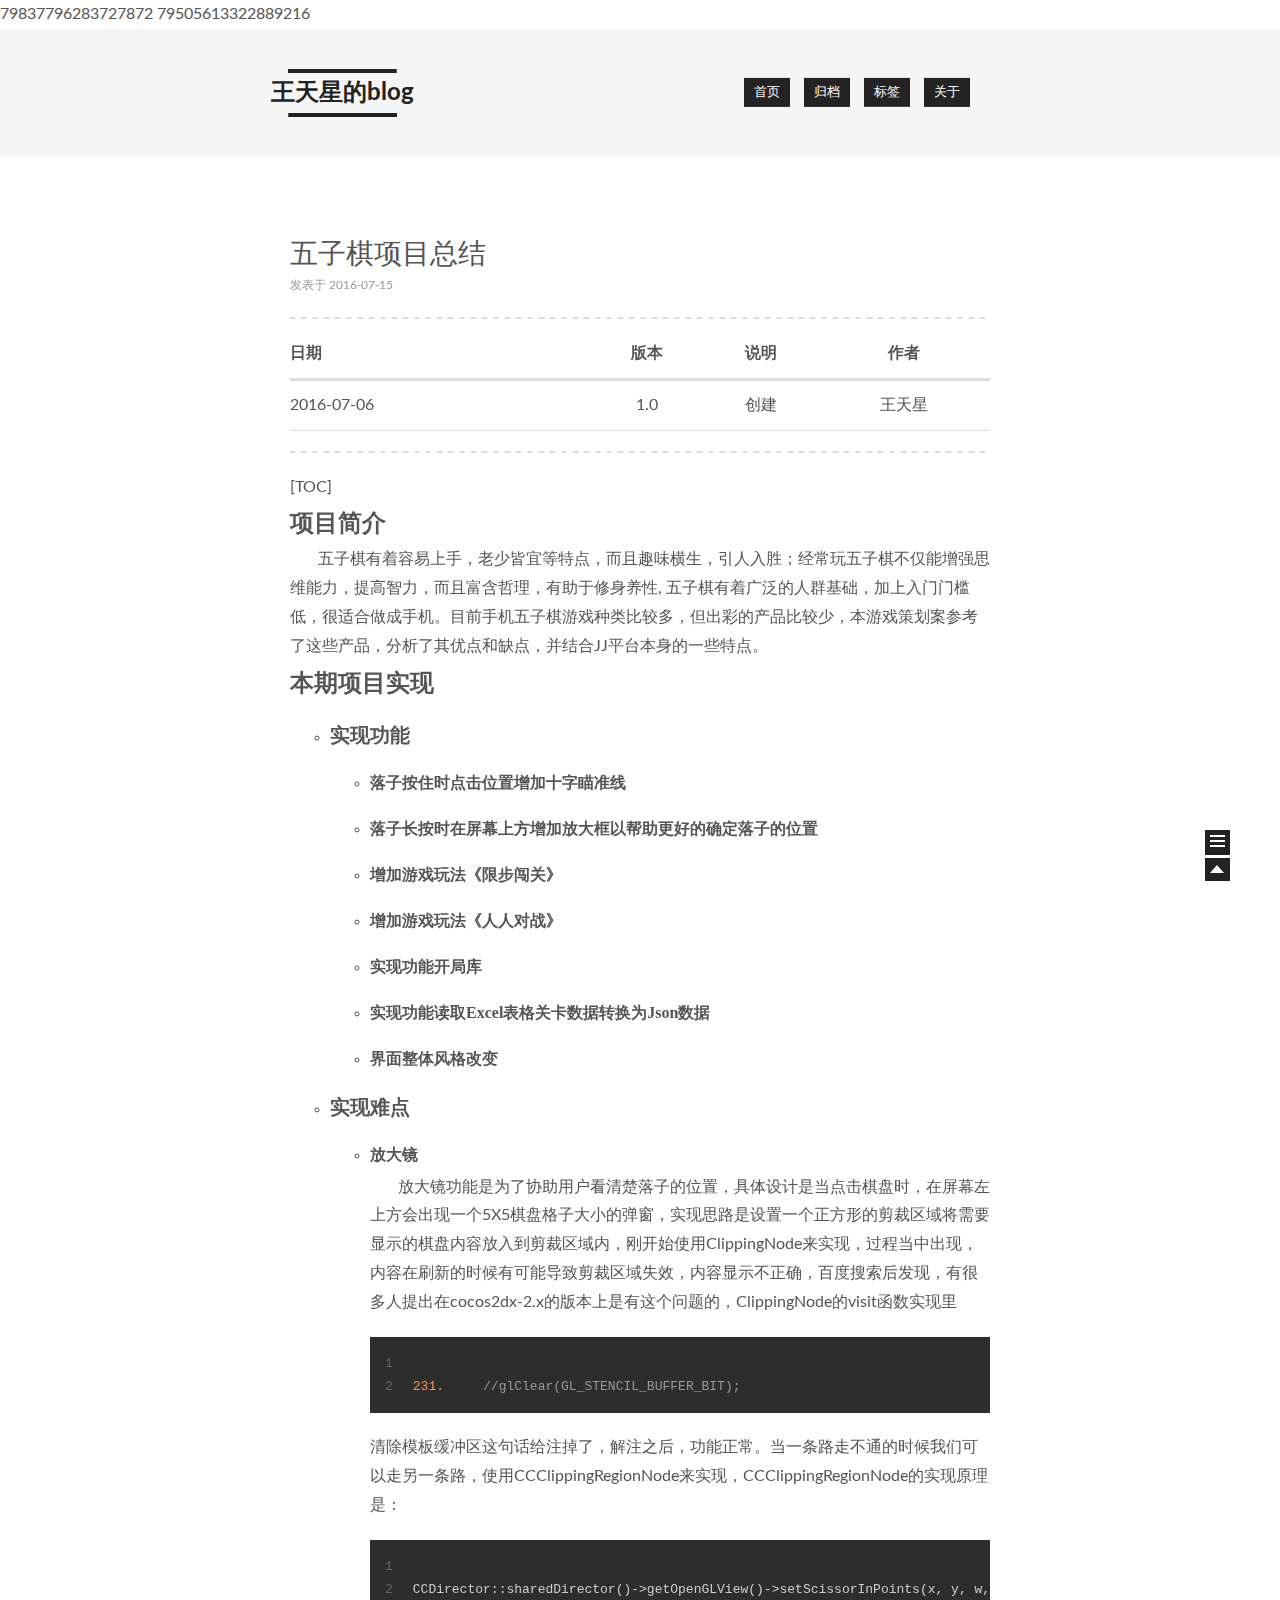
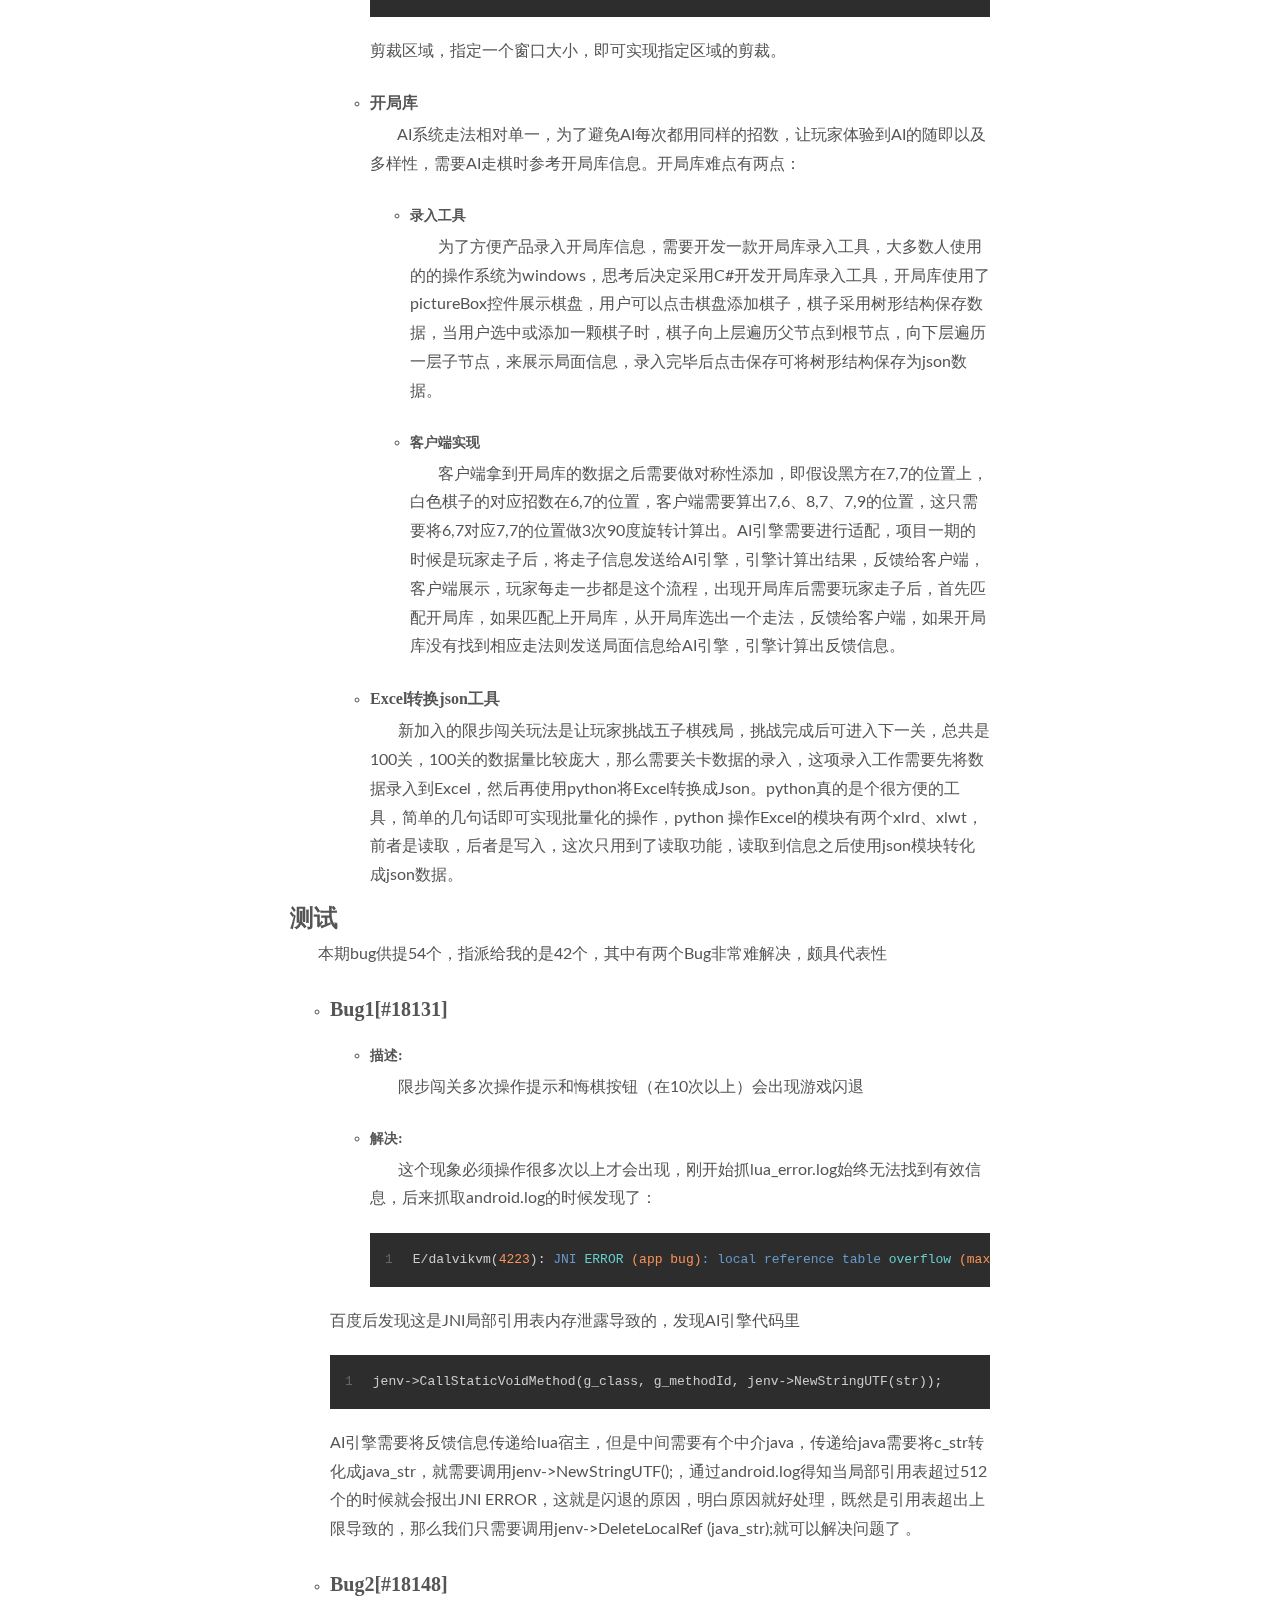
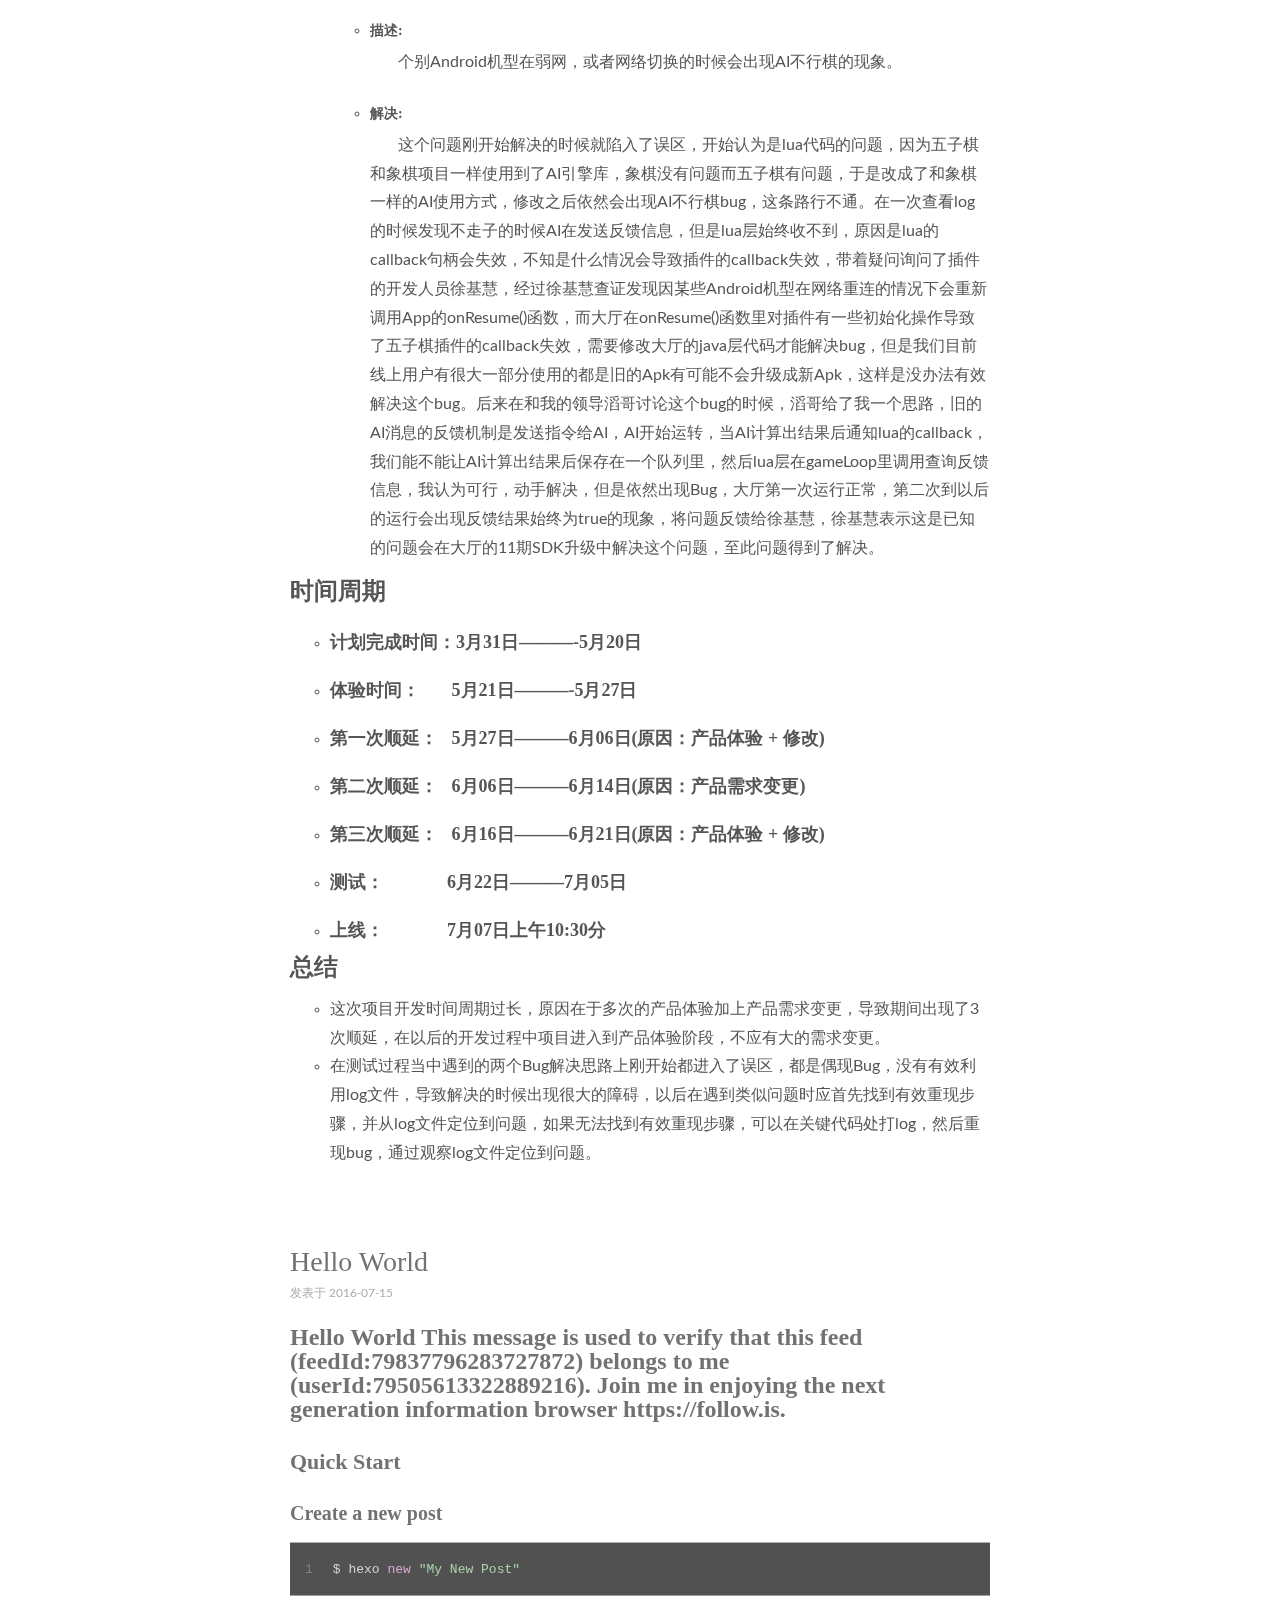
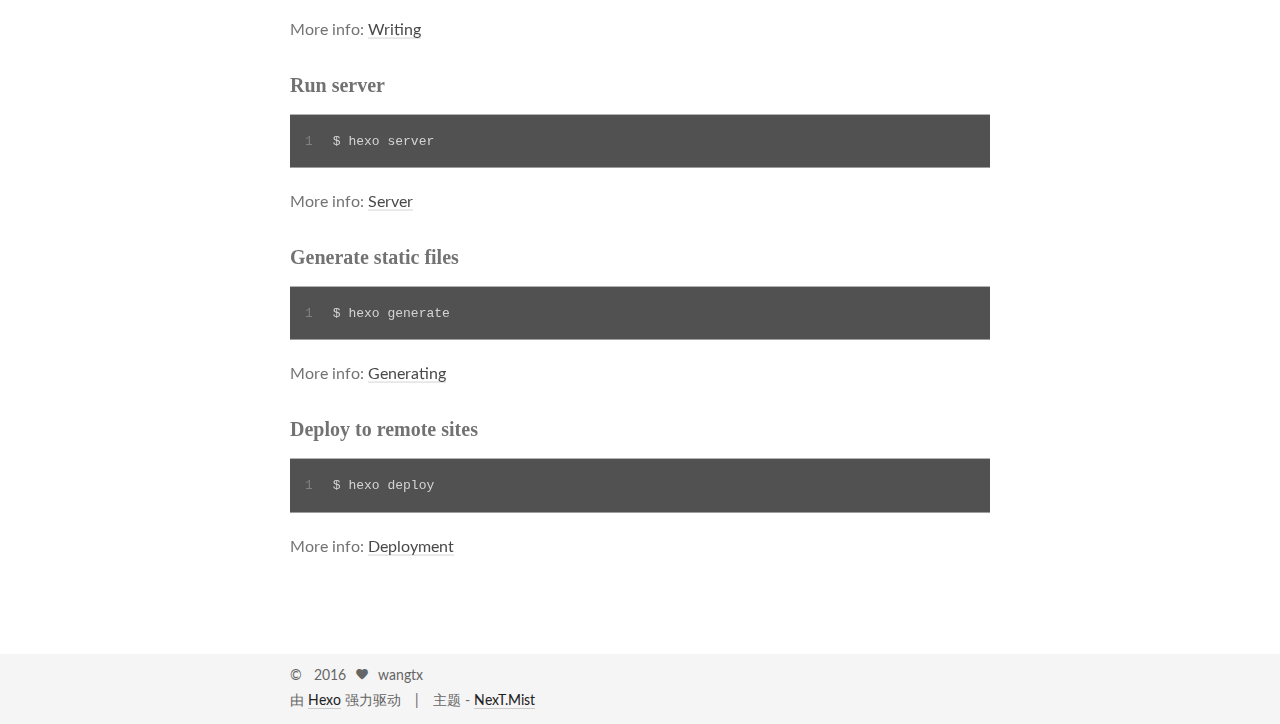
<file: index.html>
<!doctype html>
<html class="theme-next use-motion theme-next-mist">
<head>
  

<meta charset="UTF-8"/>
<meta http-equiv="X-UA-Compatible" content="IE=edge"/>
<meta name="viewport" content="width=device-width, initial-scale=1, maximum-scale=1"/>




  <link rel="stylesheet" type="text/css" href="/vendors/fancybox/source/jquery.fancybox.css?v=2.1.5"/>


<link rel="stylesheet" type="text/css" href="/css/main.css?v=0.4.2"/>




  <meta name="keywords" content="Hexo,next" />





  <link rel="shorticon icon" type="image/x-icon" href="/favicon.ico?v=0.4.2" />




  <title> 王天星的blog </title>
  <follow_challenge>
    <feedId>79837796283727872</feedId>
    <userId>79505613322889216</userId>
</follow_challenge>
</head>

<body>
  <div class="container one-column 
   page-home 
">
    <div class="headband"></div>

    <div id="header" class="header">
      <div class="header-inner">
        <h1 class="site-meta">
  <span class="logo-line-before"><i></i></span>
  <a href="/" class="brand">
      <span class="logo">
        <i class="icon-logo"></i>
      </span>
      <span class="site-title">王天星的blog</span>
  </a>
  <span class="logo-line-after"><i></i></span>
</h1>


  <ul id="menu" class="menu">
     
    
      
      <li class="menu-item menu-item-home">
        <a href="/">
          <i class="menu-item-icon icon-home"></i> <br />
          首页
        </a>
      </li>
    
      
      <li class="menu-item menu-item-archives">
        <a href="/archives">
          <i class="menu-item-icon icon-archives"></i> <br />
          归档
        </a>
      </li>
    
      
      <li class="menu-item menu-item-tags">
        <a href="/tags">
          <i class="menu-item-icon icon-tags"></i> <br />
          标签
        </a>
      </li>
    
      
      <li class="menu-item menu-item-about">
        <a href="/about">
          <i class="menu-item-icon icon-about"></i> <br />
          关于
        </a>
      </li>
    
  </ul>


      </div>
    </div>

    <div id="main" class="main">
      <div class="main-inner">
        <div id="content" class="content">
          
  <div id="posts" class="posts-expand">
    
      

  <div class="post post-type-normal ">
    <div class="post-header">

      
      
        <h1 class="post-title">
          
          
            
              <a class="post-title-link" href="/2016/07/15/五子棋项目总结/">
                五子棋项目总结
              </a>
            
          
        </h1>
      

      <div class="post-meta">
        <span class="post-time">
          发表于 2016-07-15
        </span>

        

        
          
        
      </div>
    </div>

    <div class="post-body">

      
      

      
        
          <hr>
<table>
<thead>
<tr>
<th>日期</th>
<th style="text-align:center">版本</th>
<th style="text-align:center">说明</th>
<th style="text-align:center">作者</th>
</tr>
</thead>
<tbody>
<tr>
<td>2016-07-06</td>
<td style="text-align:center">1.0</td>
<td style="text-align:center">创建</td>
<td style="text-align:center">王天星</td>
</tr>
</tbody>
</table>
<hr>
<p>[TOC]</p>
<h1 id="项目简介">项目简介</h1><p>&#160; &#160; &#160; &#160;五子棋有着容易上手，老少皆宜等特点，而且趣味横生，引人入胜；经常玩五子棋不仅能增强思维能力，提高智力，而且富含哲理，有助于修身养性, 五子棋有着广泛的人群基础，加上入门门槛低，很适合做成手机。目前手机五子棋游戏种类比较多，但出彩的产品比较少，本游戏策划案参考了这些产品，分析了其优点和缺点，并结合JJ平台本身的一些特点。</p>
<h1 id="本期项目实现">本期项目实现</h1><ul>
<li><h3 id="实现功能">实现功能</h3><ul>
<li><h5 id="落子按住时点击位置增加十字瞄准线">落子按住时点击位置增加十字瞄准线</h5></li>
<li><h5 id="落子长按时在屏幕上方增加放大框以帮助更好的确定落子的位置">落子长按时在屏幕上方增加放大框以帮助更好的确定落子的位置</h5></li>
<li><h5 id="增加游戏玩法《限步闯关》">增加游戏玩法《限步闯关》</h5></li>
<li><h5 id="增加游戏玩法《人人对战》">增加游戏玩法《人人对战》</h5></li>
<li><h5 id="实现功能开局库">实现功能开局库</h5></li>
<li><h5 id="实现功能读取Excel表格关卡数据转换为Json数据">实现功能读取Excel表格关卡数据转换为Json数据</h5></li>
<li><h5 id="界面整体风格改变">界面整体风格改变</h5></li>
</ul>
</li>
<li><h3 id="实现难点">实现难点</h3><ul>
<li><h5 id="放大镜">放大镜</h5><p>&#160; &#160; &#160; &#160;放大镜功能是为了协助用户看清楚落子的位置，具体设计是当点击棋盘时，在屏幕左上方会出现一个5X5棋盘格子大小的弹窗，实现思路是设置一个正方形的剪裁区域将需要显示的棋盘内容放入到剪裁区域内，刚开始使用ClippingNode来实现，过程当中出现，内容在刷新的时候有可能导致剪裁区域失效，内容显示不正确，百度搜索后发现，有很多人提出在cocos2dx-2.x的版本上是有这个问题的，ClippingNode的visit函数实现里</p>
<figure class="highlight c++"><table><tr><td class="gutter"><pre><span class="line">1</span><br><span class="line">2</span><br></pre></td><td class="code"><pre><span class="line"></span><br><span class="line"><span class="number">231.</span>     <span class="comment">//glClear(GL_STENCIL_BUFFER_BIT);</span></span><br></pre></td></tr></table></figure>
<p>清除模板缓冲区这句话给注掉了，解注之后，功能正常。当一条路走不通的时候我们可以走另一条路，使用CCClippingRegionNode来实现，CCClippingRegionNode的实现原理是：</p>
<figure class="highlight c++"><table><tr><td class="gutter"><pre><span class="line">1</span><br><span class="line">2</span><br></pre></td><td class="code"><pre><span class="line"></span><br><span class="line">CCDirector::sharedDirector()-&gt;getOpenGLView()-&gt;setScissorInPoints(x, y, w, h);</span><br></pre></td></tr></table></figure>
<p>剪裁区域，指定一个窗口大小，即可实现指定区域的剪裁。</p>
</li>
<li><h5 id="开局库">开局库</h5><p>&#160; &#160; &#160; &#160;AI系统走法相对单一，为了避免AI每次都用同样的招数，让玩家体验到AI的随即以及多样性，需要AI走棋时参考开局库信息。开局库难点有两点：</p>
<ul>
<li><h6 id="录入工具">录入工具</h6>&#160; &#160; &#160; &#160;为了方便产品录入开局库信息，需要开发一款开局库录入工具，大多数人使用的的操作系统为windows，思考后决定采用C#开发开局库录入工具，开局库使用了pictureBox控件展示棋盘，用户可以点击棋盘添加棋子，棋子采用树形结构保存数据，当用户选中或添加一颗棋子时，棋子向上层遍历父节点到根节点，向下层遍历一层子节点，来展示局面信息，录入完毕后点击保存可将树形结构保存为json数据。</li>
<li><h6 id="客户端实现">客户端实现</h6>&#160; &#160; &#160; &#160;客户端拿到开局库的数据之后需要做对称性添加，即假设黑方在7,7的位置上，白色棋子的对应招数在6,7的位置，客户端需要算出7,6、8,7、7,9的位置，这只需要将6,7对应7,7的位置做3次90度旋转计算出。AI引擎需要进行适配，项目一期的时候是玩家走子后，将走子信息发送给AI引擎，引擎计算出结果，反馈给客户端，客户端展示，玩家每走一步都是这个流程，出现开局库后需要玩家走子后，首先匹配开局库，如果匹配上开局库，从开局库选出一个走法，反馈给客户端，如果开局库没有找到相应走法则发送局面信息给AI引擎，引擎计算出反馈信息。</li>
</ul>
</li>
<li><h5 id="Excel转换json工具">Excel转换json工具</h5><p>&#160; &#160; &#160; &#160;新加入的限步闯关玩法是让玩家挑战五子棋残局，挑战完成后可进入下一关，总共是100关，100关的数据量比较庞大，那么需要关卡数据的录入，这项录入工作需要先将数据录入到Excel，然后再使用python将Excel转换成Json。python真的是个很方便的工具，简单的几句话即可实现批量化的操作，python 操作Excel的模块有两个xlrd、xlwt，前者是读取，后者是写入，这次只用到了读取功能，读取到信息之后使用json模块转化成json数据。</p>
</li>
</ul>
</li>
</ul>
<h1 id="测试">测试</h1><p>&#160; &#160; &#160; &#160;本期bug供提54个，指派给我的是42个，其中有两个Bug非常难解决，颇具代表性</p>
<ul>
<li><h3 id="Bug1[#18131]">Bug1[#18131]</h3><ul>
<li><h6 id="描述:">描述:</h6>&#160; &#160; &#160; &#160;限步闯关多次操作提示和悔棋按钮（在10次以上）会出现游戏闪退</li>
<li><h6 id="解决:">解决:</h6>&#160; &#160; &#160; &#160;这个现象必须操作很多次以上才会出现，刚开始抓lua_error.log始终无法找到有效信息，后来抓取android.log的时候发现了：<figure class="highlight c++"><table><tr><td class="gutter"><pre><span class="line">1</span><br></pre></td><td class="code"><pre><span class="line">E/dalvikvm(<span class="number">4223</span>): <span class="function">JNI <span class="title">ERROR</span> <span class="params">(app bug)</span>: local reference table <span class="title">overflow</span> <span class="params">(max=512)</span></span></span><br></pre></td></tr></table></figure>
</li>
</ul>
<p>百度后发现这是JNI局部引用表内存泄露导致的，发现AI引擎代码里</p>
<figure class="highlight c++"><table><tr><td class="gutter"><pre><span class="line">1</span><br></pre></td><td class="code"><pre><span class="line">jenv-&gt;CallStaticVoidMethod(g_class, g_methodId, jenv-&gt;NewStringUTF(str));</span><br></pre></td></tr></table></figure>
<p>AI引擎需要将反馈信息传递给lua宿主，但是中间需要有个中介java，传递给java需要将c_str转化成java_str，就需要调用jenv-&gt;NewStringUTF();，通过android.log得知当局部引用表超过512个的时候就会报出JNI ERROR，这就是闪退的原因，明白原因就好处理，既然是引用表超出上限导致的，那么我们只需要调用jenv-&gt;DeleteLocalRef (java_str);就可以解决问题了 。</p>
</li>
<li><h3 id="Bug2[#18148]">Bug2[#18148]</h3><ul>
<li><h6 id="描述:-1">描述:</h6>&#160; &#160; &#160; &#160;个别Android机型在弱网，或者网络切换的时候会出现AI不行棋的现象。</li>
<li><h6 id="解决:-1">解决:</h6>&#160; &#160; &#160; &#160;这个问题刚开始解决的时候就陷入了误区，开始认为是lua代码的问题，因为五子棋和象棋项目一样使用到了AI引擎库，象棋没有问题而五子棋有问题，于是改成了和象棋一样的AI使用方式，修改之后依然会出现AI不行棋bug，这条路行不通。在一次查看log的时候发现不走子的时候AI在发送反馈信息，但是lua层始终收不到，原因是lua的callback句柄会失效，不知是什么情况会导致插件的callback失效，带着疑问询问了插件的开发人员徐基慧，经过徐基慧查证发现因某些Android机型在网络重连的情况下会重新调用App的onResume()函数，而大厅在onResume()函数里对插件有一些初始化操作导致了五子棋插件的callback失效，需要修改大厅的java层代码才能解决bug，但是我们目前线上用户有很大一部分使用的都是旧的Apk有可能不会升级成新Apk，这样是没办法有效解决这个bug。后来在和我的领导滔哥讨论这个bug的时候，滔哥给了我一个思路，旧的AI消息的反馈机制是发送指令给AI，AI开始运转，当AI计算出结果后通知lua的callback，我们能不能让AI计算出结果后保存在一个队列里，然后lua层在gameLoop里调用查询反馈信息，我认为可行，动手解决，但是依然出现Bug，大厅第一次运行正常，第二次到以后的运行会出现反馈结果始终为true的现象，将问题反馈给徐基慧，徐基慧表示这是已知的问题会在大厅的11期SDK升级中解决这个问题，至此问题得到了解决。</li>
</ul>
</li>
</ul>
<h1 id="时间周期">时间周期</h1><ul>
<li><h4 id="计划完成时间：3月31日———-5月20日">计划完成时间：3月31日———-5月20日</h4></li>
<li><h4 id="体验时间：&#160;_&#160;_&#160;_&#160;5月21日———-5月27日">体验时间：&#160; &#160; &#160; &#160;5月21日———-5月27日</h4></li>
<li><h4 id="第一次顺延：_&#160;_5月27日———6月06日(原因：产品体验&#160;+&#160;修改)">第一次顺延：  &#160; 5月27日———6月06日(原因：产品体验&#160;+&#160;修改)</h4></li>
<li><h4 id="第二次顺延：_&#160;_6月06日———6月14日(原因：产品需求变更)">第二次顺延：  &#160; 6月06日———6月14日(原因：产品需求变更)</h4></li>
<li><h4 id="第三次顺延：_&#160;_6月16日———6月21日(原因：产品体验&#160;+&#160;修改)">第三次顺延：  &#160; 6月16日———6月21日(原因：产品体验&#160;+&#160;修改)</h4></li>
<li><h4 id="测试：&#160;&#160;&#160;&#160;&#160;&#160;&#160;&#160;&#160;&#160;&#160;&#160;&#160;&#160;6月22日———7月05日">测试：&#160;&#160;&#160;&#160;&#160;&#160;&#160;&#160;&#160;&#160;&#160;&#160;&#160;&#160;6月22日———7月05日</h4></li>
<li><h4 id="上线：&#160;&#160;&#160;&#160;&#160;&#160;&#160;&#160;&#160;&#160;&#160;&#160;&#160;&#160;7月07日上午10:30分">上线：&#160;&#160;&#160;&#160;&#160;&#160;&#160;&#160;&#160;&#160;&#160;&#160;&#160;&#160;7月07日上午10:30分</h4></li>
</ul>
<h1 id="总结">总结</h1><ul>
<li>这次项目开发时间周期过长，原因在于多次的产品体验加上产品需求变更，导致期间出现了3次顺延，在以后的开发过程中项目进入到产品体验阶段，不应有大的需求变更。</li>
<li>在测试过程当中遇到的两个Bug解决思路上刚开始都进入了误区，都是偶现Bug，没有有效利用log文件，导致解决的时候出现很大的障碍，以后在遇到类似问题时应首先找到有效重现步骤，并从log文件定位到问题，如果无法找到有效重现步骤，可以在关键代码处打log，然后重现bug，通过观察log文件定位到问题。</li>
</ul>

        
      
    </div>

    <div class="post-footer">
      

      

      
      
        <div class="post-eof"></div>
      
    </div>
  </div>


    
      

  <div class="post post-type-normal ">
    <div class="post-header">

      
      
        <h1 class="post-title">
          
          
            
              <a class="post-title-link" href="/2016/07/15/hello-world/">
                Hello World
              </a>
            
          
        </h1>
      

      <div class="post-meta">
        <span class="post-time">
          发表于 2016-07-15
        </span>

        

        
          
        
      </div>
    </div>

    <div class="post-body">

      
      

      
        
          <h1 id="Hello_World">Hello World This message is used to verify that this feed (feedId:79837796283727872) belongs to me (userId:79505613322889216). Join me in enjoying the next generation information browser https://follow.is.</h1><h2 id="Quick_Start">Quick Start</h2><h3 id="Create_a_new_post">Create a new post</h3><figure class="highlight c++"><table><tr><td class="gutter"><pre><span class="line">1</span><br></pre></td><td class="code"><pre><span class="line">$ hexo <span class="keyword">new</span> <span class="string">"My New Post"</span></span><br></pre></td></tr></table></figure>
<p>More info: <a href="http://hexo.io/docs/writing.html" target="_blank" rel="external">Writing</a></p>
<h3 id="Run_server">Run server</h3><figure class="highlight bash"><table><tr><td class="gutter"><pre><span class="line">1</span><br></pre></td><td class="code"><pre><span class="line">$ hexo server</span><br></pre></td></tr></table></figure>
<p>More info: <a href="http://hexo.io/docs/server.html" target="_blank" rel="external">Server</a></p>
<h3 id="Generate_static_files">Generate static files</h3><figure class="highlight bash"><table><tr><td class="gutter"><pre><span class="line">1</span><br></pre></td><td class="code"><pre><span class="line">$ hexo generate</span><br></pre></td></tr></table></figure>
<p>More info: <a href="http://hexo.io/docs/generating.html" target="_blank" rel="external">Generating</a></p>
<h3 id="Deploy_to_remote_sites">Deploy to remote sites</h3><figure class="highlight bash"><table><tr><td class="gutter"><pre><span class="line">1</span><br></pre></td><td class="code"><pre><span class="line">$ hexo deploy</span><br></pre></td></tr></table></figure>
<p>More info: <a href="http://hexo.io/docs/deployment.html" target="_blank" rel="external">Deployment</a></p>

        
      
    </div>

    <div class="post-footer">
      

      

      
      
        <div class="post-eof"></div>
      
    </div>
  </div>


    
  </div>

  

        </div>
      </div>

      
  
  <div class="sidebar-toggle">
    <div class="sidebar-toggle-line-wrap">
      <span class="sidebar-toggle-line sidebar-toggle-line-first"></span>
      <span class="sidebar-toggle-line sidebar-toggle-line-middle"></span>
      <span class="sidebar-toggle-line sidebar-toggle-line-last"></span>
    </div>
  </div>

  <div id="sidebar" class="sidebar">
    <div class="sidebar-inner">

      

      <div class="site-overview">
        <div class="site-author motion-element">
          <img class="site-author-image" src="/images/default_avatar.jpg" alt="wangtx" />
          <p class="site-author-name">wangtx</p>
        </div>
        <p class="site-description motion-element"></p>
        <div class="site-state motion-element">
          <div class="site-state-item site-state-posts">
            <a href="/archives">
              <span class="site-state-item-count">2</span>
              <span class="site-state-item-name">日志</span>
            </a>
          </div>

          <div class="site-state-item site-state-categories">
            
              <span class="site-state-item-count">0</span>
              <span class="site-state-item-name">分类</span>
              
          </div>

          <div class="site-state-item site-state-tags">
            <a href="/tags">
              <span class="site-state-item-count">0</span>
              <span class="site-state-item-name">标签</span>
              </a>
          </div>

        </div>

        

        <div class="links-of-author motion-element">
          
        </div>

        
        

      </div>

      

    </div>
  </div>


    </div>

    <div id="footer" class="footer">
      <div class="footer-inner">
        <div class="copyright">
  
  &copy; &nbsp; 
  2016
  <span class="with-love">
    <i class="icon-heart"></i>
  </span>
  <span class="author">wangtx</span>
</div>

<div class="powered-by">
  由 <a class="theme-link" href="http://hexo.io">Hexo</a> 强力驱动
</div>

<div class="theme-info">
  主题 -
  <a class="theme-link" href="https://github.com/iissnan/hexo-theme-next">
    NexT.Mist
  </a>
</div>



      </div>
    </div>

    <div class="back-to-top"></div>
  </div>

  <script type="text/javascript" src="/vendors/jquery/index.js?v=2.1.3"></script>

  
  

  
  <script type="text/javascript" src="/vendors/fancybox/source/jquery.fancybox.pack.js"></script>
  <script type="text/javascript">
    $(document).ready(function() {
      $('.content img').each(function () {
        var $image = $(this);
        var $imageWrapLink = $image.parent('a');

        if ($imageWrapLink.size() < 1) {
          $imageWrapLink = $image.wrap('<a href="' + this.getAttribute('src') + '"></a>').parent('a');
        }
        $imageWrapLink.addClass('fancybox');
      });
    });
    $('.fancybox').fancybox({
      helpers: {
        overlay: {
          locked: false
        }
      }
    });
  </script>


  <script type="text/javascript">
  function hasMobileUA () {
    var nav = window.navigator;
    var ua = nav.userAgent;
    var pa = /iPad|iPhone|Android|Opera Mini|BlackBerry|webOS|UCWEB|Blazer|PSP|IEMobile|Symbian/g;

    return pa.test(ua);
  }

  function isDesktop () {
    return screen.width > 991 && !hasMobileUA();
  }

  function isTablet () {
    return screen.width < 992 && screen.width > 767 && hasMobileUA();
  }

  function isMobile () {
    return screen.width < 767 && hasMobileUA();
  }

  function escapeSelector (selector) {
    return selector.replace(/[!"$%&'()*+,.\/:;<=>?@[\\\]^`{|}~]/g, "\\$&")
  }
</script>

  

  <script type="text/javascript" src="/vendors/velocity/velocity.min.js"></script>
  <script type="text/javascript" src="/vendors/velocity/velocity.ui.min.js"></script>

  <script type="text/javascript" id="motion.global">
  $(document).ready(function () {
    var body = $('body');
    var isSidebarVisible = false;
    var sidebarToggle = $('.sidebar-toggle');
    var sidebarToggleLine1st = $('.sidebar-toggle-line-first')
    var sidebarToggleLine2nd = $('.sidebar-toggle-line-middle');
    var sidebarToggleLine3rd = $('.sidebar-toggle-line-last');
    var sidebar = $('.sidebar');

    var SIDEBAR_WIDTH = '320px';
    var SIDEBAR_DISPLAY_DURATION = 300;

    var sidebarToogleLineStatusInit = {width: '100%', opacity: 1, left: 0, rotateZ: 0, top: 0};

    var sidebarToggleLine1stStatusInit = sidebarToogleLineStatusInit;
    var sidebarToggleLine1stStatusArrow = {width: '50%', rotateZ: '-45deg', top: '2px'};
    var sidebarToogleLine1stStatusClose = {width: '100%', rotateZ: '-45deg', top: '5px'};

    var sidebarToggleLine2ndStatusInit = sidebarToogleLineStatusInit;
    var sidebarToggleLine2ndStatusArrow = {width: '90%'};
    var sidebarToogleLine2ndStatusClose = {opacity: 0};

    var sidebarToggleLine3rdStatusInit = sidebarToogleLineStatusInit;
    var sidebarToggleLine3rdStatusArrow = {width: '50%', rotateZ: '45deg', top: '-2px'};
    var sidebarToogleLine3rdStatusClose = {width: '100%', rotateZ: '45deg', top: '-5px'};

    LogoAndMenuMotion();
    sidebatToggleMotion();
    postsListMotion();
    backToTopMotion();


    $(document)
      .on('sidebar.isShowing', function () {
        isDesktop() && body.velocity(
          {paddingRight: SIDEBAR_WIDTH},
          SIDEBAR_DISPLAY_DURATION
        );
        sidebarContentMotion();
      })
      .on('sidebar.isHiding', function () {});

    function LogoAndMenuMotion() {
      $.Velocity.RunSequence([
        { e: $('.brand'), p: { opacity: 1 }, o: { duration: 100 } },
        { e: $('.logo'), p: { opacity: 1, top: 0 }, o: { duration: 50} },
        
        { e: $('.logo-line-before i'), p: { translateX: "100%" }, o: { duration: 500, sequenceQueue: false } },
        { e: $('.logo-line-after i'), p: { translateX: "-100%" }, o: { duration: 500, sequenceQueue: false } },
        
        { e: $('.site-title'), p: { opacity: 1, top: 0 }, o: { duration: 200 } }
      ]);
      $('.menu-item').velocity('transition.slideDownIn', {display: null});
    }


    function backToTopMotion () {
      var b2top = $('.back-to-top');
      b2top.on('click', function () {
        body.velocity('scroll');
      });
    }

    function sidebarShowMotion () {

      sidebarToggleLine1st.velocity(sidebarToogleLine1stStatusClose);
      sidebarToggleLine2nd.velocity(sidebarToogleLine2ndStatusClose);
      sidebarToggleLine3rd.velocity(sidebarToogleLine3rdStatusClose);

      sidebar.velocity({width: SIDEBAR_WIDTH}, {
        display: 'block',
        duration: SIDEBAR_DISPLAY_DURATION,
        complete: function () {
          sidebar.addClass('sidebar-active');
          sidebar.trigger('sidebar.didShow');
        }
      });
      sidebar.trigger('sidebar.isShowing');
    }

    function sidebarHideMotion () {
      isDesktop() && body.velocity({paddingRight: 0});
      sidebar.velocity('reverse');

      sidebarToggleLine1st.velocity(sidebarToggleLine1stStatusInit);
      sidebarToggleLine2nd.velocity(sidebarToggleLine2ndStatusInit);
      sidebarToggleLine3rd.velocity(sidebarToggleLine3rdStatusInit);

      sidebar.removeClass('sidebar-active');
      sidebar.trigger('sidebar.isHiding');
    };

    function sidebarContentMotion () {
      $('.sidebar .motion-element').velocity(
        'transition.slideRightIn',
        {stagger: 50, drag: true}
      );
    }

    function postsListMotion () {
      var postMotionOptions = window.postMotionOptions || {stagger: 300, drag: true};
      $('.post').velocity('transition.slideDownIn', postMotionOptions);
    }

    function sidebatToggleMotion () {
      sidebarToggle.on('click', function () {
        isSidebarVisible ? sidebarHideMotion() : sidebarShowMotion();
        isSidebarVisible = !isSidebarVisible;
      });

      sidebarToggle.hover(function () {
        if (isSidebarVisible) {return}
        sidebarToggleLine1st.velocity('stop').velocity(sidebarToggleLine1stStatusArrow);
        sidebarToggleLine2nd.velocity('stop').velocity(sidebarToggleLine2ndStatusArrow);
        sidebarToggleLine3rd.velocity('stop').velocity(sidebarToggleLine3rdStatusArrow);
      }, function () {
        if (isSidebarVisible) {return}
        sidebarToggleLine1st.velocity('stop').velocity(sidebarToggleLine1stStatusInit);
        sidebarToggleLine2nd.velocity('stop').velocity(sidebarToggleLine2ndStatusInit);
        sidebarToggleLine3rd.velocity('stop').velocity(sidebarToggleLine3rdStatusInit);
      });
    }
  });

</script>





  

  

  
  
  

  




  
</body>
</html>
</file>
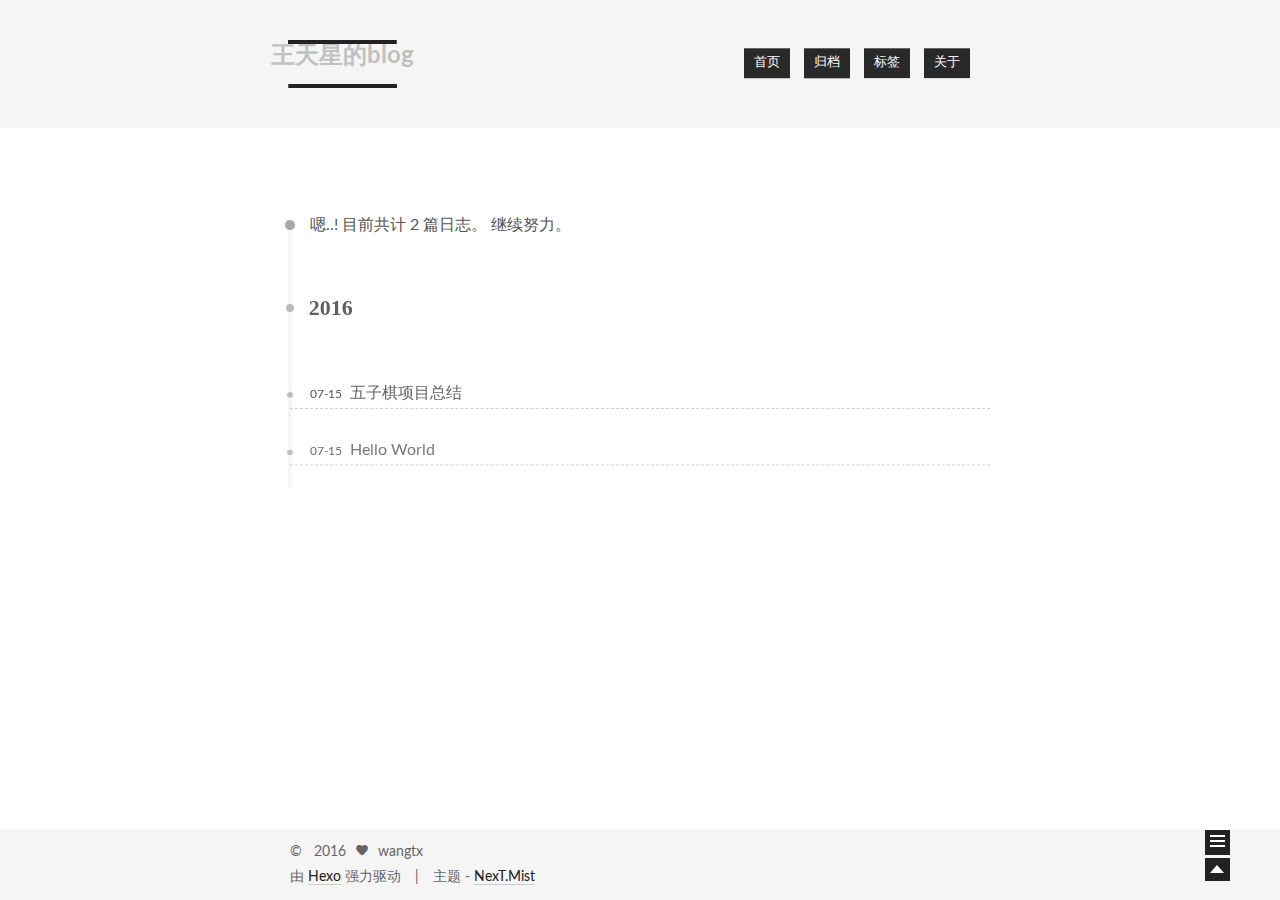
<file: archives/index.html>
<!doctype html>
<html class="theme-next use-motion theme-next-mist">
<head>
  

<meta charset="UTF-8"/>
<meta http-equiv="X-UA-Compatible" content="IE=edge"/>
<meta name="viewport" content="width=device-width, initial-scale=1, maximum-scale=1"/>




  <link rel="stylesheet" type="text/css" href="/vendors/fancybox/source/jquery.fancybox.css?v=2.1.5"/>


<link rel="stylesheet" type="text/css" href="/css/main.css?v=0.4.2"/>




  <meta name="keywords" content="Hexo,next" />





  <link rel="shorticon icon" type="image/x-icon" href="/favicon.ico?v=0.4.2" />




  <title> 归档 // 王天星的blog </title>
</head>

<body>
  <div class="container one-column  page-archive ">
    <div class="headband"></div>

    <div id="header" class="header">
      <div class="header-inner">
        <h1 class="site-meta">
  <span class="logo-line-before"><i></i></span>
  <a href="/" class="brand">
      <span class="logo">
        <i class="icon-logo"></i>
      </span>
      <span class="site-title">王天星的blog</span>
  </a>
  <span class="logo-line-after"><i></i></span>
</h1>


  <ul id="menu" class="menu">
     
    
      
      <li class="menu-item menu-item-home">
        <a href="/">
          <i class="menu-item-icon icon-home"></i> <br />
          首页
        </a>
      </li>
    
      
      <li class="menu-item menu-item-archives">
        <a href="/archives">
          <i class="menu-item-icon icon-archives"></i> <br />
          归档
        </a>
      </li>
    
      
      <li class="menu-item menu-item-tags">
        <a href="/tags">
          <i class="menu-item-icon icon-tags"></i> <br />
          标签
        </a>
      </li>
    
      
      <li class="menu-item menu-item-about">
        <a href="/about">
          <i class="menu-item-icon icon-about"></i> <br />
          关于
        </a>
      </li>
    
  </ul>


      </div>
    </div>

    <div id="main" class="main">
      <div class="main-inner">
        <div id="content" class="content">
          

  <div id="posts" class="posts-collapse">
    <span class="archive-move-on"></span>

    <span class="archive-page-counter">
      
      
       
      
      嗯..! 目前共计 2 篇日志。 继续努力。
    </span>

    

      
      
      

      
        
        <div class="collection-title">
          <h2 class="archive-year motion-element" id="archive-year-2016">2016</h2>
        </div>
      
      

      

  <div class="post post-type-normal">
    <div class="post-header">

      <div class="post-title">
        
            <a class="post-title-link" href="/2016/07/15/五子棋项目总结/">
              五子棋项目总结
            </a>
        
      </div>

      <div class="post-meta">
        <span class="post-time"> 07-15 </span>
      </div>

    </div>
  </div>



    

      
      
      

      
      

      

  <div class="post post-type-normal">
    <div class="post-header">

      <div class="post-title">
        
            <a class="post-title-link" href="/2016/07/15/hello-world/">
              Hello World
            </a>
        
      </div>

      <div class="post-meta">
        <span class="post-time"> 07-15 </span>
      </div>

    </div>
  </div>



    

  </div>

  


        </div>
      </div>

      
  
  <div class="sidebar-toggle">
    <div class="sidebar-toggle-line-wrap">
      <span class="sidebar-toggle-line sidebar-toggle-line-first"></span>
      <span class="sidebar-toggle-line sidebar-toggle-line-middle"></span>
      <span class="sidebar-toggle-line sidebar-toggle-line-last"></span>
    </div>
  </div>

  <div id="sidebar" class="sidebar">
    <div class="sidebar-inner">

      

      <div class="site-overview">
        <div class="site-author motion-element">
          <img class="site-author-image" src="/images/default_avatar.jpg" alt="wangtx" />
          <p class="site-author-name">wangtx</p>
        </div>
        <p class="site-description motion-element"></p>
        <div class="site-state motion-element">
          <div class="site-state-item site-state-posts">
            <a href="/archives">
              <span class="site-state-item-count">2</span>
              <span class="site-state-item-name">日志</span>
            </a>
          </div>

          <div class="site-state-item site-state-categories">
            
              <span class="site-state-item-count">0</span>
              <span class="site-state-item-name">分类</span>
              
          </div>

          <div class="site-state-item site-state-tags">
            <a href="/tags">
              <span class="site-state-item-count">0</span>
              <span class="site-state-item-name">标签</span>
              </a>
          </div>

        </div>

        

        <div class="links-of-author motion-element">
          
        </div>

        
        

      </div>

      

    </div>
  </div>


    </div>

    <div id="footer" class="footer">
      <div class="footer-inner">
        <div class="copyright">
  
  &copy; &nbsp; 
  2016
  <span class="with-love">
    <i class="icon-heart"></i>
  </span>
  <span class="author">wangtx</span>
</div>

<div class="powered-by">
  由 <a class="theme-link" href="http://hexo.io">Hexo</a> 强力驱动
</div>

<div class="theme-info">
  主题 -
  <a class="theme-link" href="https://github.com/iissnan/hexo-theme-next">
    NexT.Mist
  </a>
</div>



      </div>
    </div>

    <div class="back-to-top"></div>
  </div>

  <script type="text/javascript" src="/vendors/jquery/index.js?v=2.1.3"></script>

  
  
  
    <script type="text/javascript">
      postMotionOptions = {stagger: 100, drag: true};
    </script>
  


  
  <script type="text/javascript" src="/vendors/fancybox/source/jquery.fancybox.pack.js"></script>
  <script type="text/javascript">
    $(document).ready(function() {
      $('.content img').each(function () {
        var $image = $(this);
        var $imageWrapLink = $image.parent('a');

        if ($imageWrapLink.size() < 1) {
          $imageWrapLink = $image.wrap('<a href="' + this.getAttribute('src') + '"></a>').parent('a');
        }
        $imageWrapLink.addClass('fancybox');
      });
    });
    $('.fancybox').fancybox({
      helpers: {
        overlay: {
          locked: false
        }
      }
    });
  </script>


  <script type="text/javascript">
  function hasMobileUA () {
    var nav = window.navigator;
    var ua = nav.userAgent;
    var pa = /iPad|iPhone|Android|Opera Mini|BlackBerry|webOS|UCWEB|Blazer|PSP|IEMobile|Symbian/g;

    return pa.test(ua);
  }

  function isDesktop () {
    return screen.width > 991 && !hasMobileUA();
  }

  function isTablet () {
    return screen.width < 992 && screen.width > 767 && hasMobileUA();
  }

  function isMobile () {
    return screen.width < 767 && hasMobileUA();
  }

  function escapeSelector (selector) {
    return selector.replace(/[!"$%&'()*+,.\/:;<=>?@[\\\]^`{|}~]/g, "\\$&")
  }
</script>

  

  <script type="text/javascript" src="/vendors/velocity/velocity.min.js"></script>
  <script type="text/javascript" src="/vendors/velocity/velocity.ui.min.js"></script>

  <script type="text/javascript" id="motion.global">
  $(document).ready(function () {
    var body = $('body');
    var isSidebarVisible = false;
    var sidebarToggle = $('.sidebar-toggle');
    var sidebarToggleLine1st = $('.sidebar-toggle-line-first')
    var sidebarToggleLine2nd = $('.sidebar-toggle-line-middle');
    var sidebarToggleLine3rd = $('.sidebar-toggle-line-last');
    var sidebar = $('.sidebar');

    var SIDEBAR_WIDTH = '320px';
    var SIDEBAR_DISPLAY_DURATION = 300;

    var sidebarToogleLineStatusInit = {width: '100%', opacity: 1, left: 0, rotateZ: 0, top: 0};

    var sidebarToggleLine1stStatusInit = sidebarToogleLineStatusInit;
    var sidebarToggleLine1stStatusArrow = {width: '50%', rotateZ: '-45deg', top: '2px'};
    var sidebarToogleLine1stStatusClose = {width: '100%', rotateZ: '-45deg', top: '5px'};

    var sidebarToggleLine2ndStatusInit = sidebarToogleLineStatusInit;
    var sidebarToggleLine2ndStatusArrow = {width: '90%'};
    var sidebarToogleLine2ndStatusClose = {opacity: 0};

    var sidebarToggleLine3rdStatusInit = sidebarToogleLineStatusInit;
    var sidebarToggleLine3rdStatusArrow = {width: '50%', rotateZ: '45deg', top: '-2px'};
    var sidebarToogleLine3rdStatusClose = {width: '100%', rotateZ: '45deg', top: '-5px'};

    LogoAndMenuMotion();
    sidebatToggleMotion();
    postsListMotion();
    backToTopMotion();


    $(document)
      .on('sidebar.isShowing', function () {
        isDesktop() && body.velocity(
          {paddingRight: SIDEBAR_WIDTH},
          SIDEBAR_DISPLAY_DURATION
        );
        sidebarContentMotion();
      })
      .on('sidebar.isHiding', function () {});

    function LogoAndMenuMotion() {
      $.Velocity.RunSequence([
        { e: $('.brand'), p: { opacity: 1 }, o: { duration: 100 } },
        { e: $('.logo'), p: { opacity: 1, top: 0 }, o: { duration: 50} },
        
        { e: $('.logo-line-before i'), p: { translateX: "100%" }, o: { duration: 500, sequenceQueue: false } },
        { e: $('.logo-line-after i'), p: { translateX: "-100%" }, o: { duration: 500, sequenceQueue: false } },
        
        { e: $('.site-title'), p: { opacity: 1, top: 0 }, o: { duration: 200 } }
      ]);
      $('.menu-item').velocity('transition.slideDownIn', {display: null});
    }


    function backToTopMotion () {
      var b2top = $('.back-to-top');
      b2top.on('click', function () {
        body.velocity('scroll');
      });
    }

    function sidebarShowMotion () {

      sidebarToggleLine1st.velocity(sidebarToogleLine1stStatusClose);
      sidebarToggleLine2nd.velocity(sidebarToogleLine2ndStatusClose);
      sidebarToggleLine3rd.velocity(sidebarToogleLine3rdStatusClose);

      sidebar.velocity({width: SIDEBAR_WIDTH}, {
        display: 'block',
        duration: SIDEBAR_DISPLAY_DURATION,
        complete: function () {
          sidebar.addClass('sidebar-active');
          sidebar.trigger('sidebar.didShow');
        }
      });
      sidebar.trigger('sidebar.isShowing');
    }

    function sidebarHideMotion () {
      isDesktop() && body.velocity({paddingRight: 0});
      sidebar.velocity('reverse');

      sidebarToggleLine1st.velocity(sidebarToggleLine1stStatusInit);
      sidebarToggleLine2nd.velocity(sidebarToggleLine2ndStatusInit);
      sidebarToggleLine3rd.velocity(sidebarToggleLine3rdStatusInit);

      sidebar.removeClass('sidebar-active');
      sidebar.trigger('sidebar.isHiding');
    };

    function sidebarContentMotion () {
      $('.sidebar .motion-element').velocity(
        'transition.slideRightIn',
        {stagger: 50, drag: true}
      );
    }

    function postsListMotion () {
      var postMotionOptions = window.postMotionOptions || {stagger: 300, drag: true};
      $('.post').velocity('transition.slideDownIn', postMotionOptions);
    }

    function sidebatToggleMotion () {
      sidebarToggle.on('click', function () {
        isSidebarVisible ? sidebarHideMotion() : sidebarShowMotion();
        isSidebarVisible = !isSidebarVisible;
      });

      sidebarToggle.hover(function () {
        if (isSidebarVisible) {return}
        sidebarToggleLine1st.velocity('stop').velocity(sidebarToggleLine1stStatusArrow);
        sidebarToggleLine2nd.velocity('stop').velocity(sidebarToggleLine2ndStatusArrow);
        sidebarToggleLine3rd.velocity('stop').velocity(sidebarToggleLine3rdStatusArrow);
      }, function () {
        if (isSidebarVisible) {return}
        sidebarToggleLine1st.velocity('stop').velocity(sidebarToggleLine1stStatusInit);
        sidebarToggleLine2nd.velocity('stop').velocity(sidebarToggleLine2ndStatusInit);
        sidebarToggleLine3rd.velocity('stop').velocity(sidebarToggleLine3rdStatusInit);
      });
    }
  });

</script>





  
  
    <script type="text/javascript" id="motion.page.archive">
      $('.archive-year').velocity('transition.slideLeftIn');
    </script>
  


  

  

  
</body>
</html>
</file>
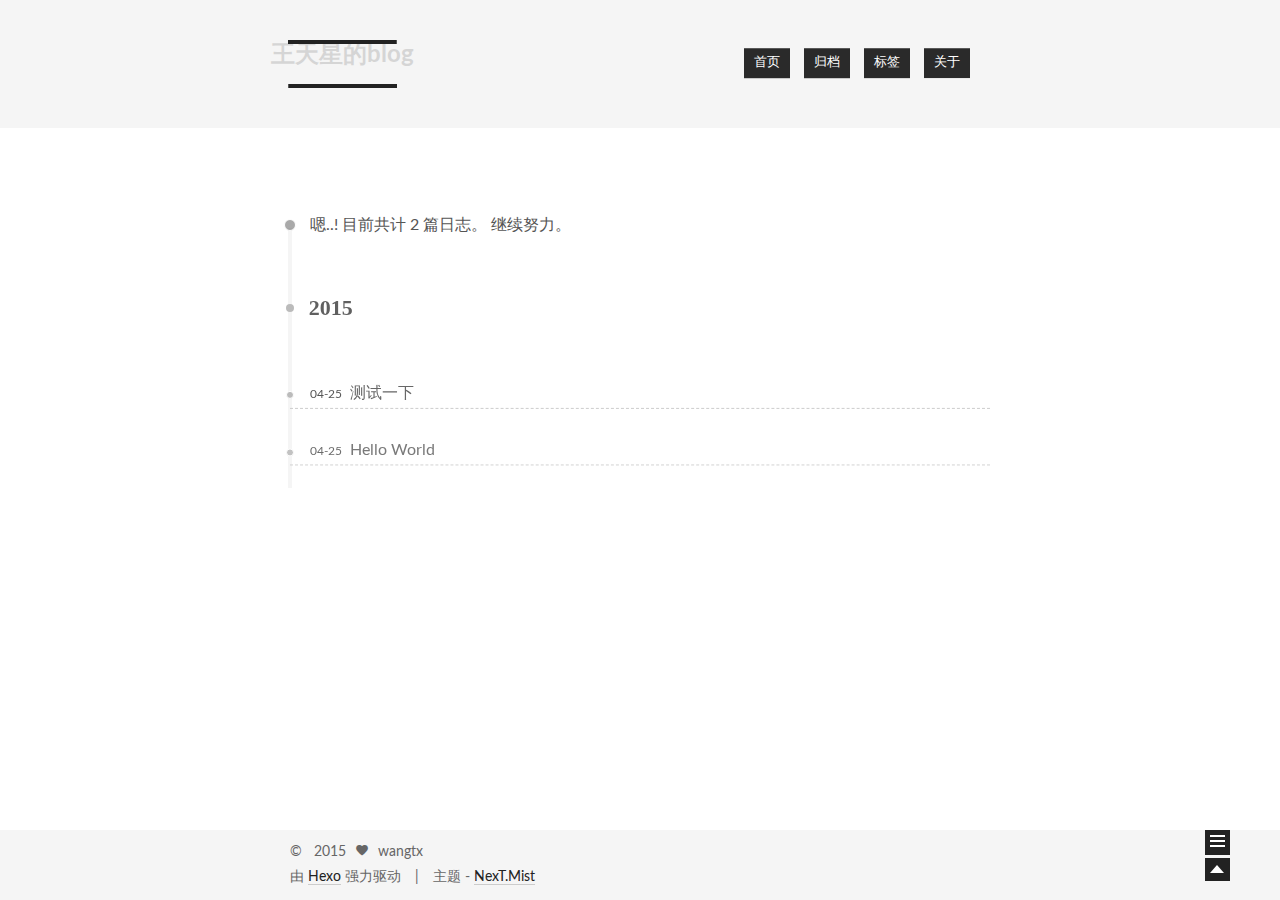
<file: archives/2015/index.html>
<!doctype html>
<html class="theme-next use-motion theme-next-mist">
<head>
  

<meta charset="UTF-8"/>
<meta http-equiv="X-UA-Compatible" content="IE=edge"/>
<meta name="viewport" content="width=device-width, initial-scale=1, maximum-scale=1"/>




  <link rel="stylesheet" type="text/css" href="/vendors/fancybox/source/jquery.fancybox.css?v=2.1.5"/>


<link rel="stylesheet" type="text/css" href="/css/main.css?v=0.4.2"/>




  <meta name="keywords" content="Hexo,next" />





  <link rel="shorticon icon" type="image/x-icon" href="/favicon.ico?v=0.4.2" />




  <title> 归档 // 王天星的blog </title>
</head>

<body>
  <div class="container one-column  page-archive ">
    <div class="headband"></div>

    <div id="header" class="header">
      <div class="header-inner">
        <h1 class="site-meta">
  <span class="logo-line-before"><i></i></span>
  <a href="/" class="brand">
      <span class="logo">
        <i class="icon-logo"></i>
      </span>
      <span class="site-title">王天星的blog</span>
  </a>
  <span class="logo-line-after"><i></i></span>
</h1>


  <ul id="menu" class="menu">
     
    
      
      <li class="menu-item menu-item-home">
        <a href="/">
          <i class="menu-item-icon icon-home"></i> <br />
          首页
        </a>
      </li>
    
      
      <li class="menu-item menu-item-archives">
        <a href="/archives">
          <i class="menu-item-icon icon-archives"></i> <br />
          归档
        </a>
      </li>
    
      
      <li class="menu-item menu-item-tags">
        <a href="/tags">
          <i class="menu-item-icon icon-tags"></i> <br />
          标签
        </a>
      </li>
    
      
      <li class="menu-item menu-item-about">
        <a href="/about">
          <i class="menu-item-icon icon-about"></i> <br />
          关于
        </a>
      </li>
    
  </ul>


      </div>
    </div>

    <div id="main" class="main">
      <div class="main-inner">
        <div id="content" class="content">
          

  <div id="posts" class="posts-collapse">
    <span class="archive-move-on"></span>

    <span class="archive-page-counter">
      
      
       
      
      嗯..! 目前共计 2 篇日志。 继续努力。
    </span>

    

      
      
      

      
        
        <div class="collection-title">
          <h2 class="archive-year motion-element" id="archive-year-2015">2015</h2>
        </div>
      
      

      

  <div class="post post-type-normal">
    <div class="post-header">

      <div class="post-title">
        
            <a class="post-title-link" href="/2015/04/25/测试一下/">
              测试一下
            </a>
        
      </div>

      <div class="post-meta">
        <span class="post-time"> 04-25 </span>
      </div>

    </div>
  </div>



    

      
      
      

      
      

      

  <div class="post post-type-normal">
    <div class="post-header">

      <div class="post-title">
        
            <a class="post-title-link" href="/2015/04/25/hello-world/">
              Hello World
            </a>
        
      </div>

      <div class="post-meta">
        <span class="post-time"> 04-25 </span>
      </div>

    </div>
  </div>



    

  </div>

  


        </div>
      </div>

      
  
  <div class="sidebar-toggle">
    <div class="sidebar-toggle-line-wrap">
      <span class="sidebar-toggle-line sidebar-toggle-line-first"></span>
      <span class="sidebar-toggle-line sidebar-toggle-line-middle"></span>
      <span class="sidebar-toggle-line sidebar-toggle-line-last"></span>
    </div>
  </div>

  <div id="sidebar" class="sidebar">
    <div class="sidebar-inner">

      

      <div class="site-overview">
        <div class="site-author motion-element">
          <img class="site-author-image" src="/images/default_avatar.jpg" alt="wangtx" />
          <p class="site-author-name">wangtx</p>
        </div>
        <p class="site-description motion-element"></p>
        <div class="site-state motion-element">
          <div class="site-state-item site-state-posts">
            <a href="/archives">
              <span class="site-state-item-count">2</span>
              <span class="site-state-item-name">日志</span>
            </a>
          </div>

          <div class="site-state-item site-state-categories">
            
              <span class="site-state-item-count">0</span>
              <span class="site-state-item-name">分类</span>
              
          </div>

          <div class="site-state-item site-state-tags">
            <a href="/tags">
              <span class="site-state-item-count">0</span>
              <span class="site-state-item-name">标签</span>
              </a>
          </div>

        </div>

        

        <div class="links-of-author motion-element">
          
        </div>

        
        

      </div>

      

    </div>
  </div>


    </div>

    <div id="footer" class="footer">
      <div class="footer-inner">
        <div class="copyright">
  
  &copy; &nbsp; 
  2015
  <span class="with-love">
    <i class="icon-heart"></i>
  </span>
  <span class="author">wangtx</span>
</div>

<div class="powered-by">
  由 <a class="theme-link" href="http://hexo.io">Hexo</a> 强力驱动
</div>

<div class="theme-info">
  主题 -
  <a class="theme-link" href="https://github.com/iissnan/hexo-theme-next">
    NexT.Mist
  </a>
</div>



      </div>
    </div>

    <div class="back-to-top"></div>
  </div>

  <script type="text/javascript" src="/vendors/jquery/index.js?v=2.1.3"></script>

  
  
  
    <script type="text/javascript">
      postMotionOptions = {stagger: 100, drag: true};
    </script>
  


  
  <script type="text/javascript" src="/vendors/fancybox/source/jquery.fancybox.pack.js"></script>
  <script type="text/javascript">
    $(document).ready(function() {
      $('.content img').each(function () {
        var $image = $(this);
        var $imageWrapLink = $image.parent('a');

        if ($imageWrapLink.size() < 1) {
          $imageWrapLink = $image.wrap('<a href="' + this.getAttribute('src') + '"></a>').parent('a');
        }
        $imageWrapLink.addClass('fancybox');
      });
    });
    $('.fancybox').fancybox({
      helpers: {
        overlay: {
          locked: false
        }
      }
    });
  </script>


  <script type="text/javascript">
  function hasMobileUA () {
    var nav = window.navigator;
    var ua = nav.userAgent;
    var pa = /iPad|iPhone|Android|Opera Mini|BlackBerry|webOS|UCWEB|Blazer|PSP|IEMobile|Symbian/g;

    return pa.test(ua);
  }

  function isDesktop () {
    return screen.width > 991 && !hasMobileUA();
  }

  function isTablet () {
    return screen.width < 992 && screen.width > 767 && hasMobileUA();
  }

  function isMobile () {
    return screen.width < 767 && hasMobileUA();
  }

  function escapeSelector (selector) {
    return selector.replace(/[!"$%&'()*+,.\/:;<=>?@[\\\]^`{|}~]/g, "\\$&")
  }
</script>

  

  <script type="text/javascript" src="/vendors/velocity/velocity.min.js"></script>
  <script type="text/javascript" src="/vendors/velocity/velocity.ui.min.js"></script>

  <script type="text/javascript" id="motion.global">
  $(document).ready(function () {
    var body = $('body');
    var isSidebarVisible = false;
    var sidebarToggle = $('.sidebar-toggle');
    var sidebarToggleLine1st = $('.sidebar-toggle-line-first')
    var sidebarToggleLine2nd = $('.sidebar-toggle-line-middle');
    var sidebarToggleLine3rd = $('.sidebar-toggle-line-last');
    var sidebar = $('.sidebar');

    var SIDEBAR_WIDTH = '320px';
    var SIDEBAR_DISPLAY_DURATION = 300;

    var sidebarToogleLineStatusInit = {width: '100%', opacity: 1, left: 0, rotateZ: 0, top: 0};

    var sidebarToggleLine1stStatusInit = sidebarToogleLineStatusInit;
    var sidebarToggleLine1stStatusArrow = {width: '50%', rotateZ: '-45deg', top: '2px'};
    var sidebarToogleLine1stStatusClose = {width: '100%', rotateZ: '-45deg', top: '5px'};

    var sidebarToggleLine2ndStatusInit = sidebarToogleLineStatusInit;
    var sidebarToggleLine2ndStatusArrow = {width: '90%'};
    var sidebarToogleLine2ndStatusClose = {opacity: 0};

    var sidebarToggleLine3rdStatusInit = sidebarToogleLineStatusInit;
    var sidebarToggleLine3rdStatusArrow = {width: '50%', rotateZ: '45deg', top: '-2px'};
    var sidebarToogleLine3rdStatusClose = {width: '100%', rotateZ: '45deg', top: '-5px'};

    LogoAndMenuMotion();
    sidebatToggleMotion();
    postsListMotion();
    backToTopMotion();


    $(document)
      .on('sidebar.isShowing', function () {
        isDesktop() && body.velocity(
          {paddingRight: SIDEBAR_WIDTH},
          SIDEBAR_DISPLAY_DURATION
        );
        sidebarContentMotion();
      })
      .on('sidebar.isHiding', function () {});

    function LogoAndMenuMotion() {
      $.Velocity.RunSequence([
        { e: $('.brand'), p: { opacity: 1 }, o: { duration: 100 } },
        { e: $('.logo'), p: { opacity: 1, top: 0 }, o: { duration: 50} },
        
        { e: $('.logo-line-before i'), p: { translateX: "100%" }, o: { duration: 500, sequenceQueue: false } },
        { e: $('.logo-line-after i'), p: { translateX: "-100%" }, o: { duration: 500, sequenceQueue: false } },
        
        { e: $('.site-title'), p: { opacity: 1, top: 0 }, o: { duration: 200 } }
      ]);
      $('.menu-item').velocity('transition.slideDownIn', {display: null});
    }


    function backToTopMotion () {
      var b2top = $('.back-to-top');
      b2top.on('click', function () {
        body.velocity('scroll');
      });
    }

    function sidebarShowMotion () {

      sidebarToggleLine1st.velocity(sidebarToogleLine1stStatusClose);
      sidebarToggleLine2nd.velocity(sidebarToogleLine2ndStatusClose);
      sidebarToggleLine3rd.velocity(sidebarToogleLine3rdStatusClose);

      sidebar.velocity({width: SIDEBAR_WIDTH}, {
        display: 'block',
        duration: SIDEBAR_DISPLAY_DURATION,
        complete: function () {
          sidebar.addClass('sidebar-active');
          sidebar.trigger('sidebar.didShow');
        }
      });
      sidebar.trigger('sidebar.isShowing');
    }

    function sidebarHideMotion () {
      isDesktop() && body.velocity({paddingRight: 0});
      sidebar.velocity('reverse');

      sidebarToggleLine1st.velocity(sidebarToggleLine1stStatusInit);
      sidebarToggleLine2nd.velocity(sidebarToggleLine2ndStatusInit);
      sidebarToggleLine3rd.velocity(sidebarToggleLine3rdStatusInit);

      sidebar.removeClass('sidebar-active');
      sidebar.trigger('sidebar.isHiding');
    };

    function sidebarContentMotion () {
      $('.sidebar .motion-element').velocity(
        'transition.slideRightIn',
        {stagger: 50, drag: true}
      );
    }

    function postsListMotion () {
      var postMotionOptions = window.postMotionOptions || {stagger: 300, drag: true};
      $('.post').velocity('transition.slideDownIn', postMotionOptions);
    }

    function sidebatToggleMotion () {
      sidebarToggle.on('click', function () {
        isSidebarVisible ? sidebarHideMotion() : sidebarShowMotion();
        isSidebarVisible = !isSidebarVisible;
      });

      sidebarToggle.hover(function () {
        if (isSidebarVisible) {return}
        sidebarToggleLine1st.velocity('stop').velocity(sidebarToggleLine1stStatusArrow);
        sidebarToggleLine2nd.velocity('stop').velocity(sidebarToggleLine2ndStatusArrow);
        sidebarToggleLine3rd.velocity('stop').velocity(sidebarToggleLine3rdStatusArrow);
      }, function () {
        if (isSidebarVisible) {return}
        sidebarToggleLine1st.velocity('stop').velocity(sidebarToggleLine1stStatusInit);
        sidebarToggleLine2nd.velocity('stop').velocity(sidebarToggleLine2ndStatusInit);
        sidebarToggleLine3rd.velocity('stop').velocity(sidebarToggleLine3rdStatusInit);
      });
    }
  });

</script>





  
  
    <script type="text/javascript" id="motion.page.archive">
      $('.archive-year').velocity('transition.slideLeftIn');
    </script>
  


  

  

  
</body>
</html>
</file>
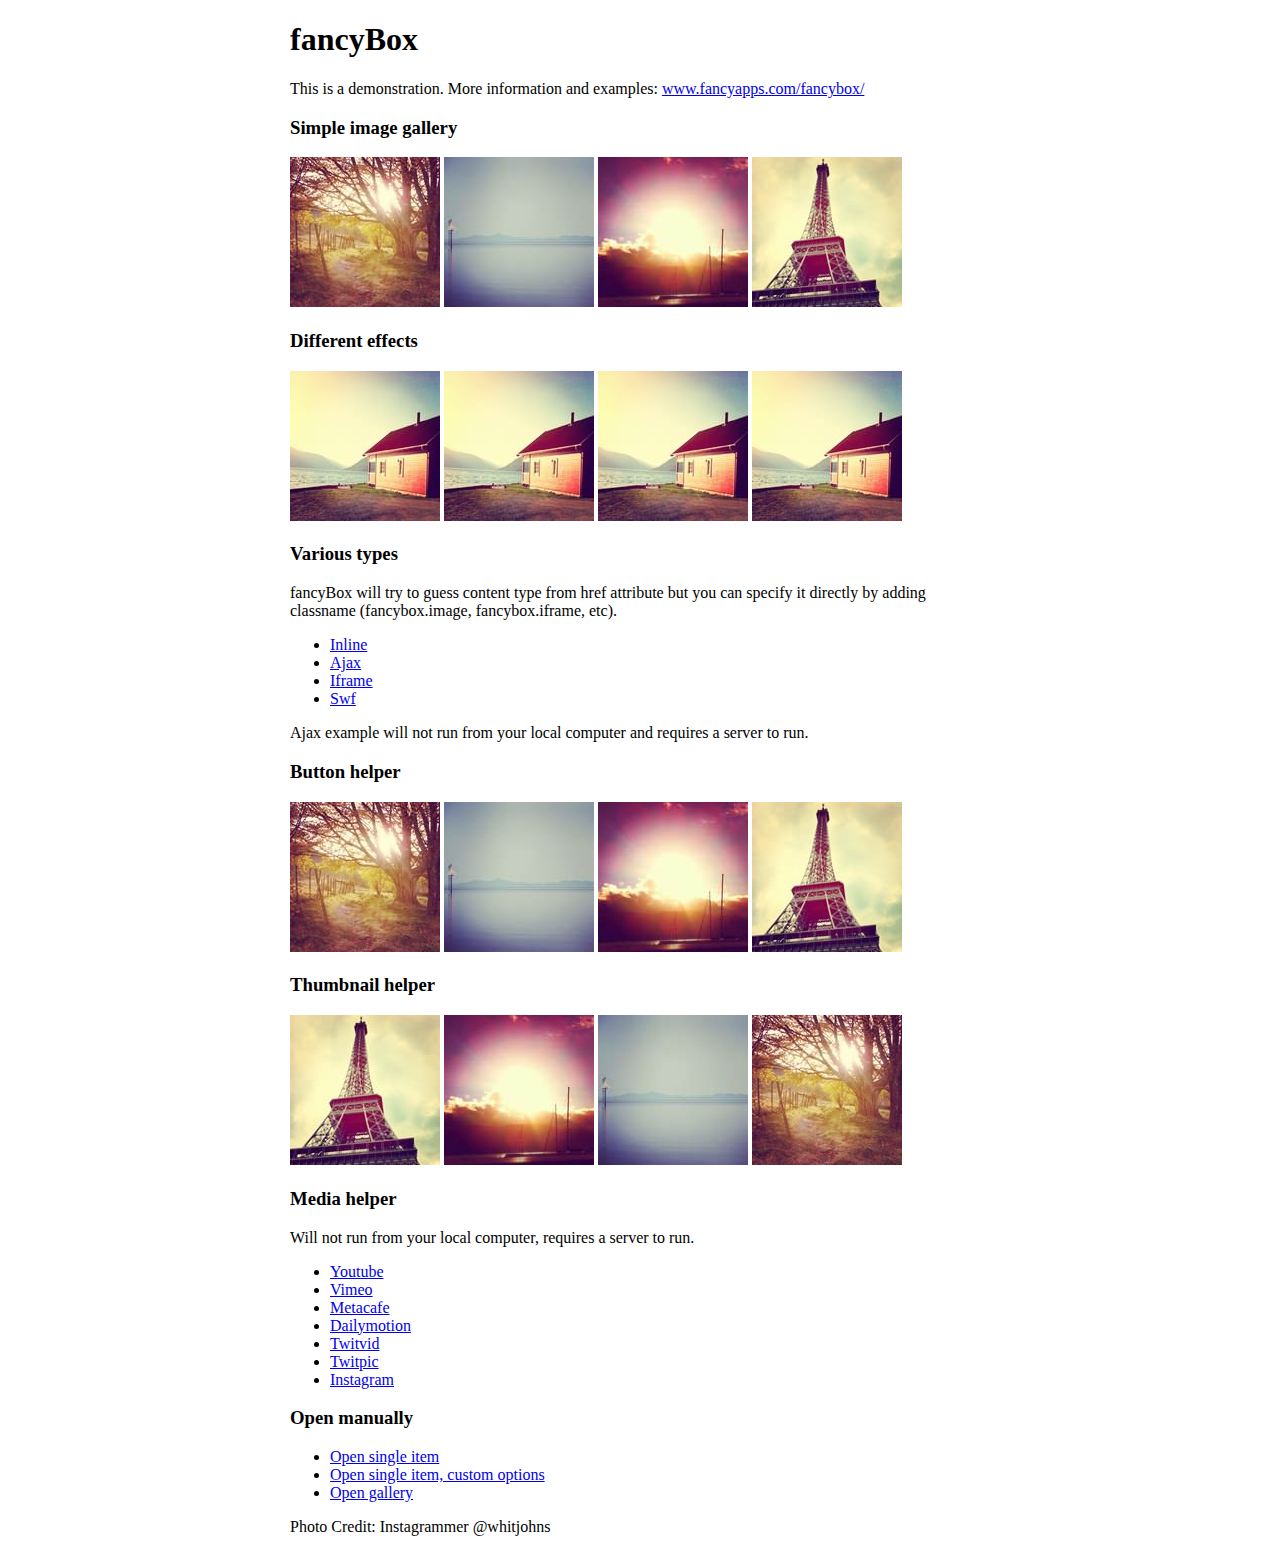
<file: vendors/fancybox/demo/index.html>
<!DOCTYPE html>
<html>
<head>
	<title>fancyBox - Fancy jQuery Lightbox Alternative | Demonstration</title>
	<meta http-equiv="Content-Type" content="text/html; charset=UTF-8" />

	<!-- Add jQuery library -->
	<script type="text/javascript" src="../lib/jquery-1.10.1.min.js"></script>

	<!-- Add mousewheel plugin (this is optional) -->
	<script type="text/javascript" src="../lib/jquery.mousewheel-3.0.6.pack.js"></script>

	<!-- Add fancyBox main JS and CSS files -->
	<script type="text/javascript" src="../source/jquery.fancybox.js?v=2.1.5"></script>
	<link rel="stylesheet" type="text/css" href="../source/jquery.fancybox.css?v=2.1.5" media="screen" />

	<!-- Add Button helper (this is optional) -->
	<link rel="stylesheet" type="text/css" href="../source/helpers/jquery.fancybox-buttons.css?v=1.0.5" />
	<script type="text/javascript" src="../source/helpers/jquery.fancybox-buttons.js?v=1.0.5"></script>

	<!-- Add Thumbnail helper (this is optional) -->
	<link rel="stylesheet" type="text/css" href="../source/helpers/jquery.fancybox-thumbs.css?v=1.0.7" />
	<script type="text/javascript" src="../source/helpers/jquery.fancybox-thumbs.js?v=1.0.7"></script>

	<!-- Add Media helper (this is optional) -->
	<script type="text/javascript" src="../source/helpers/jquery.fancybox-media.js?v=1.0.6"></script>

	<script type="text/javascript">
		$(document).ready(function() {
			/*
			 *  Simple image gallery. Uses default settings
			 */

			$('.fancybox').fancybox();

			/*
			 *  Different effects
			 */

			// Change title type, overlay closing speed
			$(".fancybox-effects-a").fancybox({
				helpers: {
					title : {
						type : 'outside'
					},
					overlay : {
						speedOut : 0
					}
				}
			});

			// Disable opening and closing animations, change title type
			$(".fancybox-effects-b").fancybox({
				openEffect  : 'none',
				closeEffect	: 'none',

				helpers : {
					title : {
						type : 'over'
					}
				}
			});

			// Set custom style, close if clicked, change title type and overlay color
			$(".fancybox-effects-c").fancybox({
				wrapCSS    : 'fancybox-custom',
				closeClick : true,

				openEffect : 'none',

				helpers : {
					title : {
						type : 'inside'
					},
					overlay : {
						css : {
							'background' : 'rgba(238,238,238,0.85)'
						}
					}
				}
			});

			// Remove padding, set opening and closing animations, close if clicked and disable overlay
			$(".fancybox-effects-d").fancybox({
				padding: 0,

				openEffect : 'elastic',
				openSpeed  : 150,

				closeEffect : 'elastic',
				closeSpeed  : 150,

				closeClick : true,

				helpers : {
					overlay : null
				}
			});

			/*
			 *  Button helper. Disable animations, hide close button, change title type and content
			 */

			$('.fancybox-buttons').fancybox({
				openEffect  : 'none',
				closeEffect : 'none',

				prevEffect : 'none',
				nextEffect : 'none',

				closeBtn  : false,

				helpers : {
					title : {
						type : 'inside'
					},
					buttons	: {}
				},

				afterLoad : function() {
					this.title = 'Image ' + (this.index + 1) + ' of ' + this.group.length + (this.title ? ' - ' + this.title : '');
				}
			});


			/*
			 *  Thumbnail helper. Disable animations, hide close button, arrows and slide to next gallery item if clicked
			 */

			$('.fancybox-thumbs').fancybox({
				prevEffect : 'none',
				nextEffect : 'none',

				closeBtn  : false,
				arrows    : false,
				nextClick : true,

				helpers : {
					thumbs : {
						width  : 50,
						height : 50
					}
				}
			});

			/*
			 *  Media helper. Group items, disable animations, hide arrows, enable media and button helpers.
			*/
			$('.fancybox-media')
				.attr('rel', 'media-gallery')
				.fancybox({
					openEffect : 'none',
					closeEffect : 'none',
					prevEffect : 'none',
					nextEffect : 'none',

					arrows : false,
					helpers : {
						media : {},
						buttons : {}
					}
				});

			/*
			 *  Open manually
			 */

			$("#fancybox-manual-a").click(function() {
				$.fancybox.open('1_b.jpg');
			});

			$("#fancybox-manual-b").click(function() {
				$.fancybox.open({
					href : 'iframe.html',
					type : 'iframe',
					padding : 5
				});
			});

			$("#fancybox-manual-c").click(function() {
				$.fancybox.open([
					{
						href : '1_b.jpg',
						title : 'My title'
					}, {
						href : '2_b.jpg',
						title : '2nd title'
					}, {
						href : '3_b.jpg'
					}
				], {
					helpers : {
						thumbs : {
							width: 75,
							height: 50
						}
					}
				});
			});


		});
	</script>
	<style type="text/css">
		.fancybox-custom .fancybox-skin {
			box-shadow: 0 0 50px #222;
		}

		body {
			max-width: 700px;
			margin: 0 auto;
		}
	</style>
</head>
<body>
	<h1>fancyBox</h1>

	<p>This is a demonstration. More information and examples: <a href="http://fancyapps.com/fancybox/">www.fancyapps.com/fancybox/</a></p>

	<h3>Simple image gallery</h3>
	<p>
		<a class="fancybox" href="1_b.jpg" data-fancybox-group="gallery" title="Lorem ipsum dolor sit amet"><img src="1_s.jpg" alt="" /></a>

		<a class="fancybox" href="2_b.jpg" data-fancybox-group="gallery" title="Etiam quis mi eu elit temp"><img src="2_s.jpg" alt="" /></a>

		<a class="fancybox" href="3_b.jpg" data-fancybox-group="gallery" title="Cras neque mi, semper leon"><img src="3_s.jpg" alt="" /></a>

		<a class="fancybox" href="4_b.jpg" data-fancybox-group="gallery" title="Sed vel sapien vel sem uno"><img src="4_s.jpg" alt="" /></a>
	</p>

	<h3>Different effects</h3>
	<p>
		<a class="fancybox-effects-a" href="5_b.jpg" title="Lorem ipsum dolor sit amet, consectetur adipiscing elit"><img src="5_s.jpg" alt="" /></a>

		<a class="fancybox-effects-b" href="5_b.jpg" title="Lorem ipsum dolor sit amet, consectetur adipiscing elit"><img src="5_s.jpg" alt="" /></a>

		<a class="fancybox-effects-c" href="5_b.jpg" title="Lorem ipsum dolor sit amet, consectetur adipiscing elit"><img src="5_s.jpg" alt="" /></a>

		<a class="fancybox-effects-d" href="5_b.jpg" title="Lorem ipsum dolor sit amet, consectetur adipiscing elit"><img src="5_s.jpg" alt="" /></a>
	</p>

	<h3>Various types</h3>
	<p>
		fancyBox will try to guess content type from href attribute but you can specify it directly by adding classname (fancybox.image, fancybox.iframe, etc).
	</p>
	<ul>
		<li><a class="fancybox" href="#inline1" title="Lorem ipsum dolor sit amet">Inline</a></li>
		<li><a class="fancybox fancybox.ajax" href="ajax.txt">Ajax</a></li>
		<li><a class="fancybox fancybox.iframe" href="iframe.html">Iframe</a></li>
		<li><a class="fancybox" href="http://www.adobe.com/jp/events/cs3_web_edition_tour/swfs/perform.swf">Swf</a></li>
	</ul>

	<div id="inline1" style="width:400px;display: none;">
		<h3>Etiam quis mi eu elit</h3>
		<p>
			Lorem ipsum dolor sit amet, consectetur adipiscing elit. Etiam quis mi eu elit tempor facilisis id et neque. Nulla sit amet sem sapien. Vestibulum imperdiet porta ante ac ornare. Nulla et lorem eu nibh adipiscing ultricies nec at lacus. Cras laoreet ultricies sem, at blandit mi eleifend aliquam. Nunc enim ipsum, vehicula non pretium varius, cursus ac tortor. Vivamus fringilla congue laoreet. Quisque ultrices sodales orci, quis rhoncus justo auctor in. Phasellus dui eros, bibendum eu feugiat ornare, faucibus eu mi. Nunc aliquet tempus sem, id aliquam diam varius ac. Maecenas nisl nunc, molestie vitae eleifend vel, iaculis sed magna. Aenean tempus lacus vitae orci posuere porttitor eget non felis. Donec lectus elit, aliquam nec eleifend sit amet, vestibulum sed nunc.
		</p>
	</div>

	<p>
		Ajax example will not run from your local computer and requires a server to run.
	</p>

	<h3>Button helper</h3>
	<p>
		<a class="fancybox-buttons" data-fancybox-group="button" href="1_b.jpg"><img src="1_s.jpg" alt="" /></a>

		<a class="fancybox-buttons" data-fancybox-group="button" href="2_b.jpg"><img src="2_s.jpg" alt="" /></a>

		<a class="fancybox-buttons" data-fancybox-group="button" href="3_b.jpg"><img src="3_s.jpg" alt="" /></a>

		<a class="fancybox-buttons" data-fancybox-group="button" href="4_b.jpg"><img src="4_s.jpg" alt="" /></a>
	</p>

	<h3>Thumbnail helper</h3>
	<p>
		<a class="fancybox-thumbs" data-fancybox-group="thumb" href="4_b.jpg"><img src="4_s.jpg" alt="" /></a>

		<a class="fancybox-thumbs" data-fancybox-group="thumb" href="3_b.jpg"><img src="3_s.jpg" alt="" /></a>

		<a class="fancybox-thumbs" data-fancybox-group="thumb" href="2_b.jpg"><img src="2_s.jpg" alt="" /></a>

		<a class="fancybox-thumbs" data-fancybox-group="thumb" href="1_b.jpg"><img src="1_s.jpg" alt="" /></a>
	</p>

	<h3>Media helper</h3>
	<p>
		Will not run from your local computer, requires a server to run.
	</p>

	<ul>
		<li><a class="fancybox-media" href="http://www.youtube.com/watch?v=opj24KnzrWo">Youtube</a></li>
		<li><a class="fancybox-media" href="http://vimeo.com/47480346">Vimeo</a></li>
		<li><a class="fancybox-media" href="http://www.metacafe.com/watch/7635964/">Metacafe</a></li>
		<li><a class="fancybox-media" href="http://www.dailymotion.com/video/xoeylt_electric-guest-this-head-i-hold_music">Dailymotion</a></li>
		<li><a class="fancybox-media" href="http://twitvid.com/QY7MD">Twitvid</a></li>
		<li><a class="fancybox-media" href="http://twitpic.com/7p93st">Twitpic</a></li>
		<li><a class="fancybox-media" href="http://instagr.am/p/IejkuUGxQn">Instagram</a></li>
	</ul>

	<h3>Open manually</h3>
	<ul>
		<li><a id="fancybox-manual-a" href="javascript:;">Open single item</a></li>
		<li><a id="fancybox-manual-b" href="javascript:;">Open single item, custom options</a></li>
		<li><a id="fancybox-manual-c" href="javascript:;">Open gallery</a></li>
	</ul>

	<p>
		Photo Credit: Instagrammer @whitjohns
	</p>
</body>
</html>
</file>
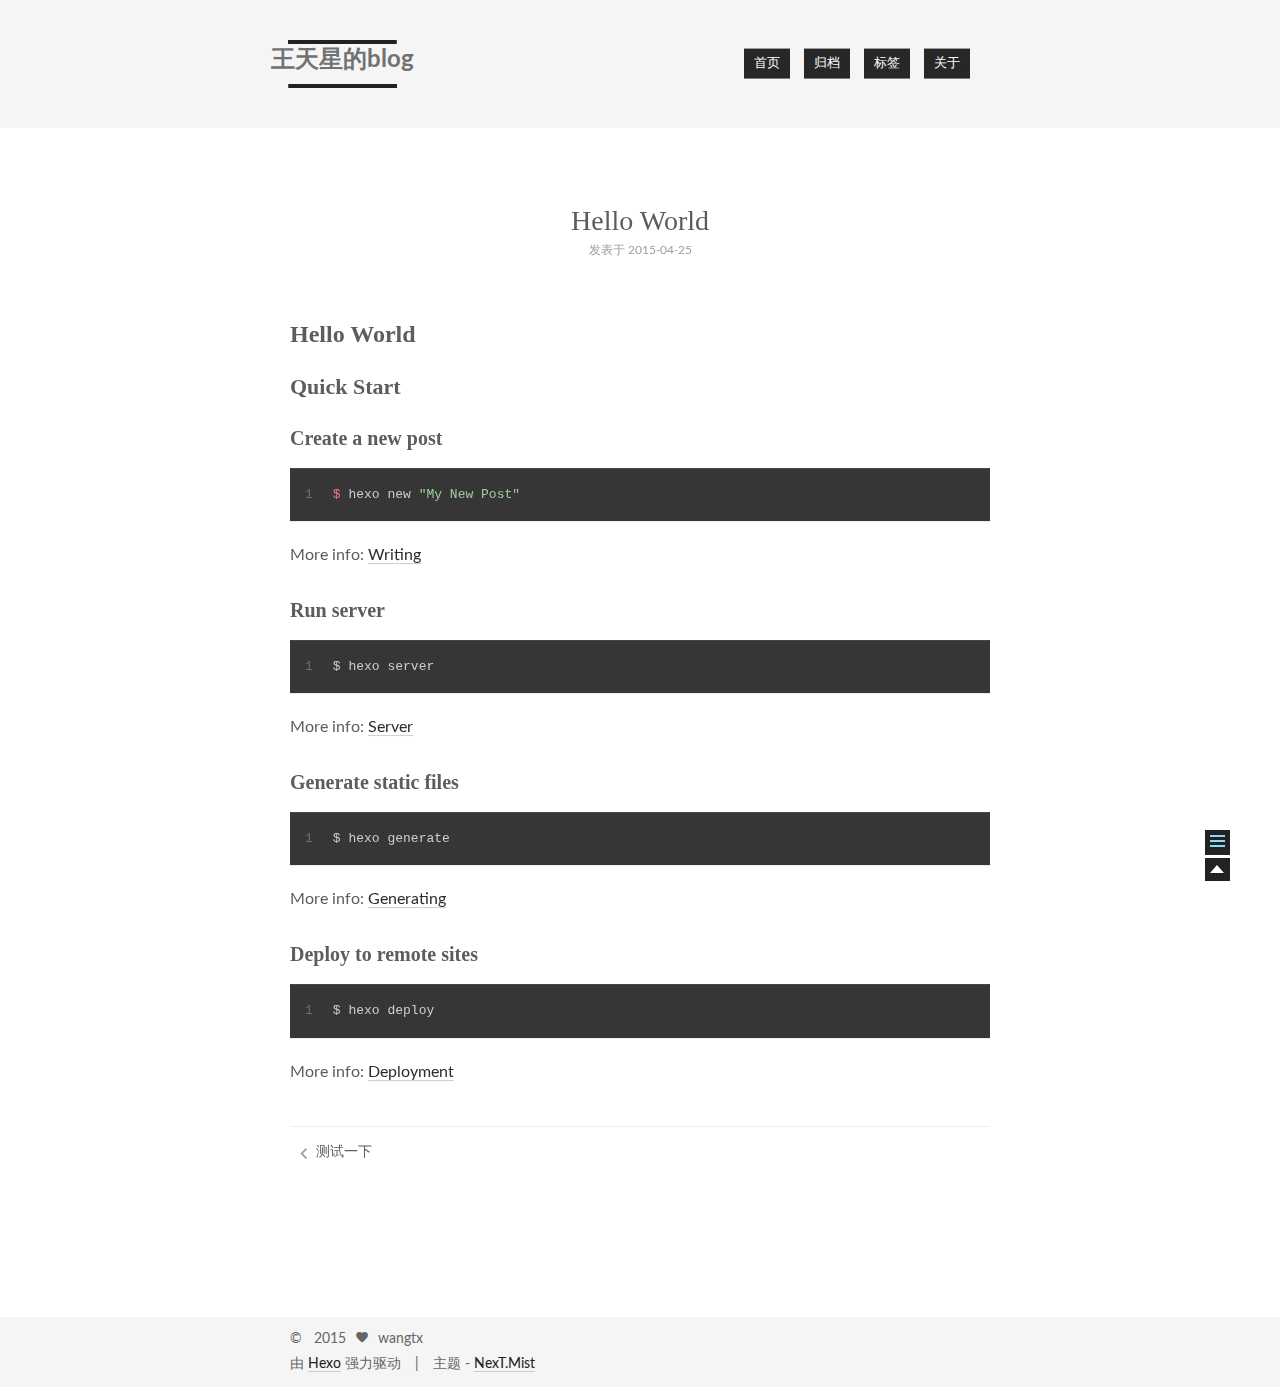
<file: 2015/04/25/hello-world/index.html>
<!doctype html>
<html class="theme-next use-motion theme-next-mist">
<head>
  

<meta charset="UTF-8"/>
<meta http-equiv="X-UA-Compatible" content="IE=edge"/>
<meta name="viewport" content="width=device-width, initial-scale=1, maximum-scale=1"/>




  <link rel="stylesheet" type="text/css" href="/vendors/fancybox/source/jquery.fancybox.css?v=2.1.5"/>


<link rel="stylesheet" type="text/css" href="/css/main.css?v=0.4.2"/>




  <meta name="keywords" content="Hexo,next" />





  <link rel="shorticon icon" type="image/x-icon" href="/favicon.ico?v=0.4.2" />




  <title> Hello World // 王天星的blog </title>
</head>

<body>
  <div class="container one-column page-post-detail">
    <div class="headband"></div>

    <div id="header" class="header">
      <div class="header-inner">
        <h1 class="site-meta">
  <span class="logo-line-before"><i></i></span>
  <a href="/" class="brand">
      <span class="logo">
        <i class="icon-logo"></i>
      </span>
      <span class="site-title">王天星的blog</span>
  </a>
  <span class="logo-line-after"><i></i></span>
</h1>


  <ul id="menu" class="menu">
     
    
      
      <li class="menu-item menu-item-home">
        <a href="/">
          <i class="menu-item-icon icon-home"></i> <br />
          首页
        </a>
      </li>
    
      
      <li class="menu-item menu-item-archives">
        <a href="/archives">
          <i class="menu-item-icon icon-archives"></i> <br />
          归档
        </a>
      </li>
    
      
      <li class="menu-item menu-item-tags">
        <a href="/tags">
          <i class="menu-item-icon icon-tags"></i> <br />
          标签
        </a>
      </li>
    
      
      <li class="menu-item menu-item-about">
        <a href="/about">
          <i class="menu-item-icon icon-about"></i> <br />
          关于
        </a>
      </li>
    
  </ul>


      </div>
    </div>

    <div id="main" class="main">
      <div class="main-inner">
        <div id="content" class="content">
          

  <div id="posts" class="posts-expand">
    

  <div class="post post-type-normal ">
    <div class="post-header">

      
      
        <h1 class="post-title">
          
          
            
              Hello World
            
          
        </h1>
      

      <div class="post-meta">
        <span class="post-time">
          发表于 2015-04-25
        </span>

        

        
          
        
      </div>
    </div>

    <div class="post-body">

      
      

      
        <h1 id="Hello_World">Hello World</h1><h2 id="Quick_Start">Quick Start</h2><h3 id="Create_a_new_post">Create a new post</h3><figure class="highlight ruby"><table><tr><td class="gutter"><pre><span class="line">1</span><br></pre></td><td class="code"><pre><span class="line"><span class="variable">$ </span>hexo new <span class="string">"My New Post"</span></span><br></pre></td></tr></table></figure>
<p>More info: <a href="http://hexo.io/docs/writing.html" target="_blank" rel="external">Writing</a></p>
<h3 id="Run_server">Run server</h3><figure class="highlight bash"><table><tr><td class="gutter"><pre><span class="line">1</span><br></pre></td><td class="code"><pre><span class="line">$ hexo server</span><br></pre></td></tr></table></figure>
<p>More info: <a href="http://hexo.io/docs/server.html" target="_blank" rel="external">Server</a></p>
<h3 id="Generate_static_files">Generate static files</h3><figure class="highlight bash"><table><tr><td class="gutter"><pre><span class="line">1</span><br></pre></td><td class="code"><pre><span class="line">$ hexo generate</span><br></pre></td></tr></table></figure>
<p>More info: <a href="http://hexo.io/docs/generating.html" target="_blank" rel="external">Generating</a></p>
<h3 id="Deploy_to_remote_sites">Deploy to remote sites</h3><figure class="highlight bash"><table><tr><td class="gutter"><pre><span class="line">1</span><br></pre></td><td class="code"><pre><span class="line">$ hexo deploy</span><br></pre></td></tr></table></figure>
<p>More info: <a href="http://hexo.io/docs/deployment.html" target="_blank" rel="external">Deployment</a></p>

      
    </div>

    <div class="post-footer">
      

      
        <div class="post-nav">
          <div class="post-nav-prev post-nav-item">
            
              <a href="/2015/04/25/测试一下/">测试一下</a>
            
          </div>

          <div class="post-nav-next post-nav-item">
            
          </div>
        </div>
      

      
      
    </div>
  </div>



    
      <div class="comments" id="comments">
        
      </div>
    
  </div>


        </div>
      </div>

      
  
  <div class="sidebar-toggle">
    <div class="sidebar-toggle-line-wrap">
      <span class="sidebar-toggle-line sidebar-toggle-line-first"></span>
      <span class="sidebar-toggle-line sidebar-toggle-line-middle"></span>
      <span class="sidebar-toggle-line sidebar-toggle-line-last"></span>
    </div>
  </div>

  <div id="sidebar" class="sidebar">
    <div class="sidebar-inner">

      
        <ul class="sidebar-nav motion-element">
          <li class="sidebar-nav-toc sidebar-nav-active" data-target="post-toc-wrap">
            文章目录
          </li>
          <li class="sidebar-nav-overview" data-target="site-overview">
            站点概览
          </li>
        </ul>
      

      <div class="site-overview">
        <div class="site-author motion-element">
          <img class="site-author-image" src="/images/default_avatar.jpg" alt="wangtx" />
          <p class="site-author-name">wangtx</p>
        </div>
        <p class="site-description motion-element"></p>
        <div class="site-state motion-element">
          <div class="site-state-item site-state-posts">
            <a href="/archives">
              <span class="site-state-item-count">2</span>
              <span class="site-state-item-name">日志</span>
            </a>
          </div>

          <div class="site-state-item site-state-categories">
            
              <span class="site-state-item-count">0</span>
              <span class="site-state-item-name">分类</span>
              
          </div>

          <div class="site-state-item site-state-tags">
            <a href="/tags">
              <span class="site-state-item-count">0</span>
              <span class="site-state-item-name">标签</span>
              </a>
          </div>

        </div>

        

        <div class="links-of-author motion-element">
          
        </div>

        
        

      </div>

      
        <div class="post-toc-wrap sidebar-panel-active">
          <div class="post-toc-indicator-top post-toc-indicator"></div>
          <div class="post-toc">
            
            
              <div class="post-toc-content"><ol class="nav"><li class="nav-item nav-level-1"><a class="nav-link" href="#Hello_World"><span class="nav-number">1.</span> <span class="nav-text">Hello World</span></a><ol class="nav-child"><li class="nav-item nav-level-2"><a class="nav-link" href="#Quick_Start"><span class="nav-number">1.1.</span> <span class="nav-text">Quick Start</span></a><ol class="nav-child"><li class="nav-item nav-level-3"><a class="nav-link" href="#Create_a_new_post"><span class="nav-number">1.1.1.</span> <span class="nav-text">Create a new post</span></a></li><li class="nav-item nav-level-3"><a class="nav-link" href="#Run_server"><span class="nav-number">1.1.2.</span> <span class="nav-text">Run server</span></a></li><li class="nav-item nav-level-3"><a class="nav-link" href="#Generate_static_files"><span class="nav-number">1.1.3.</span> <span class="nav-text">Generate static files</span></a></li><li class="nav-item nav-level-3"><a class="nav-link" href="#Deploy_to_remote_sites"><span class="nav-number">1.1.4.</span> <span class="nav-text">Deploy to remote sites</span></a></li></ol></li></ol></li></ol></div>
            
          </div>
          <div class="post-toc-indicator-bottom post-toc-indicator"></div>
        </div>
      

    </div>
  </div>


    </div>

    <div id="footer" class="footer">
      <div class="footer-inner">
        <div class="copyright">
  
  &copy; &nbsp; 
  2015
  <span class="with-love">
    <i class="icon-heart"></i>
  </span>
  <span class="author">wangtx</span>
</div>

<div class="powered-by">
  由 <a class="theme-link" href="http://hexo.io">Hexo</a> 强力驱动
</div>

<div class="theme-info">
  主题 -
  <a class="theme-link" href="https://github.com/iissnan/hexo-theme-next">
    NexT.Mist
  </a>
</div>



      </div>
    </div>

    <div class="back-to-top"></div>
  </div>

  <script type="text/javascript" src="/vendors/jquery/index.js?v=2.1.3"></script>

  
  

  
  <script type="text/javascript" src="/vendors/fancybox/source/jquery.fancybox.pack.js"></script>
  <script type="text/javascript">
    $(document).ready(function() {
      $('.content img').each(function () {
        var $image = $(this);
        var $imageWrapLink = $image.parent('a');

        if ($imageWrapLink.size() < 1) {
          $imageWrapLink = $image.wrap('<a href="' + this.getAttribute('src') + '"></a>').parent('a');
        }
        $imageWrapLink.addClass('fancybox');
      });
    });
    $('.fancybox').fancybox({
      helpers: {
        overlay: {
          locked: false
        }
      }
    });
  </script>


  <script type="text/javascript">
  function hasMobileUA () {
    var nav = window.navigator;
    var ua = nav.userAgent;
    var pa = /iPad|iPhone|Android|Opera Mini|BlackBerry|webOS|UCWEB|Blazer|PSP|IEMobile|Symbian/g;

    return pa.test(ua);
  }

  function isDesktop () {
    return screen.width > 991 && !hasMobileUA();
  }

  function isTablet () {
    return screen.width < 992 && screen.width > 767 && hasMobileUA();
  }

  function isMobile () {
    return screen.width < 767 && hasMobileUA();
  }

  function escapeSelector (selector) {
    return selector.replace(/[!"$%&'()*+,.\/:;<=>?@[\\\]^`{|}~]/g, "\\$&")
  }
</script>

  

  <script type="text/javascript" src="/vendors/velocity/velocity.min.js"></script>
  <script type="text/javascript" src="/vendors/velocity/velocity.ui.min.js"></script>

  <script type="text/javascript" id="motion.global">
  $(document).ready(function () {
    var body = $('body');
    var isSidebarVisible = false;
    var sidebarToggle = $('.sidebar-toggle');
    var sidebarToggleLine1st = $('.sidebar-toggle-line-first')
    var sidebarToggleLine2nd = $('.sidebar-toggle-line-middle');
    var sidebarToggleLine3rd = $('.sidebar-toggle-line-last');
    var sidebar = $('.sidebar');

    var SIDEBAR_WIDTH = '320px';
    var SIDEBAR_DISPLAY_DURATION = 300;

    var sidebarToogleLineStatusInit = {width: '100%', opacity: 1, left: 0, rotateZ: 0, top: 0};

    var sidebarToggleLine1stStatusInit = sidebarToogleLineStatusInit;
    var sidebarToggleLine1stStatusArrow = {width: '50%', rotateZ: '-45deg', top: '2px'};
    var sidebarToogleLine1stStatusClose = {width: '100%', rotateZ: '-45deg', top: '5px'};

    var sidebarToggleLine2ndStatusInit = sidebarToogleLineStatusInit;
    var sidebarToggleLine2ndStatusArrow = {width: '90%'};
    var sidebarToogleLine2ndStatusClose = {opacity: 0};

    var sidebarToggleLine3rdStatusInit = sidebarToogleLineStatusInit;
    var sidebarToggleLine3rdStatusArrow = {width: '50%', rotateZ: '45deg', top: '-2px'};
    var sidebarToogleLine3rdStatusClose = {width: '100%', rotateZ: '45deg', top: '-5px'};

    LogoAndMenuMotion();
    sidebatToggleMotion();
    postsListMotion();
    backToTopMotion();


    $(document)
      .on('sidebar.isShowing', function () {
        isDesktop() && body.velocity(
          {paddingRight: SIDEBAR_WIDTH},
          SIDEBAR_DISPLAY_DURATION
        );
        sidebarContentMotion();
      })
      .on('sidebar.isHiding', function () {});

    function LogoAndMenuMotion() {
      $.Velocity.RunSequence([
        { e: $('.brand'), p: { opacity: 1 }, o: { duration: 100 } },
        { e: $('.logo'), p: { opacity: 1, top: 0 }, o: { duration: 50} },
        
        { e: $('.logo-line-before i'), p: { translateX: "100%" }, o: { duration: 500, sequenceQueue: false } },
        { e: $('.logo-line-after i'), p: { translateX: "-100%" }, o: { duration: 500, sequenceQueue: false } },
        
        { e: $('.site-title'), p: { opacity: 1, top: 0 }, o: { duration: 200 } }
      ]);
      $('.menu-item').velocity('transition.slideDownIn', {display: null});
    }


    function backToTopMotion () {
      var b2top = $('.back-to-top');
      b2top.on('click', function () {
        body.velocity('scroll');
      });
    }

    function sidebarShowMotion () {

      sidebarToggleLine1st.velocity(sidebarToogleLine1stStatusClose);
      sidebarToggleLine2nd.velocity(sidebarToogleLine2ndStatusClose);
      sidebarToggleLine3rd.velocity(sidebarToogleLine3rdStatusClose);

      sidebar.velocity({width: SIDEBAR_WIDTH}, {
        display: 'block',
        duration: SIDEBAR_DISPLAY_DURATION,
        complete: function () {
          sidebar.addClass('sidebar-active');
          sidebar.trigger('sidebar.didShow');
        }
      });
      sidebar.trigger('sidebar.isShowing');
    }

    function sidebarHideMotion () {
      isDesktop() && body.velocity({paddingRight: 0});
      sidebar.velocity('reverse');

      sidebarToggleLine1st.velocity(sidebarToggleLine1stStatusInit);
      sidebarToggleLine2nd.velocity(sidebarToggleLine2ndStatusInit);
      sidebarToggleLine3rd.velocity(sidebarToggleLine3rdStatusInit);

      sidebar.removeClass('sidebar-active');
      sidebar.trigger('sidebar.isHiding');
    };

    function sidebarContentMotion () {
      $('.sidebar .motion-element').velocity(
        'transition.slideRightIn',
        {stagger: 50, drag: true}
      );
    }

    function postsListMotion () {
      var postMotionOptions = window.postMotionOptions || {stagger: 300, drag: true};
      $('.post').velocity('transition.slideDownIn', postMotionOptions);
    }

    function sidebatToggleMotion () {
      sidebarToggle.on('click', function () {
        isSidebarVisible ? sidebarHideMotion() : sidebarShowMotion();
        isSidebarVisible = !isSidebarVisible;
      });

      sidebarToggle.hover(function () {
        if (isSidebarVisible) {return}
        sidebarToggleLine1st.velocity('stop').velocity(sidebarToggleLine1stStatusArrow);
        sidebarToggleLine2nd.velocity('stop').velocity(sidebarToggleLine2ndStatusArrow);
        sidebarToggleLine3rd.velocity('stop').velocity(sidebarToggleLine3rdStatusArrow);
      }, function () {
        if (isSidebarVisible) {return}
        sidebarToggleLine1st.velocity('stop').velocity(sidebarToggleLine1stStatusInit);
        sidebarToggleLine2nd.velocity('stop').velocity(sidebarToggleLine2ndStatusInit);
        sidebarToggleLine3rd.velocity('stop').velocity(sidebarToggleLine3rdStatusInit);
      });
    }
  });

</script>





  
  
<script type="text/javascript" id="bootstrap.scrollspy.custom">
  /* ========================================================================
  * Bootstrap: scrollspy.js v3.3.2
  * http://getbootstrap.com/javascript/#scrollspy
  * ========================================================================
  * Copyright 2011-2015 Twitter, Inc.
  * Licensed under MIT (https://github.com/twbs/bootstrap/blob/master/LICENSE)
  * ======================================================================== */

  /**
   * Custom by iissnan
   *
   * - Add a `clear.bs.scrollspy` event.
   * - Esacpe targets selector.
   */


  +function ($) {
    'use strict';

    // SCROLLSPY CLASS DEFINITION
    // ==========================

    function ScrollSpy(element, options) {
      this.$body          = $(document.body)
      this.$scrollElement = $(element).is(document.body) ? $(window) : $(element)
      this.options        = $.extend({}, ScrollSpy.DEFAULTS, options)
      this.selector       = (this.options.target || '') + ' .nav li > a'
      this.offsets        = []
      this.targets        = []
      this.activeTarget   = null
      this.scrollHeight   = 0

      this.$scrollElement.on('scroll.bs.scrollspy', $.proxy(this.process, this))
      this.refresh()
      this.process()
    }

    ScrollSpy.VERSION  = '3.3.2'

    ScrollSpy.DEFAULTS = {
      offset: 10
    }

    ScrollSpy.prototype.getScrollHeight = function () {
      return this.$scrollElement[0].scrollHeight || Math.max(this.$body[0].scrollHeight, document.documentElement.scrollHeight)
    }

    ScrollSpy.prototype.refresh = function () {
      var that          = this
      var offsetMethod  = 'offset'
      var offsetBase    = 0

      this.offsets      = []
      this.targets      = []
      this.scrollHeight = this.getScrollHeight()

      if (!$.isWindow(this.$scrollElement[0])) {
        offsetMethod = 'position'
        offsetBase   = this.$scrollElement.scrollTop()
      }

      this.$body
        .find(this.selector)
        .map(function () {
          var $el   = $(this)
          var href  = $el.data('target') || $el.attr('href')
          var $href = /^#./.test(href) && $(escapeSelector(href)) // Need to escape selector.

          return ($href
            && $href.length
            && $href.is(':visible')
            && [[$href[offsetMethod]().top + offsetBase, href]]) || null
        })
        .sort(function (a, b) { return a[0] - b[0] })
        .each(function () {
          that.offsets.push(this[0])
          that.targets.push(this[1])
        })


    }

    ScrollSpy.prototype.process = function () {
      var scrollTop    = this.$scrollElement.scrollTop() + this.options.offset
      var scrollHeight = this.getScrollHeight()
      var maxScroll    = this.options.offset + scrollHeight - this.$scrollElement.height()
      var offsets      = this.offsets
      var targets      = this.targets
      var activeTarget = this.activeTarget
      var i

      if (this.scrollHeight != scrollHeight) {
        this.refresh()
      }

      if (scrollTop >= maxScroll) {
        return activeTarget != (i = targets[targets.length - 1]) && this.activate(i)
      }

      if (activeTarget && scrollTop < offsets[0]) {
        $(this.selector).trigger('clear.bs.scrollspy')  // Add a custom event.
        this.activeTarget = null
        return this.clear()
      }

      for (i = offsets.length; i--;) {
        activeTarget != targets[i]
          && scrollTop >= offsets[i]
          && (!offsets[i + 1] || scrollTop <= offsets[i + 1])
          && this.activate(targets[i])
      }
    }

    ScrollSpy.prototype.activate = function (target) {
      this.activeTarget = target

      this.clear()

      var selector = this.selector +
        '[data-target="' + target + '"],' +
        this.selector + '[href="' + target + '"]'

      var active = $(selector)
        .parents('li')
        .addClass('active')

      if (active.parent('.dropdown-menu').length) {
        active = active
          .closest('li.dropdown')
          .addClass('active')
      }

      active.trigger('activate.bs.scrollspy')
    }

    ScrollSpy.prototype.clear = function () {
      $(this.selector)
        .parentsUntil(this.options.target, '.active')
        .removeClass('active')
    }


    // SCROLLSPY PLUGIN DEFINITION
    // ===========================

    function Plugin(option) {
      return this.each(function () {
        var $this   = $(this)
        var data    = $this.data('bs.scrollspy')
        var options = typeof option == 'object' && option

        if (!data) $this.data('bs.scrollspy', (data = new ScrollSpy(this, options)))
        if (typeof option == 'string') data[option]()
      })
    }

    var old = $.fn.scrollspy

    $.fn.scrollspy             = Plugin
    $.fn.scrollspy.Constructor = ScrollSpy


    // SCROLLSPY NO CONFLICT
    // =====================

    $.fn.scrollspy.noConflict = function () {
      $.fn.scrollspy = old
      return this
    }


    // SCROLLSPY DATA-API
    // ==================

    $(window).on('load.bs.scrollspy.data-api', function () {
      $('[data-spy="scroll"]').each(function () {
        var $spy = $(this)
        Plugin.call($spy, $spy.data())
      })
    })

  }(jQuery);
</script>


<script type="text/javascript" id="sidebar.toc.highlight">
  $(document).ready(function () {
    var tocSelector = '.post-toc';
    var $tocSelector = $(tocSelector);
    var activeCurrentSelector = '.active-current';

    $tocSelector
      .on('activate.bs.scrollspy', function () {
        var $currentActiveElement = $(tocSelector + ' .active').last();

        removeCurrentActiveClass();
        $currentActiveElement.addClass('active-current');

        $tocSelector[0].scrollTop = $currentActiveElement.position().top;
      })
      .on('clear.bs.scrollspy', function () {
        removeCurrentActiveClass();
      });

    function removeCurrentActiveClass () {
      $(tocSelector + ' ' + activeCurrentSelector)
        .removeClass(activeCurrentSelector.substring(1));
    }

    function processTOC () {
      getTOCMaxHeight();
      toggleTOCOverflowIndicators();
    }

    function getTOCMaxHeight () {
      var $sidebarInner = $('.sidebar-inner');
      var height = $('.sidebar').height() -
                   $tocSelector.position().top -
                   $('.post-toc-indicator-bottom').height();

      $tocSelector.css('height', height);

      return height;
    }

    function toggleTOCOverflowIndicators () {
      tocOverflowIndicator(
        '.post-toc-indicator-top',
        $tocSelector.scrollTop() > 0 ? 'show' : 'hide'
      );

      tocOverflowIndicator(
        '.post-toc-indicator-bottom',
        $tocSelector.scrollTop() >= $tocSelector.find('ol').height() - $tocSelector.height() ? 'hide' : 'show'
      )
    }

    $(document).on('sidebar.didShow', function () {
      processTOC();
    });

    $('body').scrollspy({ target: tocSelector });
    $(window).on('resize', function () {
      if ( $('.sidebar').hasClass('sidebar-active') ) {
        processTOC();
      }
    });

    onScroll($tocSelector);

    function onScroll (element) {
      element.on('mousewheel DOMMouseScroll', function (event) {
          var oe = event.originalEvent;
          var delta = oe.wheelDelta || -oe.detail;
          var self = this;

          this.scrollTop += ( delta < 0 ? 1 : -1 ) * 30;
          event.preventDefault();

          toggleTOCOverflowIndicators();
      });
    }

    function tocOverflowIndicator (indicator, action) {
      $(indicator).velocity('stop').velocity({
        opacity: action === 'show' ? 0.4 : 0
      }, { duration: 100 });
    }

  });
</script>


  <script type="text/javascript" id="sidebar.nav">
    $(document).ready(function () {
      var html = $('html');

      $('.sidebar-nav li').on('click', function () {
        var item = $(this);
        var activeTabClassName = 'sidebar-nav-active';
        var activePanelClassName = 'sidebar-panel-active';
        if (item.hasClass(activeTabClassName)) {
          return;
        }

        var currentTarget = $('.' + activePanelClassName);
        var target = $('.' + item.data('target'));

        currentTarget.velocity('transition.slideUpOut', 200, function () {
          target
            .velocity('stop')
            .velocity('transition.slideDownIn', 200)
            .addClass(activePanelClassName);
        });

        item.siblings().removeClass(activeTabClassName);
        item.addClass(activeTabClassName);
      });

      $('.post-toc a').on('click', function (e) {
        e.preventDefault();
        var offset = $(escapeSelector(this.getAttribute('href'))).offset().top;
        html.velocity('stop').velocity('scroll', {
          offset: offset  + 'px',
          mobileHA: false
        });
      });

      // Expand sidebar on post detail page by default, when post has a toc.
      var $tocContent = $('.post-toc-content');
      if ($tocContent.length > 0 && $tocContent.html().trim().length > 0 && isDesktop()) {
        setTimeout(function () {
          $('.sidebar-toggle').trigger('click');
        }, 800);
      }
    });
  </script>




  

  
  
  

  




  
</body>
</html>
</file>
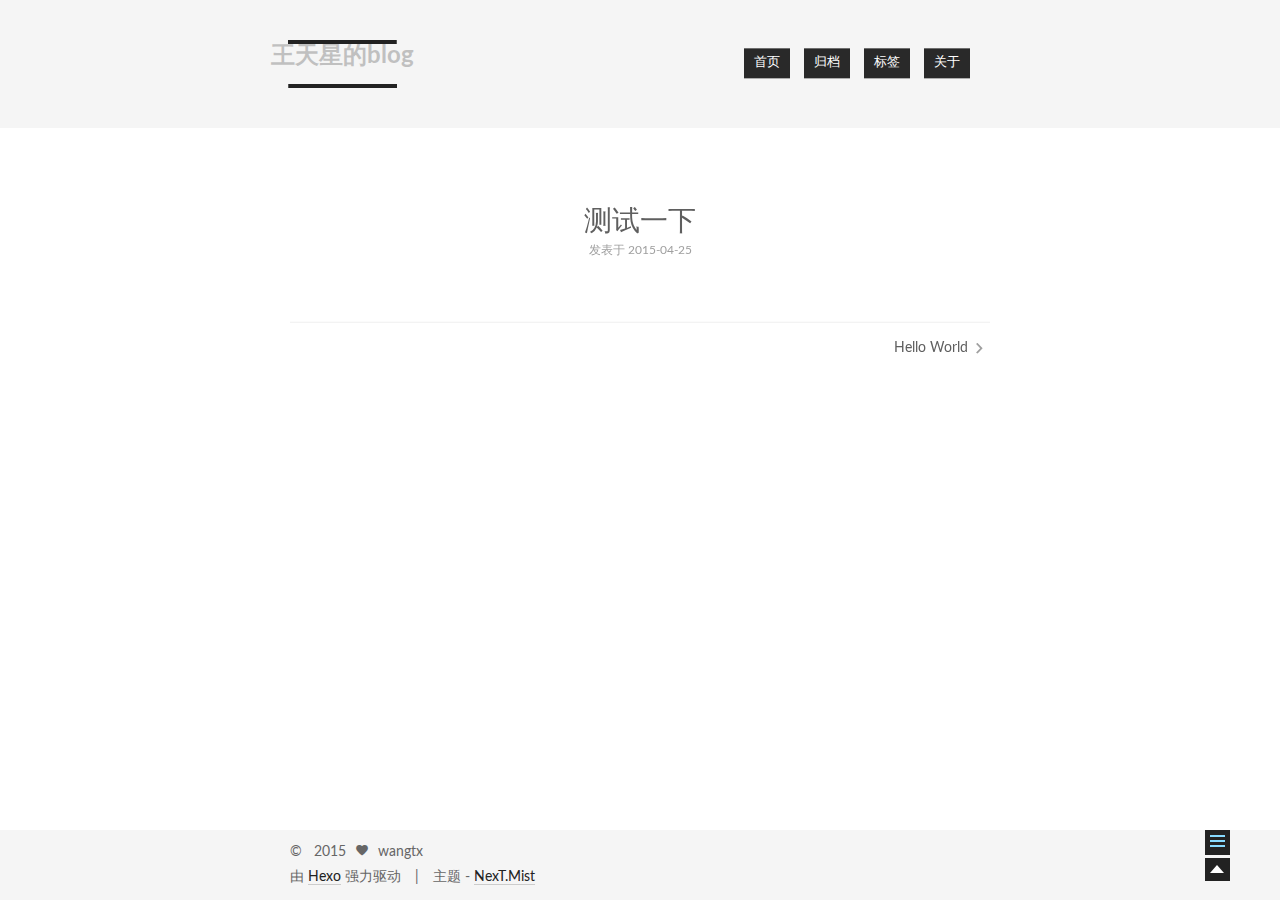
<file: 2015/04/25/测试一下/index.html>
<!doctype html>
<html class="theme-next use-motion theme-next-mist">
<head>
  

<meta charset="UTF-8"/>
<meta http-equiv="X-UA-Compatible" content="IE=edge"/>
<meta name="viewport" content="width=device-width, initial-scale=1, maximum-scale=1"/>




  <link rel="stylesheet" type="text/css" href="/vendors/fancybox/source/jquery.fancybox.css?v=2.1.5"/>


<link rel="stylesheet" type="text/css" href="/css/main.css?v=0.4.2"/>




  <meta name="keywords" content="Hexo,next" />





  <link rel="shorticon icon" type="image/x-icon" href="/favicon.ico?v=0.4.2" />




  <title> 测试一下 // 王天星的blog </title>
</head>

<body>
  <div class="container one-column page-post-detail">
    <div class="headband"></div>

    <div id="header" class="header">
      <div class="header-inner">
        <h1 class="site-meta">
  <span class="logo-line-before"><i></i></span>
  <a href="/" class="brand">
      <span class="logo">
        <i class="icon-logo"></i>
      </span>
      <span class="site-title">王天星的blog</span>
  </a>
  <span class="logo-line-after"><i></i></span>
</h1>


  <ul id="menu" class="menu">
     
    
      
      <li class="menu-item menu-item-home">
        <a href="/">
          <i class="menu-item-icon icon-home"></i> <br />
          首页
        </a>
      </li>
    
      
      <li class="menu-item menu-item-archives">
        <a href="/archives">
          <i class="menu-item-icon icon-archives"></i> <br />
          归档
        </a>
      </li>
    
      
      <li class="menu-item menu-item-tags">
        <a href="/tags">
          <i class="menu-item-icon icon-tags"></i> <br />
          标签
        </a>
      </li>
    
      
      <li class="menu-item menu-item-about">
        <a href="/about">
          <i class="menu-item-icon icon-about"></i> <br />
          关于
        </a>
      </li>
    
  </ul>


      </div>
    </div>

    <div id="main" class="main">
      <div class="main-inner">
        <div id="content" class="content">
          

  <div id="posts" class="posts-expand">
    

  <div class="post post-type-normal ">
    <div class="post-header">

      
      
        <h1 class="post-title">
          
          
            
              测试一下
            
          
        </h1>
      

      <div class="post-meta">
        <span class="post-time">
          发表于 2015-04-25
        </span>

        

        
          
        
      </div>
    </div>

    <div class="post-body">

      
      

      
        
      
    </div>

    <div class="post-footer">
      

      
        <div class="post-nav">
          <div class="post-nav-prev post-nav-item">
            
          </div>

          <div class="post-nav-next post-nav-item">
            
              <a href="/2015/04/25/hello-world/">Hello World</a>
            
          </div>
        </div>
      

      
      
    </div>
  </div>



    
      <div class="comments" id="comments">
        
      </div>
    
  </div>


        </div>
      </div>

      
  
  <div class="sidebar-toggle">
    <div class="sidebar-toggle-line-wrap">
      <span class="sidebar-toggle-line sidebar-toggle-line-first"></span>
      <span class="sidebar-toggle-line sidebar-toggle-line-middle"></span>
      <span class="sidebar-toggle-line sidebar-toggle-line-last"></span>
    </div>
  </div>

  <div id="sidebar" class="sidebar">
    <div class="sidebar-inner">

      
        <ul class="sidebar-nav motion-element">
          <li class="sidebar-nav-toc sidebar-nav-active" data-target="post-toc-wrap">
            文章目录
          </li>
          <li class="sidebar-nav-overview" data-target="site-overview">
            站点概览
          </li>
        </ul>
      

      <div class="site-overview">
        <div class="site-author motion-element">
          <img class="site-author-image" src="/images/default_avatar.jpg" alt="wangtx" />
          <p class="site-author-name">wangtx</p>
        </div>
        <p class="site-description motion-element"></p>
        <div class="site-state motion-element">
          <div class="site-state-item site-state-posts">
            <a href="/archives">
              <span class="site-state-item-count">2</span>
              <span class="site-state-item-name">日志</span>
            </a>
          </div>

          <div class="site-state-item site-state-categories">
            
              <span class="site-state-item-count">0</span>
              <span class="site-state-item-name">分类</span>
              
          </div>

          <div class="site-state-item site-state-tags">
            <a href="/tags">
              <span class="site-state-item-count">0</span>
              <span class="site-state-item-name">标签</span>
              </a>
          </div>

        </div>

        

        <div class="links-of-author motion-element">
          
        </div>

        
        

      </div>

      
        <div class="post-toc-wrap sidebar-panel-active">
          <div class="post-toc-indicator-top post-toc-indicator"></div>
          <div class="post-toc">
            
            
              <p class="post-toc-empty">此文章未包含目录</p>
            
          </div>
          <div class="post-toc-indicator-bottom post-toc-indicator"></div>
        </div>
      

    </div>
  </div>


    </div>

    <div id="footer" class="footer">
      <div class="footer-inner">
        <div class="copyright">
  
  &copy; &nbsp; 
  2015
  <span class="with-love">
    <i class="icon-heart"></i>
  </span>
  <span class="author">wangtx</span>
</div>

<div class="powered-by">
  由 <a class="theme-link" href="http://hexo.io">Hexo</a> 强力驱动
</div>

<div class="theme-info">
  主题 -
  <a class="theme-link" href="https://github.com/iissnan/hexo-theme-next">
    NexT.Mist
  </a>
</div>



      </div>
    </div>

    <div class="back-to-top"></div>
  </div>

  <script type="text/javascript" src="/vendors/jquery/index.js?v=2.1.3"></script>

  
  

  
  <script type="text/javascript" src="/vendors/fancybox/source/jquery.fancybox.pack.js"></script>
  <script type="text/javascript">
    $(document).ready(function() {
      $('.content img').each(function () {
        var $image = $(this);
        var $imageWrapLink = $image.parent('a');

        if ($imageWrapLink.size() < 1) {
          $imageWrapLink = $image.wrap('<a href="' + this.getAttribute('src') + '"></a>').parent('a');
        }
        $imageWrapLink.addClass('fancybox');
      });
    });
    $('.fancybox').fancybox({
      helpers: {
        overlay: {
          locked: false
        }
      }
    });
  </script>


  <script type="text/javascript">
  function hasMobileUA () {
    var nav = window.navigator;
    var ua = nav.userAgent;
    var pa = /iPad|iPhone|Android|Opera Mini|BlackBerry|webOS|UCWEB|Blazer|PSP|IEMobile|Symbian/g;

    return pa.test(ua);
  }

  function isDesktop () {
    return screen.width > 991 && !hasMobileUA();
  }

  function isTablet () {
    return screen.width < 992 && screen.width > 767 && hasMobileUA();
  }

  function isMobile () {
    return screen.width < 767 && hasMobileUA();
  }

  function escapeSelector (selector) {
    return selector.replace(/[!"$%&'()*+,.\/:;<=>?@[\\\]^`{|}~]/g, "\\$&")
  }
</script>

  

  <script type="text/javascript" src="/vendors/velocity/velocity.min.js"></script>
  <script type="text/javascript" src="/vendors/velocity/velocity.ui.min.js"></script>

  <script type="text/javascript" id="motion.global">
  $(document).ready(function () {
    var body = $('body');
    var isSidebarVisible = false;
    var sidebarToggle = $('.sidebar-toggle');
    var sidebarToggleLine1st = $('.sidebar-toggle-line-first')
    var sidebarToggleLine2nd = $('.sidebar-toggle-line-middle');
    var sidebarToggleLine3rd = $('.sidebar-toggle-line-last');
    var sidebar = $('.sidebar');

    var SIDEBAR_WIDTH = '320px';
    var SIDEBAR_DISPLAY_DURATION = 300;

    var sidebarToogleLineStatusInit = {width: '100%', opacity: 1, left: 0, rotateZ: 0, top: 0};

    var sidebarToggleLine1stStatusInit = sidebarToogleLineStatusInit;
    var sidebarToggleLine1stStatusArrow = {width: '50%', rotateZ: '-45deg', top: '2px'};
    var sidebarToogleLine1stStatusClose = {width: '100%', rotateZ: '-45deg', top: '5px'};

    var sidebarToggleLine2ndStatusInit = sidebarToogleLineStatusInit;
    var sidebarToggleLine2ndStatusArrow = {width: '90%'};
    var sidebarToogleLine2ndStatusClose = {opacity: 0};

    var sidebarToggleLine3rdStatusInit = sidebarToogleLineStatusInit;
    var sidebarToggleLine3rdStatusArrow = {width: '50%', rotateZ: '45deg', top: '-2px'};
    var sidebarToogleLine3rdStatusClose = {width: '100%', rotateZ: '45deg', top: '-5px'};

    LogoAndMenuMotion();
    sidebatToggleMotion();
    postsListMotion();
    backToTopMotion();


    $(document)
      .on('sidebar.isShowing', function () {
        isDesktop() && body.velocity(
          {paddingRight: SIDEBAR_WIDTH},
          SIDEBAR_DISPLAY_DURATION
        );
        sidebarContentMotion();
      })
      .on('sidebar.isHiding', function () {});

    function LogoAndMenuMotion() {
      $.Velocity.RunSequence([
        { e: $('.brand'), p: { opacity: 1 }, o: { duration: 100 } },
        { e: $('.logo'), p: { opacity: 1, top: 0 }, o: { duration: 50} },
        
        { e: $('.logo-line-before i'), p: { translateX: "100%" }, o: { duration: 500, sequenceQueue: false } },
        { e: $('.logo-line-after i'), p: { translateX: "-100%" }, o: { duration: 500, sequenceQueue: false } },
        
        { e: $('.site-title'), p: { opacity: 1, top: 0 }, o: { duration: 200 } }
      ]);
      $('.menu-item').velocity('transition.slideDownIn', {display: null});
    }


    function backToTopMotion () {
      var b2top = $('.back-to-top');
      b2top.on('click', function () {
        body.velocity('scroll');
      });
    }

    function sidebarShowMotion () {

      sidebarToggleLine1st.velocity(sidebarToogleLine1stStatusClose);
      sidebarToggleLine2nd.velocity(sidebarToogleLine2ndStatusClose);
      sidebarToggleLine3rd.velocity(sidebarToogleLine3rdStatusClose);

      sidebar.velocity({width: SIDEBAR_WIDTH}, {
        display: 'block',
        duration: SIDEBAR_DISPLAY_DURATION,
        complete: function () {
          sidebar.addClass('sidebar-active');
          sidebar.trigger('sidebar.didShow');
        }
      });
      sidebar.trigger('sidebar.isShowing');
    }

    function sidebarHideMotion () {
      isDesktop() && body.velocity({paddingRight: 0});
      sidebar.velocity('reverse');

      sidebarToggleLine1st.velocity(sidebarToggleLine1stStatusInit);
      sidebarToggleLine2nd.velocity(sidebarToggleLine2ndStatusInit);
      sidebarToggleLine3rd.velocity(sidebarToggleLine3rdStatusInit);

      sidebar.removeClass('sidebar-active');
      sidebar.trigger('sidebar.isHiding');
    };

    function sidebarContentMotion () {
      $('.sidebar .motion-element').velocity(
        'transition.slideRightIn',
        {stagger: 50, drag: true}
      );
    }

    function postsListMotion () {
      var postMotionOptions = window.postMotionOptions || {stagger: 300, drag: true};
      $('.post').velocity('transition.slideDownIn', postMotionOptions);
    }

    function sidebatToggleMotion () {
      sidebarToggle.on('click', function () {
        isSidebarVisible ? sidebarHideMotion() : sidebarShowMotion();
        isSidebarVisible = !isSidebarVisible;
      });

      sidebarToggle.hover(function () {
        if (isSidebarVisible) {return}
        sidebarToggleLine1st.velocity('stop').velocity(sidebarToggleLine1stStatusArrow);
        sidebarToggleLine2nd.velocity('stop').velocity(sidebarToggleLine2ndStatusArrow);
        sidebarToggleLine3rd.velocity('stop').velocity(sidebarToggleLine3rdStatusArrow);
      }, function () {
        if (isSidebarVisible) {return}
        sidebarToggleLine1st.velocity('stop').velocity(sidebarToggleLine1stStatusInit);
        sidebarToggleLine2nd.velocity('stop').velocity(sidebarToggleLine2ndStatusInit);
        sidebarToggleLine3rd.velocity('stop').velocity(sidebarToggleLine3rdStatusInit);
      });
    }
  });

</script>





  
  
<script type="text/javascript" id="bootstrap.scrollspy.custom">
  /* ========================================================================
  * Bootstrap: scrollspy.js v3.3.2
  * http://getbootstrap.com/javascript/#scrollspy
  * ========================================================================
  * Copyright 2011-2015 Twitter, Inc.
  * Licensed under MIT (https://github.com/twbs/bootstrap/blob/master/LICENSE)
  * ======================================================================== */

  /**
   * Custom by iissnan
   *
   * - Add a `clear.bs.scrollspy` event.
   * - Esacpe targets selector.
   */


  +function ($) {
    'use strict';

    // SCROLLSPY CLASS DEFINITION
    // ==========================

    function ScrollSpy(element, options) {
      this.$body          = $(document.body)
      this.$scrollElement = $(element).is(document.body) ? $(window) : $(element)
      this.options        = $.extend({}, ScrollSpy.DEFAULTS, options)
      this.selector       = (this.options.target || '') + ' .nav li > a'
      this.offsets        = []
      this.targets        = []
      this.activeTarget   = null
      this.scrollHeight   = 0

      this.$scrollElement.on('scroll.bs.scrollspy', $.proxy(this.process, this))
      this.refresh()
      this.process()
    }

    ScrollSpy.VERSION  = '3.3.2'

    ScrollSpy.DEFAULTS = {
      offset: 10
    }

    ScrollSpy.prototype.getScrollHeight = function () {
      return this.$scrollElement[0].scrollHeight || Math.max(this.$body[0].scrollHeight, document.documentElement.scrollHeight)
    }

    ScrollSpy.prototype.refresh = function () {
      var that          = this
      var offsetMethod  = 'offset'
      var offsetBase    = 0

      this.offsets      = []
      this.targets      = []
      this.scrollHeight = this.getScrollHeight()

      if (!$.isWindow(this.$scrollElement[0])) {
        offsetMethod = 'position'
        offsetBase   = this.$scrollElement.scrollTop()
      }

      this.$body
        .find(this.selector)
        .map(function () {
          var $el   = $(this)
          var href  = $el.data('target') || $el.attr('href')
          var $href = /^#./.test(href) && $(escapeSelector(href)) // Need to escape selector.

          return ($href
            && $href.length
            && $href.is(':visible')
            && [[$href[offsetMethod]().top + offsetBase, href]]) || null
        })
        .sort(function (a, b) { return a[0] - b[0] })
        .each(function () {
          that.offsets.push(this[0])
          that.targets.push(this[1])
        })


    }

    ScrollSpy.prototype.process = function () {
      var scrollTop    = this.$scrollElement.scrollTop() + this.options.offset
      var scrollHeight = this.getScrollHeight()
      var maxScroll    = this.options.offset + scrollHeight - this.$scrollElement.height()
      var offsets      = this.offsets
      var targets      = this.targets
      var activeTarget = this.activeTarget
      var i

      if (this.scrollHeight != scrollHeight) {
        this.refresh()
      }

      if (scrollTop >= maxScroll) {
        return activeTarget != (i = targets[targets.length - 1]) && this.activate(i)
      }

      if (activeTarget && scrollTop < offsets[0]) {
        $(this.selector).trigger('clear.bs.scrollspy')  // Add a custom event.
        this.activeTarget = null
        return this.clear()
      }

      for (i = offsets.length; i--;) {
        activeTarget != targets[i]
          && scrollTop >= offsets[i]
          && (!offsets[i + 1] || scrollTop <= offsets[i + 1])
          && this.activate(targets[i])
      }
    }

    ScrollSpy.prototype.activate = function (target) {
      this.activeTarget = target

      this.clear()

      var selector = this.selector +
        '[data-target="' + target + '"],' +
        this.selector + '[href="' + target + '"]'

      var active = $(selector)
        .parents('li')
        .addClass('active')

      if (active.parent('.dropdown-menu').length) {
        active = active
          .closest('li.dropdown')
          .addClass('active')
      }

      active.trigger('activate.bs.scrollspy')
    }

    ScrollSpy.prototype.clear = function () {
      $(this.selector)
        .parentsUntil(this.options.target, '.active')
        .removeClass('active')
    }


    // SCROLLSPY PLUGIN DEFINITION
    // ===========================

    function Plugin(option) {
      return this.each(function () {
        var $this   = $(this)
        var data    = $this.data('bs.scrollspy')
        var options = typeof option == 'object' && option

        if (!data) $this.data('bs.scrollspy', (data = new ScrollSpy(this, options)))
        if (typeof option == 'string') data[option]()
      })
    }

    var old = $.fn.scrollspy

    $.fn.scrollspy             = Plugin
    $.fn.scrollspy.Constructor = ScrollSpy


    // SCROLLSPY NO CONFLICT
    // =====================

    $.fn.scrollspy.noConflict = function () {
      $.fn.scrollspy = old
      return this
    }


    // SCROLLSPY DATA-API
    // ==================

    $(window).on('load.bs.scrollspy.data-api', function () {
      $('[data-spy="scroll"]').each(function () {
        var $spy = $(this)
        Plugin.call($spy, $spy.data())
      })
    })

  }(jQuery);
</script>


<script type="text/javascript" id="sidebar.toc.highlight">
  $(document).ready(function () {
    var tocSelector = '.post-toc';
    var $tocSelector = $(tocSelector);
    var activeCurrentSelector = '.active-current';

    $tocSelector
      .on('activate.bs.scrollspy', function () {
        var $currentActiveElement = $(tocSelector + ' .active').last();

        removeCurrentActiveClass();
        $currentActiveElement.addClass('active-current');

        $tocSelector[0].scrollTop = $currentActiveElement.position().top;
      })
      .on('clear.bs.scrollspy', function () {
        removeCurrentActiveClass();
      });

    function removeCurrentActiveClass () {
      $(tocSelector + ' ' + activeCurrentSelector)
        .removeClass(activeCurrentSelector.substring(1));
    }

    function processTOC () {
      getTOCMaxHeight();
      toggleTOCOverflowIndicators();
    }

    function getTOCMaxHeight () {
      var $sidebarInner = $('.sidebar-inner');
      var height = $('.sidebar').height() -
                   $tocSelector.position().top -
                   $('.post-toc-indicator-bottom').height();

      $tocSelector.css('height', height);

      return height;
    }

    function toggleTOCOverflowIndicators () {
      tocOverflowIndicator(
        '.post-toc-indicator-top',
        $tocSelector.scrollTop() > 0 ? 'show' : 'hide'
      );

      tocOverflowIndicator(
        '.post-toc-indicator-bottom',
        $tocSelector.scrollTop() >= $tocSelector.find('ol').height() - $tocSelector.height() ? 'hide' : 'show'
      )
    }

    $(document).on('sidebar.didShow', function () {
      processTOC();
    });

    $('body').scrollspy({ target: tocSelector });
    $(window).on('resize', function () {
      if ( $('.sidebar').hasClass('sidebar-active') ) {
        processTOC();
      }
    });

    onScroll($tocSelector);

    function onScroll (element) {
      element.on('mousewheel DOMMouseScroll', function (event) {
          var oe = event.originalEvent;
          var delta = oe.wheelDelta || -oe.detail;
          var self = this;

          this.scrollTop += ( delta < 0 ? 1 : -1 ) * 30;
          event.preventDefault();

          toggleTOCOverflowIndicators();
      });
    }

    function tocOverflowIndicator (indicator, action) {
      $(indicator).velocity('stop').velocity({
        opacity: action === 'show' ? 0.4 : 0
      }, { duration: 100 });
    }

  });
</script>


  <script type="text/javascript" id="sidebar.nav">
    $(document).ready(function () {
      var html = $('html');

      $('.sidebar-nav li').on('click', function () {
        var item = $(this);
        var activeTabClassName = 'sidebar-nav-active';
        var activePanelClassName = 'sidebar-panel-active';
        if (item.hasClass(activeTabClassName)) {
          return;
        }

        var currentTarget = $('.' + activePanelClassName);
        var target = $('.' + item.data('target'));

        currentTarget.velocity('transition.slideUpOut', 200, function () {
          target
            .velocity('stop')
            .velocity('transition.slideDownIn', 200)
            .addClass(activePanelClassName);
        });

        item.siblings().removeClass(activeTabClassName);
        item.addClass(activeTabClassName);
      });

      $('.post-toc a').on('click', function (e) {
        e.preventDefault();
        var offset = $(escapeSelector(this.getAttribute('href'))).offset().top;
        html.velocity('stop').velocity('scroll', {
          offset: offset  + 'px',
          mobileHA: false
        });
      });

      // Expand sidebar on post detail page by default, when post has a toc.
      var $tocContent = $('.post-toc-content');
      if ($tocContent.length > 0 && $tocContent.html().trim().length > 0 && isDesktop()) {
        setTimeout(function () {
          $('.sidebar-toggle').trigger('click');
        }, 800);
      }
    });
  </script>




  

  
  
  

  




  
</body>
</html>
</file>
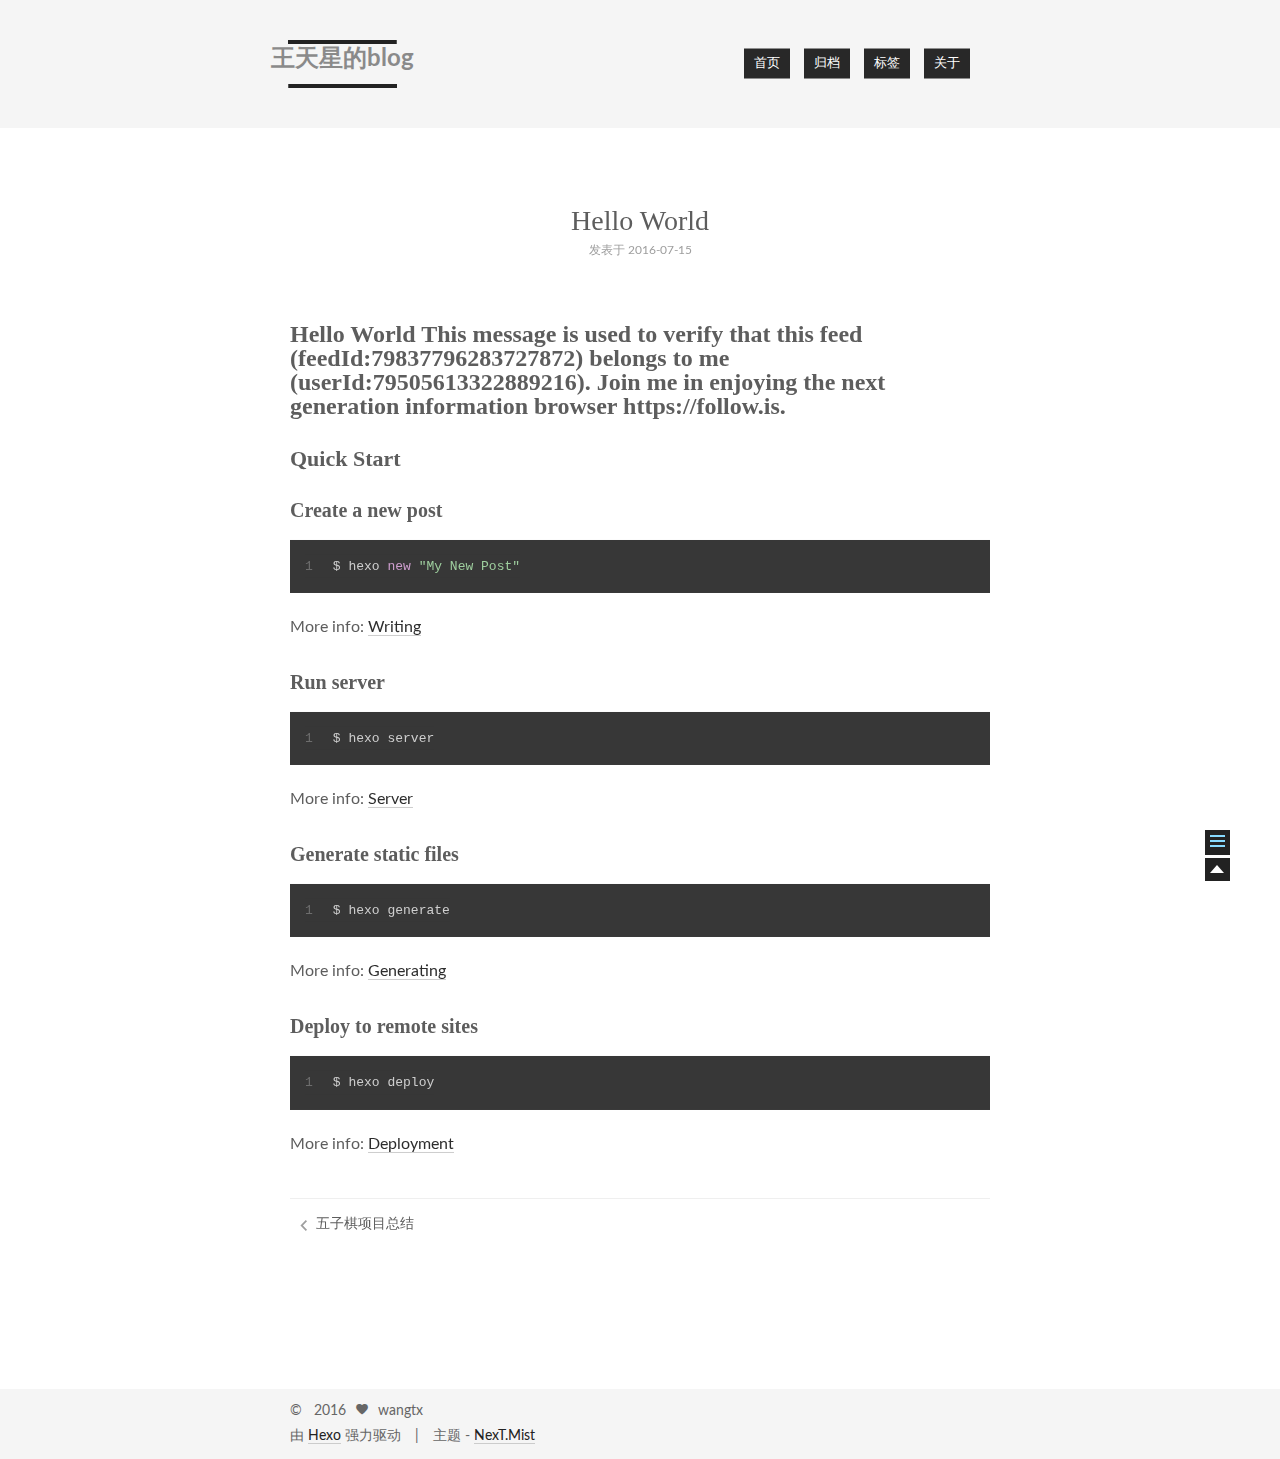
<file: 2016/07/15/hello-world/index.html>
<!doctype html>
<html class="theme-next use-motion theme-next-mist">
<head>
  

<meta charset="UTF-8"/>
<meta http-equiv="X-UA-Compatible" content="IE=edge"/>
<meta name="viewport" content="width=device-width, initial-scale=1, maximum-scale=1"/>




  <link rel="stylesheet" type="text/css" href="/vendors/fancybox/source/jquery.fancybox.css?v=2.1.5"/>


<link rel="stylesheet" type="text/css" href="/css/main.css?v=0.4.2"/>




  <meta name="keywords" content="Hexo,next" />





  <link rel="shorticon icon" type="image/x-icon" href="/favicon.ico?v=0.4.2" />




  <title> Hello World // 王天星的blog </title>
</head>

<body>
  <div class="container one-column page-post-detail">
    <div class="headband"></div>

    <div id="header" class="header">
      <div class="header-inner">
        <h1 class="site-meta">
  <span class="logo-line-before"><i></i></span>
  <a href="/" class="brand">
      <span class="logo">
        <i class="icon-logo"></i>
      </span>
      <span class="site-title">王天星的blog</span>
  </a>
  <span class="logo-line-after"><i></i></span>
</h1>


  <ul id="menu" class="menu">
     
    
      
      <li class="menu-item menu-item-home">
        <a href="/">
          <i class="menu-item-icon icon-home"></i> <br />
          首页
        </a>
      </li>
    
      
      <li class="menu-item menu-item-archives">
        <a href="/archives">
          <i class="menu-item-icon icon-archives"></i> <br />
          归档
        </a>
      </li>
    
      
      <li class="menu-item menu-item-tags">
        <a href="/tags">
          <i class="menu-item-icon icon-tags"></i> <br />
          标签
        </a>
      </li>
    
      
      <li class="menu-item menu-item-about">
        <a href="/about">
          <i class="menu-item-icon icon-about"></i> <br />
          关于
        </a>
      </li>
    
  </ul>


      </div>
    </div>

    <div id="main" class="main">
      <div class="main-inner">
        <div id="content" class="content">
          

  <div id="posts" class="posts-expand">
    

  <div class="post post-type-normal ">
    <div class="post-header">

      
      
        <h1 class="post-title">
          
          
            
              Hello World
            
          
        </h1>
      

      <div class="post-meta">
        <span class="post-time">
          发表于 2016-07-15
        </span>

        

        
          
        
      </div>
    </div>

    <div class="post-body">

      
      

      
        <h1 id="Hello_World">Hello World This message is used to verify that this feed (feedId:79837796283727872) belongs to me (userId:79505613322889216). Join me in enjoying the next generation information browser https://follow.is. </h1><h2 id="Quick_Start">Quick Start</h2><h3 id="Create_a_new_post">Create a new post</h3><figure class="highlight c++"><table><tr><td class="gutter"><pre><span class="line">1</span><br></pre></td><td class="code"><pre><span class="line">$ hexo <span class="keyword">new</span> <span class="string">"My New Post"</span></span><br></pre></td></tr></table></figure>
<p>More info: <a href="http://hexo.io/docs/writing.html" target="_blank" rel="external">Writing</a></p>
<h3 id="Run_server">Run server</h3><figure class="highlight bash"><table><tr><td class="gutter"><pre><span class="line">1</span><br></pre></td><td class="code"><pre><span class="line">$ hexo server</span><br></pre></td></tr></table></figure>
<p>More info: <a href="http://hexo.io/docs/server.html" target="_blank" rel="external">Server</a></p>
<h3 id="Generate_static_files">Generate static files</h3><figure class="highlight bash"><table><tr><td class="gutter"><pre><span class="line">1</span><br></pre></td><td class="code"><pre><span class="line">$ hexo generate</span><br></pre></td></tr></table></figure>
<p>More info: <a href="http://hexo.io/docs/generating.html" target="_blank" rel="external">Generating</a></p>
<h3 id="Deploy_to_remote_sites">Deploy to remote sites</h3><figure class="highlight bash"><table><tr><td class="gutter"><pre><span class="line">1</span><br></pre></td><td class="code"><pre><span class="line">$ hexo deploy</span><br></pre></td></tr></table></figure>
<p>More info: <a href="http://hexo.io/docs/deployment.html" target="_blank" rel="external">Deployment</a></p>

      
    </div>

    <div class="post-footer">
      

      
        <div class="post-nav">
          <div class="post-nav-prev post-nav-item">
            
              <a href="/2016/07/15/五子棋项目总结/">五子棋项目总结</a>
            
          </div>

          <div class="post-nav-next post-nav-item">
            
          </div>
        </div>
      

      
      
    </div>
  </div>



    
      <div class="comments" id="comments">
        
      </div>
    
  </div>


        </div>
      </div>

      
  
  <div class="sidebar-toggle">
    <div class="sidebar-toggle-line-wrap">
      <span class="sidebar-toggle-line sidebar-toggle-line-first"></span>
      <span class="sidebar-toggle-line sidebar-toggle-line-middle"></span>
      <span class="sidebar-toggle-line sidebar-toggle-line-last"></span>
    </div>
  </div>

  <div id="sidebar" class="sidebar">
    <div class="sidebar-inner">

      
        <ul class="sidebar-nav motion-element">
          <li class="sidebar-nav-toc sidebar-nav-active" data-target="post-toc-wrap">
            文章目录
          </li>
          <li class="sidebar-nav-overview" data-target="site-overview">
            站点概览
          </li>
        </ul>
      

      <div class="site-overview">
        <div class="site-author motion-element">
          <img class="site-author-image" src="/images/default_avatar.jpg" alt="wangtx" />
          <p class="site-author-name">wangtx</p>
        </div>
        <p class="site-description motion-element"></p>
        <div class="site-state motion-element">
          <div class="site-state-item site-state-posts">
            <a href="/archives">
              <span class="site-state-item-count">2</span>
              <span class="site-state-item-name">日志</span>
            </a>
          </div>

          <div class="site-state-item site-state-categories">
            
              <span class="site-state-item-count">0</span>
              <span class="site-state-item-name">分类</span>
              
          </div>

          <div class="site-state-item site-state-tags">
            <a href="/tags">
              <span class="site-state-item-count">0</span>
              <span class="site-state-item-name">标签</span>
              </a>
          </div>

        </div>

        

        <div class="links-of-author motion-element">
          
        </div>

        
        

      </div>

      
        <div class="post-toc-wrap sidebar-panel-active">
          <div class="post-toc-indicator-top post-toc-indicator"></div>
          <div class="post-toc">
            
            
              <div class="post-toc-content"><ol class="nav"><li class="nav-item nav-level-1"><a class="nav-link" href="#Hello_World"><span class="nav-number">1.</span> <span class="nav-text">Hello World</span></a><ol class="nav-child"><li class="nav-item nav-level-2"><a class="nav-link" href="#Quick_Start"><span class="nav-number">1.1.</span> <span class="nav-text">Quick Start</span></a><ol class="nav-child"><li class="nav-item nav-level-3"><a class="nav-link" href="#Create_a_new_post"><span class="nav-number">1.1.1.</span> <span class="nav-text">Create a new post</span></a></li><li class="nav-item nav-level-3"><a class="nav-link" href="#Run_server"><span class="nav-number">1.1.2.</span> <span class="nav-text">Run server</span></a></li><li class="nav-item nav-level-3"><a class="nav-link" href="#Generate_static_files"><span class="nav-number">1.1.3.</span> <span class="nav-text">Generate static files</span></a></li><li class="nav-item nav-level-3"><a class="nav-link" href="#Deploy_to_remote_sites"><span class="nav-number">1.1.4.</span> <span class="nav-text">Deploy to remote sites</span></a></li></ol></li></ol></li></ol></div>
            
          </div>
          <div class="post-toc-indicator-bottom post-toc-indicator"></div>
        </div>
      

    </div>
  </div>


    </div>

    <div id="footer" class="footer">
      <div class="footer-inner">
        <div class="copyright">
  
  &copy; &nbsp; 
  2016
  <span class="with-love">
    <i class="icon-heart"></i>
  </span>
  <span class="author">wangtx</span>
</div>

<div class="powered-by">
  由 <a class="theme-link" href="http://hexo.io">Hexo</a> 强力驱动
</div>

<div class="theme-info">
  主题 -
  <a class="theme-link" href="https://github.com/iissnan/hexo-theme-next">
    NexT.Mist
  </a>
</div>



      </div>
    </div>

    <div class="back-to-top"></div>
  </div>

  <script type="text/javascript" src="/vendors/jquery/index.js?v=2.1.3"></script>

  
  

  
  <script type="text/javascript" src="/vendors/fancybox/source/jquery.fancybox.pack.js"></script>
  <script type="text/javascript">
    $(document).ready(function() {
      $('.content img').each(function () {
        var $image = $(this);
        var $imageWrapLink = $image.parent('a');

        if ($imageWrapLink.size() < 1) {
          $imageWrapLink = $image.wrap('<a href="' + this.getAttribute('src') + '"></a>').parent('a');
        }
        $imageWrapLink.addClass('fancybox');
      });
    });
    $('.fancybox').fancybox({
      helpers: {
        overlay: {
          locked: false
        }
      }
    });
  </script>


  <script type="text/javascript">
  function hasMobileUA () {
    var nav = window.navigator;
    var ua = nav.userAgent;
    var pa = /iPad|iPhone|Android|Opera Mini|BlackBerry|webOS|UCWEB|Blazer|PSP|IEMobile|Symbian/g;

    return pa.test(ua);
  }

  function isDesktop () {
    return screen.width > 991 && !hasMobileUA();
  }

  function isTablet () {
    return screen.width < 992 && screen.width > 767 && hasMobileUA();
  }

  function isMobile () {
    return screen.width < 767 && hasMobileUA();
  }

  function escapeSelector (selector) {
    return selector.replace(/[!"$%&'()*+,.\/:;<=>?@[\\\]^`{|}~]/g, "\\$&")
  }
</script>

  

  <script type="text/javascript" src="/vendors/velocity/velocity.min.js"></script>
  <script type="text/javascript" src="/vendors/velocity/velocity.ui.min.js"></script>

  <script type="text/javascript" id="motion.global">
  $(document).ready(function () {
    var body = $('body');
    var isSidebarVisible = false;
    var sidebarToggle = $('.sidebar-toggle');
    var sidebarToggleLine1st = $('.sidebar-toggle-line-first')
    var sidebarToggleLine2nd = $('.sidebar-toggle-line-middle');
    var sidebarToggleLine3rd = $('.sidebar-toggle-line-last');
    var sidebar = $('.sidebar');

    var SIDEBAR_WIDTH = '320px';
    var SIDEBAR_DISPLAY_DURATION = 300;

    var sidebarToogleLineStatusInit = {width: '100%', opacity: 1, left: 0, rotateZ: 0, top: 0};

    var sidebarToggleLine1stStatusInit = sidebarToogleLineStatusInit;
    var sidebarToggleLine1stStatusArrow = {width: '50%', rotateZ: '-45deg', top: '2px'};
    var sidebarToogleLine1stStatusClose = {width: '100%', rotateZ: '-45deg', top: '5px'};

    var sidebarToggleLine2ndStatusInit = sidebarToogleLineStatusInit;
    var sidebarToggleLine2ndStatusArrow = {width: '90%'};
    var sidebarToogleLine2ndStatusClose = {opacity: 0};

    var sidebarToggleLine3rdStatusInit = sidebarToogleLineStatusInit;
    var sidebarToggleLine3rdStatusArrow = {width: '50%', rotateZ: '45deg', top: '-2px'};
    var sidebarToogleLine3rdStatusClose = {width: '100%', rotateZ: '45deg', top: '-5px'};

    LogoAndMenuMotion();
    sidebatToggleMotion();
    postsListMotion();
    backToTopMotion();


    $(document)
      .on('sidebar.isShowing', function () {
        isDesktop() && body.velocity(
          {paddingRight: SIDEBAR_WIDTH},
          SIDEBAR_DISPLAY_DURATION
        );
        sidebarContentMotion();
      })
      .on('sidebar.isHiding', function () {});

    function LogoAndMenuMotion() {
      $.Velocity.RunSequence([
        { e: $('.brand'), p: { opacity: 1 }, o: { duration: 100 } },
        { e: $('.logo'), p: { opacity: 1, top: 0 }, o: { duration: 50} },
        
        { e: $('.logo-line-before i'), p: { translateX: "100%" }, o: { duration: 500, sequenceQueue: false } },
        { e: $('.logo-line-after i'), p: { translateX: "-100%" }, o: { duration: 500, sequenceQueue: false } },
        
        { e: $('.site-title'), p: { opacity: 1, top: 0 }, o: { duration: 200 } }
      ]);
      $('.menu-item').velocity('transition.slideDownIn', {display: null});
    }


    function backToTopMotion () {
      var b2top = $('.back-to-top');
      b2top.on('click', function () {
        body.velocity('scroll');
      });
    }

    function sidebarShowMotion () {

      sidebarToggleLine1st.velocity(sidebarToogleLine1stStatusClose);
      sidebarToggleLine2nd.velocity(sidebarToogleLine2ndStatusClose);
      sidebarToggleLine3rd.velocity(sidebarToogleLine3rdStatusClose);

      sidebar.velocity({width: SIDEBAR_WIDTH}, {
        display: 'block',
        duration: SIDEBAR_DISPLAY_DURATION,
        complete: function () {
          sidebar.addClass('sidebar-active');
          sidebar.trigger('sidebar.didShow');
        }
      });
      sidebar.trigger('sidebar.isShowing');
    }

    function sidebarHideMotion () {
      isDesktop() && body.velocity({paddingRight: 0});
      sidebar.velocity('reverse');

      sidebarToggleLine1st.velocity(sidebarToggleLine1stStatusInit);
      sidebarToggleLine2nd.velocity(sidebarToggleLine2ndStatusInit);
      sidebarToggleLine3rd.velocity(sidebarToggleLine3rdStatusInit);

      sidebar.removeClass('sidebar-active');
      sidebar.trigger('sidebar.isHiding');
    };

    function sidebarContentMotion () {
      $('.sidebar .motion-element').velocity(
        'transition.slideRightIn',
        {stagger: 50, drag: true}
      );
    }

    function postsListMotion () {
      var postMotionOptions = window.postMotionOptions || {stagger: 300, drag: true};
      $('.post').velocity('transition.slideDownIn', postMotionOptions);
    }

    function sidebatToggleMotion () {
      sidebarToggle.on('click', function () {
        isSidebarVisible ? sidebarHideMotion() : sidebarShowMotion();
        isSidebarVisible = !isSidebarVisible;
      });

      sidebarToggle.hover(function () {
        if (isSidebarVisible) {return}
        sidebarToggleLine1st.velocity('stop').velocity(sidebarToggleLine1stStatusArrow);
        sidebarToggleLine2nd.velocity('stop').velocity(sidebarToggleLine2ndStatusArrow);
        sidebarToggleLine3rd.velocity('stop').velocity(sidebarToggleLine3rdStatusArrow);
      }, function () {
        if (isSidebarVisible) {return}
        sidebarToggleLine1st.velocity('stop').velocity(sidebarToggleLine1stStatusInit);
        sidebarToggleLine2nd.velocity('stop').velocity(sidebarToggleLine2ndStatusInit);
        sidebarToggleLine3rd.velocity('stop').velocity(sidebarToggleLine3rdStatusInit);
      });
    }
  });

</script>





  
  
<script type="text/javascript" id="bootstrap.scrollspy.custom">
  /* ========================================================================
  * Bootstrap: scrollspy.js v3.3.2
  * http://getbootstrap.com/javascript/#scrollspy
  * ========================================================================
  * Copyright 2011-2015 Twitter, Inc.
  * Licensed under MIT (https://github.com/twbs/bootstrap/blob/master/LICENSE)
  * ======================================================================== */

  /**
   * Custom by iissnan
   *
   * - Add a `clear.bs.scrollspy` event.
   * - Esacpe targets selector.
   */


  +function ($) {
    'use strict';

    // SCROLLSPY CLASS DEFINITION
    // ==========================

    function ScrollSpy(element, options) {
      this.$body          = $(document.body)
      this.$scrollElement = $(element).is(document.body) ? $(window) : $(element)
      this.options        = $.extend({}, ScrollSpy.DEFAULTS, options)
      this.selector       = (this.options.target || '') + ' .nav li > a'
      this.offsets        = []
      this.targets        = []
      this.activeTarget   = null
      this.scrollHeight   = 0

      this.$scrollElement.on('scroll.bs.scrollspy', $.proxy(this.process, this))
      this.refresh()
      this.process()
    }

    ScrollSpy.VERSION  = '3.3.2'

    ScrollSpy.DEFAULTS = {
      offset: 10
    }

    ScrollSpy.prototype.getScrollHeight = function () {
      return this.$scrollElement[0].scrollHeight || Math.max(this.$body[0].scrollHeight, document.documentElement.scrollHeight)
    }

    ScrollSpy.prototype.refresh = function () {
      var that          = this
      var offsetMethod  = 'offset'
      var offsetBase    = 0

      this.offsets      = []
      this.targets      = []
      this.scrollHeight = this.getScrollHeight()

      if (!$.isWindow(this.$scrollElement[0])) {
        offsetMethod = 'position'
        offsetBase   = this.$scrollElement.scrollTop()
      }

      this.$body
        .find(this.selector)
        .map(function () {
          var $el   = $(this)
          var href  = $el.data('target') || $el.attr('href')
          var $href = /^#./.test(href) && $(escapeSelector(href)) // Need to escape selector.

          return ($href
            && $href.length
            && $href.is(':visible')
            && [[$href[offsetMethod]().top + offsetBase, href]]) || null
        })
        .sort(function (a, b) { return a[0] - b[0] })
        .each(function () {
          that.offsets.push(this[0])
          that.targets.push(this[1])
        })


    }

    ScrollSpy.prototype.process = function () {
      var scrollTop    = this.$scrollElement.scrollTop() + this.options.offset
      var scrollHeight = this.getScrollHeight()
      var maxScroll    = this.options.offset + scrollHeight - this.$scrollElement.height()
      var offsets      = this.offsets
      var targets      = this.targets
      var activeTarget = this.activeTarget
      var i

      if (this.scrollHeight != scrollHeight) {
        this.refresh()
      }

      if (scrollTop >= maxScroll) {
        return activeTarget != (i = targets[targets.length - 1]) && this.activate(i)
      }

      if (activeTarget && scrollTop < offsets[0]) {
        $(this.selector).trigger('clear.bs.scrollspy')  // Add a custom event.
        this.activeTarget = null
        return this.clear()
      }

      for (i = offsets.length; i--;) {
        activeTarget != targets[i]
          && scrollTop >= offsets[i]
          && (!offsets[i + 1] || scrollTop <= offsets[i + 1])
          && this.activate(targets[i])
      }
    }

    ScrollSpy.prototype.activate = function (target) {
      this.activeTarget = target

      this.clear()

      var selector = this.selector +
        '[data-target="' + target + '"],' +
        this.selector + '[href="' + target + '"]'

      var active = $(selector)
        .parents('li')
        .addClass('active')

      if (active.parent('.dropdown-menu').length) {
        active = active
          .closest('li.dropdown')
          .addClass('active')
      }

      active.trigger('activate.bs.scrollspy')
    }

    ScrollSpy.prototype.clear = function () {
      $(this.selector)
        .parentsUntil(this.options.target, '.active')
        .removeClass('active')
    }


    // SCROLLSPY PLUGIN DEFINITION
    // ===========================

    function Plugin(option) {
      return this.each(function () {
        var $this   = $(this)
        var data    = $this.data('bs.scrollspy')
        var options = typeof option == 'object' && option

        if (!data) $this.data('bs.scrollspy', (data = new ScrollSpy(this, options)))
        if (typeof option == 'string') data[option]()
      })
    }

    var old = $.fn.scrollspy

    $.fn.scrollspy             = Plugin
    $.fn.scrollspy.Constructor = ScrollSpy


    // SCROLLSPY NO CONFLICT
    // =====================

    $.fn.scrollspy.noConflict = function () {
      $.fn.scrollspy = old
      return this
    }


    // SCROLLSPY DATA-API
    // ==================

    $(window).on('load.bs.scrollspy.data-api', function () {
      $('[data-spy="scroll"]').each(function () {
        var $spy = $(this)
        Plugin.call($spy, $spy.data())
      })
    })

  }(jQuery);
</script>


<script type="text/javascript" id="sidebar.toc.highlight">
  $(document).ready(function () {
    var tocSelector = '.post-toc';
    var $tocSelector = $(tocSelector);
    var activeCurrentSelector = '.active-current';

    $tocSelector
      .on('activate.bs.scrollspy', function () {
        var $currentActiveElement = $(tocSelector + ' .active').last();

        removeCurrentActiveClass();
        $currentActiveElement.addClass('active-current');

        $tocSelector[0].scrollTop = $currentActiveElement.position().top;
      })
      .on('clear.bs.scrollspy', function () {
        removeCurrentActiveClass();
      });

    function removeCurrentActiveClass () {
      $(tocSelector + ' ' + activeCurrentSelector)
        .removeClass(activeCurrentSelector.substring(1));
    }

    function processTOC () {
      getTOCMaxHeight();
      toggleTOCOverflowIndicators();
    }

    function getTOCMaxHeight () {
      var $sidebarInner = $('.sidebar-inner');
      var height = $('.sidebar').height() -
                   $tocSelector.position().top -
                   $('.post-toc-indicator-bottom').height();

      $tocSelector.css('height', height);

      return height;
    }

    function toggleTOCOverflowIndicators () {
      tocOverflowIndicator(
        '.post-toc-indicator-top',
        $tocSelector.scrollTop() > 0 ? 'show' : 'hide'
      );

      tocOverflowIndicator(
        '.post-toc-indicator-bottom',
        $tocSelector.scrollTop() >= $tocSelector.find('ol').height() - $tocSelector.height() ? 'hide' : 'show'
      )
    }

    $(document).on('sidebar.didShow', function () {
      processTOC();
    });

    $('body').scrollspy({ target: tocSelector });
    $(window).on('resize', function () {
      if ( $('.sidebar').hasClass('sidebar-active') ) {
        processTOC();
      }
    });

    onScroll($tocSelector);

    function onScroll (element) {
      element.on('mousewheel DOMMouseScroll', function (event) {
          var oe = event.originalEvent;
          var delta = oe.wheelDelta || -oe.detail;
          var self = this;

          this.scrollTop += ( delta < 0 ? 1 : -1 ) * 30;
          event.preventDefault();

          toggleTOCOverflowIndicators();
      });
    }

    function tocOverflowIndicator (indicator, action) {
      $(indicator).velocity('stop').velocity({
        opacity: action === 'show' ? 0.4 : 0
      }, { duration: 100 });
    }

  });
</script>


  <script type="text/javascript" id="sidebar.nav">
    $(document).ready(function () {
      var html = $('html');

      $('.sidebar-nav li').on('click', function () {
        var item = $(this);
        var activeTabClassName = 'sidebar-nav-active';
        var activePanelClassName = 'sidebar-panel-active';
        if (item.hasClass(activeTabClassName)) {
          return;
        }

        var currentTarget = $('.' + activePanelClassName);
        var target = $('.' + item.data('target'));

        currentTarget.velocity('transition.slideUpOut', 200, function () {
          target
            .velocity('stop')
            .velocity('transition.slideDownIn', 200)
            .addClass(activePanelClassName);
        });

        item.siblings().removeClass(activeTabClassName);
        item.addClass(activeTabClassName);
      });

      $('.post-toc a').on('click', function (e) {
        e.preventDefault();
        var offset = $(escapeSelector(this.getAttribute('href'))).offset().top;
        html.velocity('stop').velocity('scroll', {
          offset: offset  + 'px',
          mobileHA: false
        });
      });

      // Expand sidebar on post detail page by default, when post has a toc.
      var $tocContent = $('.post-toc-content');
      if ($tocContent.length > 0 && $tocContent.html().trim().length > 0 && isDesktop()) {
        setTimeout(function () {
          $('.sidebar-toggle').trigger('click');
        }, 800);
      }
    });
  </script>




  

  
  
  

  




  
</body>
</html>
</file>
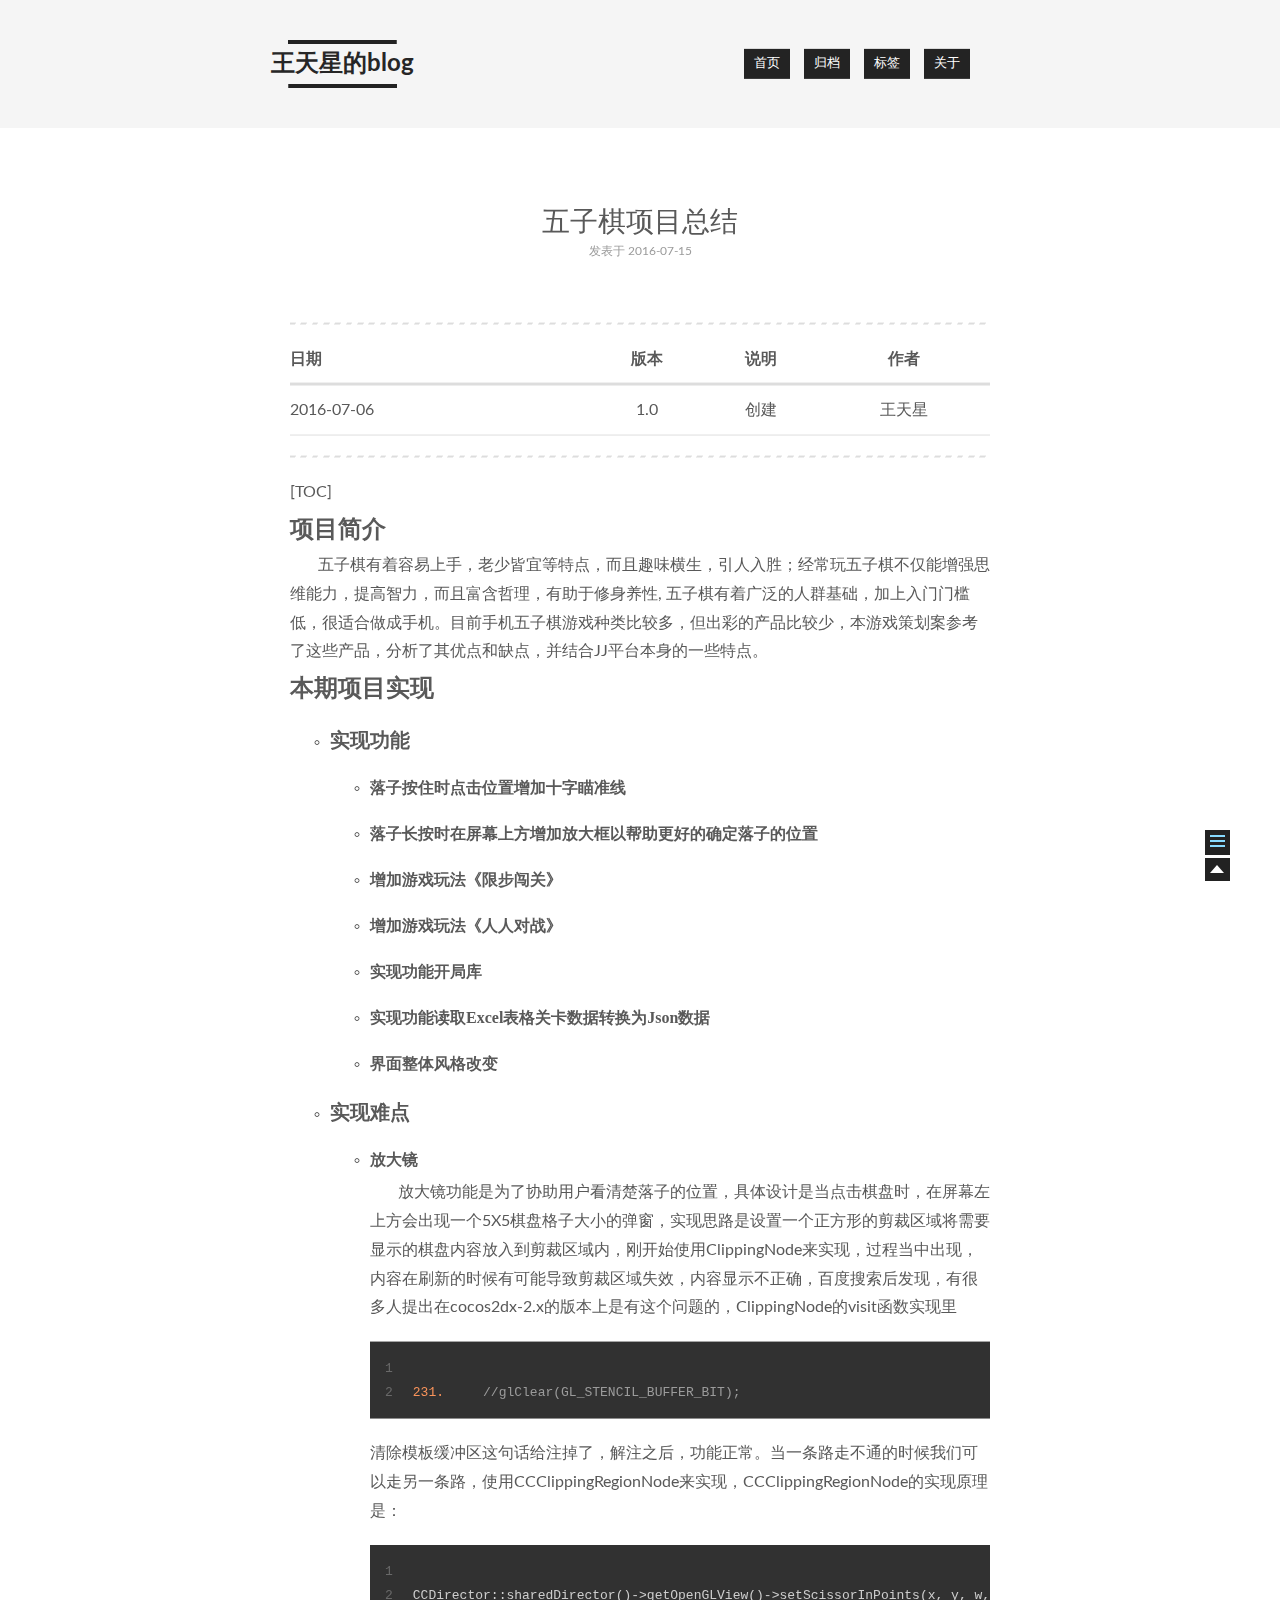
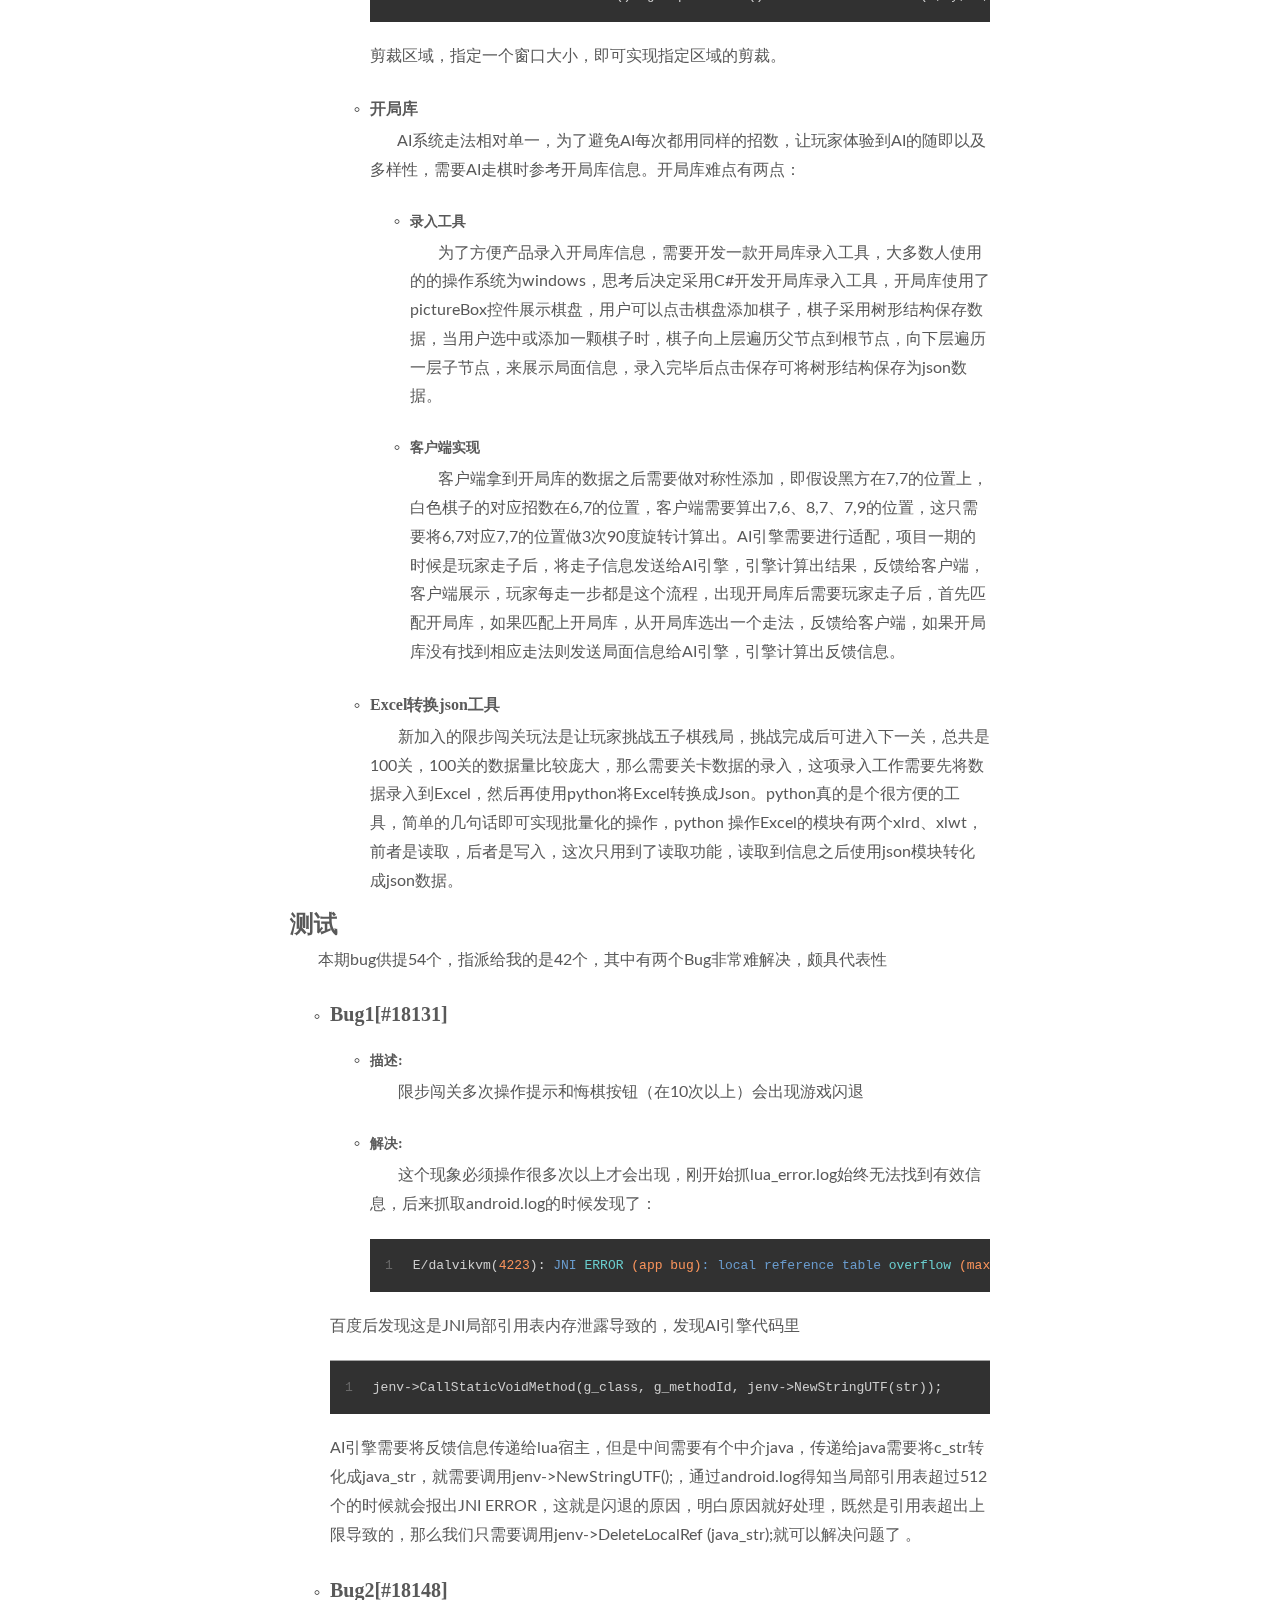
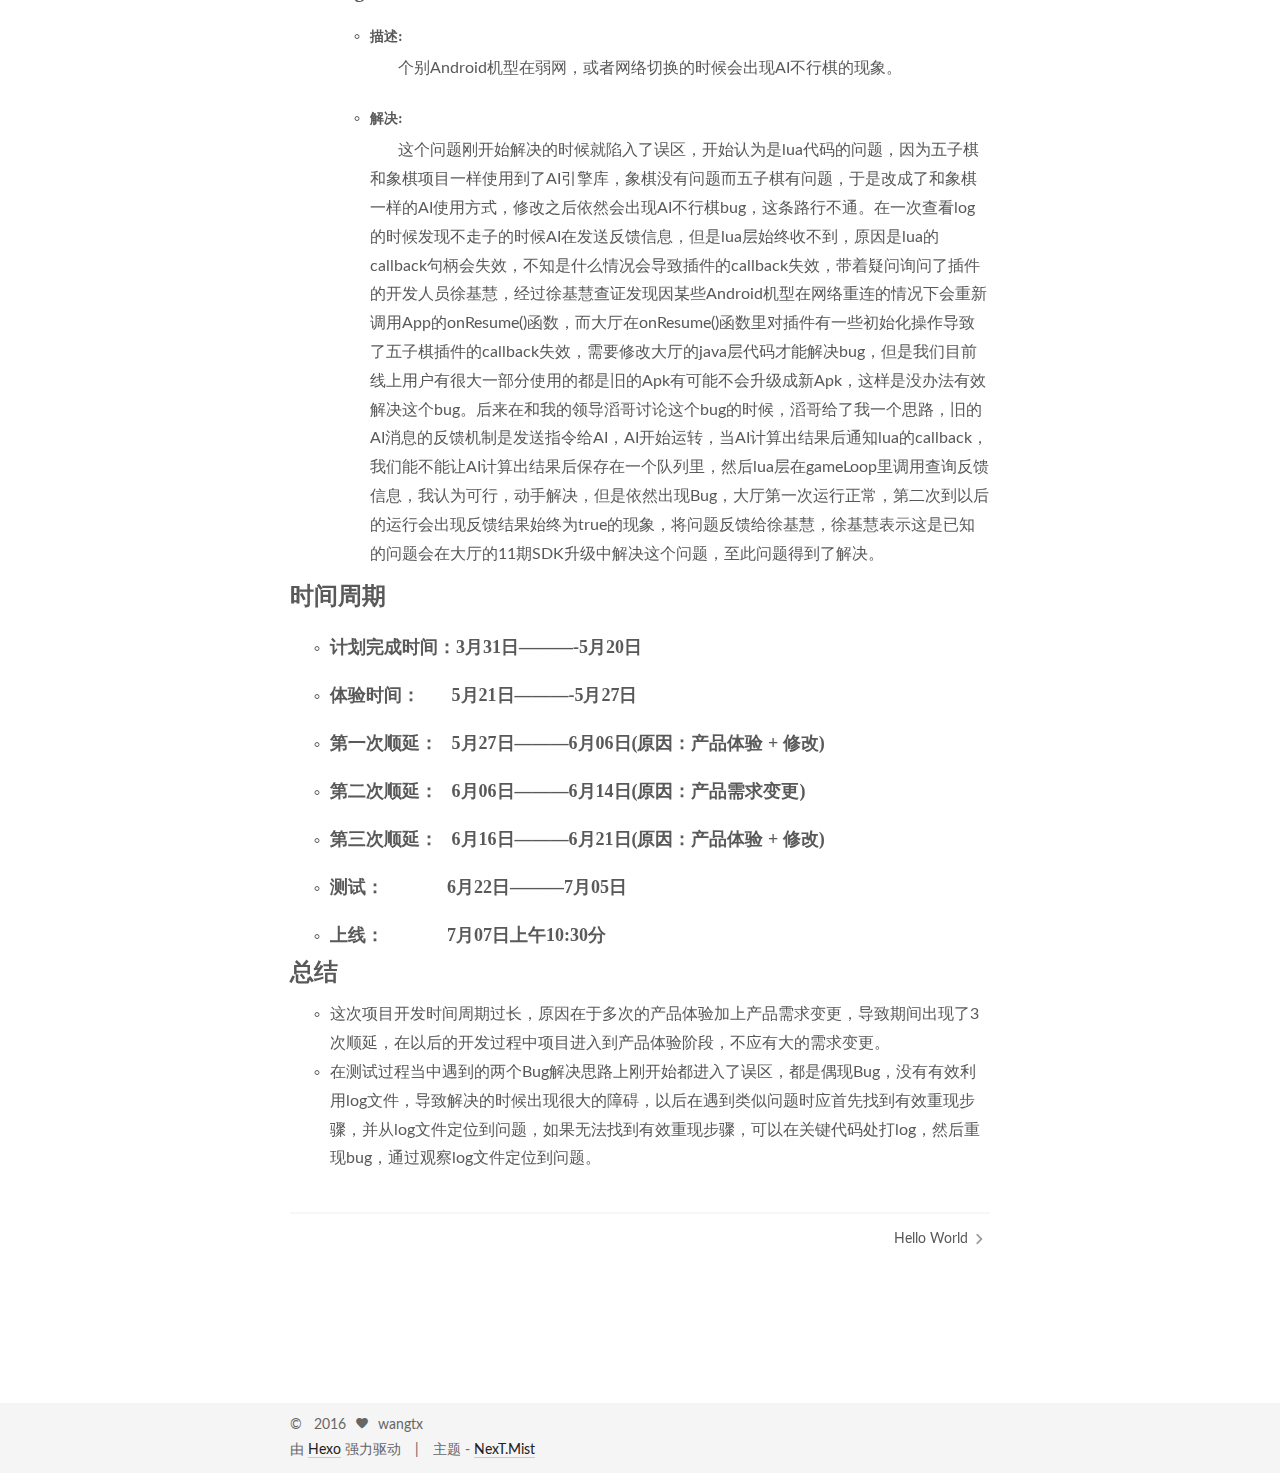
<file: 2016/07/15/五子棋项目总结/index.html>
<!doctype html>
<html class="theme-next use-motion theme-next-mist">
<head>
  

<meta charset="UTF-8"/>
<meta http-equiv="X-UA-Compatible" content="IE=edge"/>
<meta name="viewport" content="width=device-width, initial-scale=1, maximum-scale=1"/>




  <link rel="stylesheet" type="text/css" href="/vendors/fancybox/source/jquery.fancybox.css?v=2.1.5"/>


<link rel="stylesheet" type="text/css" href="/css/main.css?v=0.4.2"/>




  <meta name="keywords" content="Hexo,next" />





  <link rel="shorticon icon" type="image/x-icon" href="/favicon.ico?v=0.4.2" />




  <title> 五子棋项目总结 // 王天星的blog </title>
</head>

<body>
  <div class="container one-column page-post-detail">
    <div class="headband"></div>

    <div id="header" class="header">
      <div class="header-inner">
        <h1 class="site-meta">
  <span class="logo-line-before"><i></i></span>
  <a href="/" class="brand">
      <span class="logo">
        <i class="icon-logo"></i>
      </span>
      <span class="site-title">王天星的blog</span>
  </a>
  <span class="logo-line-after"><i></i></span>
</h1>


  <ul id="menu" class="menu">
     
    
      
      <li class="menu-item menu-item-home">
        <a href="/">
          <i class="menu-item-icon icon-home"></i> <br />
          首页
        </a>
      </li>
    
      
      <li class="menu-item menu-item-archives">
        <a href="/archives">
          <i class="menu-item-icon icon-archives"></i> <br />
          归档
        </a>
      </li>
    
      
      <li class="menu-item menu-item-tags">
        <a href="/tags">
          <i class="menu-item-icon icon-tags"></i> <br />
          标签
        </a>
      </li>
    
      
      <li class="menu-item menu-item-about">
        <a href="/about">
          <i class="menu-item-icon icon-about"></i> <br />
          关于
        </a>
      </li>
    
  </ul>


      </div>
    </div>

    <div id="main" class="main">
      <div class="main-inner">
        <div id="content" class="content">
          

  <div id="posts" class="posts-expand">
    

  <div class="post post-type-normal ">
    <div class="post-header">

      
      
        <h1 class="post-title">
          
          
            
              五子棋项目总结
            
          
        </h1>
      

      <div class="post-meta">
        <span class="post-time">
          发表于 2016-07-15
        </span>

        

        
          
        
      </div>
    </div>

    <div class="post-body">

      
      

      
        <hr>
<table>
<thead>
<tr>
<th>日期</th>
<th style="text-align:center">版本</th>
<th style="text-align:center">说明</th>
<th style="text-align:center">作者</th>
</tr>
</thead>
<tbody>
<tr>
<td>2016-07-06</td>
<td style="text-align:center">1.0</td>
<td style="text-align:center">创建</td>
<td style="text-align:center">王天星</td>
</tr>
</tbody>
</table>
<hr>
<p>[TOC]</p>
<h1 id="项目简介">项目简介</h1><p>&#160; &#160; &#160; &#160;五子棋有着容易上手，老少皆宜等特点，而且趣味横生，引人入胜；经常玩五子棋不仅能增强思维能力，提高智力，而且富含哲理，有助于修身养性, 五子棋有着广泛的人群基础，加上入门门槛低，很适合做成手机。目前手机五子棋游戏种类比较多，但出彩的产品比较少，本游戏策划案参考了这些产品，分析了其优点和缺点，并结合JJ平台本身的一些特点。</p>
<h1 id="本期项目实现">本期项目实现</h1><ul>
<li><h3 id="实现功能">实现功能</h3><ul>
<li><h5 id="落子按住时点击位置增加十字瞄准线">落子按住时点击位置增加十字瞄准线</h5></li>
<li><h5 id="落子长按时在屏幕上方增加放大框以帮助更好的确定落子的位置">落子长按时在屏幕上方增加放大框以帮助更好的确定落子的位置</h5></li>
<li><h5 id="增加游戏玩法《限步闯关》">增加游戏玩法《限步闯关》</h5></li>
<li><h5 id="增加游戏玩法《人人对战》">增加游戏玩法《人人对战》</h5></li>
<li><h5 id="实现功能开局库">实现功能开局库</h5></li>
<li><h5 id="实现功能读取Excel表格关卡数据转换为Json数据">实现功能读取Excel表格关卡数据转换为Json数据</h5></li>
<li><h5 id="界面整体风格改变">界面整体风格改变</h5></li>
</ul>
</li>
<li><h3 id="实现难点">实现难点</h3><ul>
<li><h5 id="放大镜">放大镜</h5><p>&#160; &#160; &#160; &#160;放大镜功能是为了协助用户看清楚落子的位置，具体设计是当点击棋盘时，在屏幕左上方会出现一个5X5棋盘格子大小的弹窗，实现思路是设置一个正方形的剪裁区域将需要显示的棋盘内容放入到剪裁区域内，刚开始使用ClippingNode来实现，过程当中出现，内容在刷新的时候有可能导致剪裁区域失效，内容显示不正确，百度搜索后发现，有很多人提出在cocos2dx-2.x的版本上是有这个问题的，ClippingNode的visit函数实现里</p>
<figure class="highlight c++"><table><tr><td class="gutter"><pre><span class="line">1</span><br><span class="line">2</span><br></pre></td><td class="code"><pre><span class="line"></span><br><span class="line"><span class="number">231.</span>     <span class="comment">//glClear(GL_STENCIL_BUFFER_BIT);</span></span><br></pre></td></tr></table></figure>
<p>清除模板缓冲区这句话给注掉了，解注之后，功能正常。当一条路走不通的时候我们可以走另一条路，使用CCClippingRegionNode来实现，CCClippingRegionNode的实现原理是：</p>
<figure class="highlight c++"><table><tr><td class="gutter"><pre><span class="line">1</span><br><span class="line">2</span><br></pre></td><td class="code"><pre><span class="line"></span><br><span class="line">CCDirector::sharedDirector()-&gt;getOpenGLView()-&gt;setScissorInPoints(x, y, w, h);</span><br></pre></td></tr></table></figure>
<p>剪裁区域，指定一个窗口大小，即可实现指定区域的剪裁。</p>
</li>
<li><h5 id="开局库">开局库</h5><p>&#160; &#160; &#160; &#160;AI系统走法相对单一，为了避免AI每次都用同样的招数，让玩家体验到AI的随即以及多样性，需要AI走棋时参考开局库信息。开局库难点有两点：</p>
<ul>
<li><h6 id="录入工具">录入工具</h6>&#160; &#160; &#160; &#160;为了方便产品录入开局库信息，需要开发一款开局库录入工具，大多数人使用的的操作系统为windows，思考后决定采用C#开发开局库录入工具，开局库使用了pictureBox控件展示棋盘，用户可以点击棋盘添加棋子，棋子采用树形结构保存数据，当用户选中或添加一颗棋子时，棋子向上层遍历父节点到根节点，向下层遍历一层子节点，来展示局面信息，录入完毕后点击保存可将树形结构保存为json数据。</li>
<li><h6 id="客户端实现">客户端实现</h6>&#160; &#160; &#160; &#160;客户端拿到开局库的数据之后需要做对称性添加，即假设黑方在7,7的位置上，白色棋子的对应招数在6,7的位置，客户端需要算出7,6、8,7、7,9的位置，这只需要将6,7对应7,7的位置做3次90度旋转计算出。AI引擎需要进行适配，项目一期的时候是玩家走子后，将走子信息发送给AI引擎，引擎计算出结果，反馈给客户端，客户端展示，玩家每走一步都是这个流程，出现开局库后需要玩家走子后，首先匹配开局库，如果匹配上开局库，从开局库选出一个走法，反馈给客户端，如果开局库没有找到相应走法则发送局面信息给AI引擎，引擎计算出反馈信息。</li>
</ul>
</li>
<li><h5 id="Excel转换json工具">Excel转换json工具</h5><p>&#160; &#160; &#160; &#160;新加入的限步闯关玩法是让玩家挑战五子棋残局，挑战完成后可进入下一关，总共是100关，100关的数据量比较庞大，那么需要关卡数据的录入，这项录入工作需要先将数据录入到Excel，然后再使用python将Excel转换成Json。python真的是个很方便的工具，简单的几句话即可实现批量化的操作，python 操作Excel的模块有两个xlrd、xlwt，前者是读取，后者是写入，这次只用到了读取功能，读取到信息之后使用json模块转化成json数据。</p>
</li>
</ul>
</li>
</ul>
<h1 id="测试">测试</h1><p>&#160; &#160; &#160; &#160;本期bug供提54个，指派给我的是42个，其中有两个Bug非常难解决，颇具代表性</p>
<ul>
<li><h3 id="Bug1[#18131]">Bug1[#18131]</h3><ul>
<li><h6 id="描述:">描述:</h6>&#160; &#160; &#160; &#160;限步闯关多次操作提示和悔棋按钮（在10次以上）会出现游戏闪退</li>
<li><h6 id="解决:">解决:</h6>&#160; &#160; &#160; &#160;这个现象必须操作很多次以上才会出现，刚开始抓lua_error.log始终无法找到有效信息，后来抓取android.log的时候发现了：<figure class="highlight c++"><table><tr><td class="gutter"><pre><span class="line">1</span><br></pre></td><td class="code"><pre><span class="line">E/dalvikvm(<span class="number">4223</span>): <span class="function">JNI <span class="title">ERROR</span> <span class="params">(app bug)</span>: local reference table <span class="title">overflow</span> <span class="params">(max=512)</span></span></span><br></pre></td></tr></table></figure>
</li>
</ul>
<p>百度后发现这是JNI局部引用表内存泄露导致的，发现AI引擎代码里</p>
<figure class="highlight c++"><table><tr><td class="gutter"><pre><span class="line">1</span><br></pre></td><td class="code"><pre><span class="line">jenv-&gt;CallStaticVoidMethod(g_class, g_methodId, jenv-&gt;NewStringUTF(str));</span><br></pre></td></tr></table></figure>
<p>AI引擎需要将反馈信息传递给lua宿主，但是中间需要有个中介java，传递给java需要将c_str转化成java_str，就需要调用jenv-&gt;NewStringUTF();，通过android.log得知当局部引用表超过512个的时候就会报出JNI ERROR，这就是闪退的原因，明白原因就好处理，既然是引用表超出上限导致的，那么我们只需要调用jenv-&gt;DeleteLocalRef (java_str);就可以解决问题了 。</p>
</li>
<li><h3 id="Bug2[#18148]">Bug2[#18148]</h3><ul>
<li><h6 id="描述:-1">描述:</h6>&#160; &#160; &#160; &#160;个别Android机型在弱网，或者网络切换的时候会出现AI不行棋的现象。</li>
<li><h6 id="解决:-1">解决:</h6>&#160; &#160; &#160; &#160;这个问题刚开始解决的时候就陷入了误区，开始认为是lua代码的问题，因为五子棋和象棋项目一样使用到了AI引擎库，象棋没有问题而五子棋有问题，于是改成了和象棋一样的AI使用方式，修改之后依然会出现AI不行棋bug，这条路行不通。在一次查看log的时候发现不走子的时候AI在发送反馈信息，但是lua层始终收不到，原因是lua的callback句柄会失效，不知是什么情况会导致插件的callback失效，带着疑问询问了插件的开发人员徐基慧，经过徐基慧查证发现因某些Android机型在网络重连的情况下会重新调用App的onResume()函数，而大厅在onResume()函数里对插件有一些初始化操作导致了五子棋插件的callback失效，需要修改大厅的java层代码才能解决bug，但是我们目前线上用户有很大一部分使用的都是旧的Apk有可能不会升级成新Apk，这样是没办法有效解决这个bug。后来在和我的领导滔哥讨论这个bug的时候，滔哥给了我一个思路，旧的AI消息的反馈机制是发送指令给AI，AI开始运转，当AI计算出结果后通知lua的callback，我们能不能让AI计算出结果后保存在一个队列里，然后lua层在gameLoop里调用查询反馈信息，我认为可行，动手解决，但是依然出现Bug，大厅第一次运行正常，第二次到以后的运行会出现反馈结果始终为true的现象，将问题反馈给徐基慧，徐基慧表示这是已知的问题会在大厅的11期SDK升级中解决这个问题，至此问题得到了解决。</li>
</ul>
</li>
</ul>
<h1 id="时间周期">时间周期</h1><ul>
<li><h4 id="计划完成时间：3月31日———-5月20日">计划完成时间：3月31日———-5月20日</h4></li>
<li><h4 id="体验时间：&#160;_&#160;_&#160;_&#160;5月21日———-5月27日">体验时间：&#160; &#160; &#160; &#160;5月21日———-5月27日</h4></li>
<li><h4 id="第一次顺延：_&#160;_5月27日———6月06日(原因：产品体验&#160;+&#160;修改)">第一次顺延：  &#160; 5月27日———6月06日(原因：产品体验&#160;+&#160;修改)</h4></li>
<li><h4 id="第二次顺延：_&#160;_6月06日———6月14日(原因：产品需求变更)">第二次顺延：  &#160; 6月06日———6月14日(原因：产品需求变更)</h4></li>
<li><h4 id="第三次顺延：_&#160;_6月16日———6月21日(原因：产品体验&#160;+&#160;修改)">第三次顺延：  &#160; 6月16日———6月21日(原因：产品体验&#160;+&#160;修改)</h4></li>
<li><h4 id="测试：&#160;&#160;&#160;&#160;&#160;&#160;&#160;&#160;&#160;&#160;&#160;&#160;&#160;&#160;6月22日———7月05日">测试：&#160;&#160;&#160;&#160;&#160;&#160;&#160;&#160;&#160;&#160;&#160;&#160;&#160;&#160;6月22日———7月05日</h4></li>
<li><h4 id="上线：&#160;&#160;&#160;&#160;&#160;&#160;&#160;&#160;&#160;&#160;&#160;&#160;&#160;&#160;7月07日上午10:30分">上线：&#160;&#160;&#160;&#160;&#160;&#160;&#160;&#160;&#160;&#160;&#160;&#160;&#160;&#160;7月07日上午10:30分</h4></li>
</ul>
<h1 id="总结">总结</h1><ul>
<li>这次项目开发时间周期过长，原因在于多次的产品体验加上产品需求变更，导致期间出现了3次顺延，在以后的开发过程中项目进入到产品体验阶段，不应有大的需求变更。</li>
<li>在测试过程当中遇到的两个Bug解决思路上刚开始都进入了误区，都是偶现Bug，没有有效利用log文件，导致解决的时候出现很大的障碍，以后在遇到类似问题时应首先找到有效重现步骤，并从log文件定位到问题，如果无法找到有效重现步骤，可以在关键代码处打log，然后重现bug，通过观察log文件定位到问题。</li>
</ul>

      
    </div>

    <div class="post-footer">
      

      
        <div class="post-nav">
          <div class="post-nav-prev post-nav-item">
            
          </div>

          <div class="post-nav-next post-nav-item">
            
              <a href="/2016/07/15/hello-world/">Hello World</a>
            
          </div>
        </div>
      

      
      
    </div>
  </div>



    
      <div class="comments" id="comments">
        
      </div>
    
  </div>


        </div>
      </div>

      
  
  <div class="sidebar-toggle">
    <div class="sidebar-toggle-line-wrap">
      <span class="sidebar-toggle-line sidebar-toggle-line-first"></span>
      <span class="sidebar-toggle-line sidebar-toggle-line-middle"></span>
      <span class="sidebar-toggle-line sidebar-toggle-line-last"></span>
    </div>
  </div>

  <div id="sidebar" class="sidebar">
    <div class="sidebar-inner">

      
        <ul class="sidebar-nav motion-element">
          <li class="sidebar-nav-toc sidebar-nav-active" data-target="post-toc-wrap">
            文章目录
          </li>
          <li class="sidebar-nav-overview" data-target="site-overview">
            站点概览
          </li>
        </ul>
      

      <div class="site-overview">
        <div class="site-author motion-element">
          <img class="site-author-image" src="/images/default_avatar.jpg" alt="wangtx" />
          <p class="site-author-name">wangtx</p>
        </div>
        <p class="site-description motion-element"></p>
        <div class="site-state motion-element">
          <div class="site-state-item site-state-posts">
            <a href="/archives">
              <span class="site-state-item-count">2</span>
              <span class="site-state-item-name">日志</span>
            </a>
          </div>

          <div class="site-state-item site-state-categories">
            
              <span class="site-state-item-count">0</span>
              <span class="site-state-item-name">分类</span>
              
          </div>

          <div class="site-state-item site-state-tags">
            <a href="/tags">
              <span class="site-state-item-count">0</span>
              <span class="site-state-item-name">标签</span>
              </a>
          </div>

        </div>

        

        <div class="links-of-author motion-element">
          
        </div>

        
        

      </div>

      
        <div class="post-toc-wrap sidebar-panel-active">
          <div class="post-toc-indicator-top post-toc-indicator"></div>
          <div class="post-toc">
            
            
              <div class="post-toc-content"><ol class="nav"><li class="nav-item nav-level-1"><a class="nav-link" href="#项目简介"><span class="nav-number">1.</span> <span class="nav-text">项目简介</span></a></li><li class="nav-item nav-level-1"><a class="nav-link" href="#本期项目实现"><span class="nav-number">2.</span> <span class="nav-text">本期项目实现</span></a><ol class="nav-child"><li class="nav-item nav-level-3"><a class="nav-link" href="#实现功能"><span class="nav-number">2.0.1.</span> <span class="nav-text">实现功能</span></a><ol class="nav-child"><li class="nav-item nav-level-5"><a class="nav-link" href="#落子按住时点击位置增加十字瞄准线"><span class="nav-number">2.0.1.0.1.</span> <span class="nav-text">落子按住时点击位置增加十字瞄准线</span></a></li><li class="nav-item nav-level-5"><a class="nav-link" href="#落子长按时在屏幕上方增加放大框以帮助更好的确定落子的位置"><span class="nav-number">2.0.1.0.2.</span> <span class="nav-text">落子长按时在屏幕上方增加放大框以帮助更好的确定落子的位置</span></a></li><li class="nav-item nav-level-5"><a class="nav-link" href="#增加游戏玩法《限步闯关》"><span class="nav-number">2.0.1.0.3.</span> <span class="nav-text">增加游戏玩法《限步闯关》</span></a></li><li class="nav-item nav-level-5"><a class="nav-link" href="#增加游戏玩法《人人对战》"><span class="nav-number">2.0.1.0.4.</span> <span class="nav-text">增加游戏玩法《人人对战》</span></a></li><li class="nav-item nav-level-5"><a class="nav-link" href="#实现功能开局库"><span class="nav-number">2.0.1.0.5.</span> <span class="nav-text">实现功能开局库</span></a></li><li class="nav-item nav-level-5"><a class="nav-link" href="#实现功能读取Excel表格关卡数据转换为Json数据"><span class="nav-number">2.0.1.0.6.</span> <span class="nav-text">实现功能读取Excel表格关卡数据转换为Json数据</span></a></li><li class="nav-item nav-level-5"><a class="nav-link" href="#界面整体风格改变"><span class="nav-number">2.0.1.0.7.</span> <span class="nav-text">界面整体风格改变</span></a></li></ol></li></ol></li><li class="nav-item nav-level-3"><a class="nav-link" href="#实现难点"><span class="nav-number">2.0.2.</span> <span class="nav-text">实现难点</span></a><ol class="nav-child"><li class="nav-item nav-level-5"><a class="nav-link" href="#放大镜"><span class="nav-number">2.0.2.0.1.</span> <span class="nav-text">放大镜</span></a></li><li class="nav-item nav-level-5"><a class="nav-link" href="#开局库"><span class="nav-number">2.0.2.0.2.</span> <span class="nav-text">开局库</span></a><ol class="nav-child"><li class="nav-item nav-level-6"><a class="nav-link" href="#录入工具"><span class="nav-number">2.0.2.0.2.1.</span> <span class="nav-text">录入工具</span></a></li><li class="nav-item nav-level-6"><a class="nav-link" href="#客户端实现"><span class="nav-number">2.0.2.0.2.2.</span> <span class="nav-text">客户端实现</span></a></li></ol></li><li class="nav-item nav-level-5"><a class="nav-link" href="#Excel转换json工具"><span class="nav-number">2.0.2.0.3.</span> <span class="nav-text">Excel转换json工具</span></a></li></ol></li></ol></li></ol></li></ol></li><li class="nav-item nav-level-1"><a class="nav-link" href="#测试"><span class="nav-number">3.</span> <span class="nav-text">测试</span></a><ol class="nav-child"><li class="nav-item nav-level-3"><a class="nav-link" href="#Bug1[#18131]"><span class="nav-number">3.0.1.</span> <span class="nav-text">Bug1[#18131]</span></a><ol class="nav-child"><li class="nav-item nav-level-6"><a class="nav-link" href="#描述:"><span class="nav-number">3.0.1.0.0.1.</span> <span class="nav-text">描述:</span></a></li><li class="nav-item nav-level-6"><a class="nav-link" href="#解决:"><span class="nav-number">3.0.1.0.0.2.</span> <span class="nav-text">解决:</span></a></li></ol></li></ol></li></ol></li><li class="nav-item nav-level-3"><a class="nav-link" href="#Bug2[#18148]"><span class="nav-number">3.0.2.</span> <span class="nav-text">Bug2[#18148]</span></a><ol class="nav-child"><li class="nav-item nav-level-6"><a class="nav-link" href="#描述:-1"><span class="nav-number">3.0.2.0.0.1.</span> <span class="nav-text">描述:</span></a></li><li class="nav-item nav-level-6"><a class="nav-link" href="#解决:-1"><span class="nav-number">3.0.2.0.0.2.</span> <span class="nav-text">解决:</span></a></li></ol></li></ol></li></ol></li></ol></li></ol></li><li class="nav-item nav-level-1"><a class="nav-link" href="#时间周期"><span class="nav-number">4.</span> <span class="nav-text">时间周期</span></a><ol class="nav-child"><li class="nav-item nav-level-4"><a class="nav-link" href="#计划完成时间：3月31日———-5月20日"><span class="nav-number">4.0.0.1.</span> <span class="nav-text">计划完成时间：3月31日———-5月20日</span></a></li><li class="nav-item nav-level-4"><a class="nav-link" href="#体验时间： _ _ _ 5月21日———-5月27日"><span class="nav-number">4.0.0.2.</span> <span class="nav-text">体验时间：       5月21日———-5月27日</span></a></li><li class="nav-item nav-level-4"><a class="nav-link" href="#第一次顺延：_ _5月27日———6月06日(原因：产品体验 + 修改)"><span class="nav-number">4.0.0.3.</span> <span class="nav-text">第一次顺延：    5月27日———6月06日(原因：产品体验 + 修改)</span></a></li><li class="nav-item nav-level-4"><a class="nav-link" href="#第二次顺延：_ _6月06日———6月14日(原因：产品需求变更)"><span class="nav-number">4.0.0.4.</span> <span class="nav-text">第二次顺延：    6月06日———6月14日(原因：产品需求变更)</span></a></li><li class="nav-item nav-level-4"><a class="nav-link" href="#第三次顺延：_ _6月16日———6月21日(原因：产品体验 + 修改)"><span class="nav-number">4.0.0.5.</span> <span class="nav-text">第三次顺延：    6月16日———6月21日(原因：产品体验 + 修改)</span></a></li><li class="nav-item nav-level-4"><a class="nav-link" href="#测试：              6月22日———7月05日"><span class="nav-number">4.0.0.6.</span> <span class="nav-text">测试：              6月22日———7月05日</span></a></li><li class="nav-item nav-level-4"><a class="nav-link" href="#上线：              7月07日上午10:30分"><span class="nav-number">4.0.0.7.</span> <span class="nav-text">上线：              7月07日上午10:30分</span></a></li></ol></li></ol></li></ol></li><li class="nav-item nav-level-1"><a class="nav-link" href="#总结"><span class="nav-number">5.</span> <span class="nav-text">总结</span></a></li></ol></div>
            
          </div>
          <div class="post-toc-indicator-bottom post-toc-indicator"></div>
        </div>
      

    </div>
  </div>


    </div>

    <div id="footer" class="footer">
      <div class="footer-inner">
        <div class="copyright">
  
  &copy; &nbsp; 
  2016
  <span class="with-love">
    <i class="icon-heart"></i>
  </span>
  <span class="author">wangtx</span>
</div>

<div class="powered-by">
  由 <a class="theme-link" href="http://hexo.io">Hexo</a> 强力驱动
</div>

<div class="theme-info">
  主题 -
  <a class="theme-link" href="https://github.com/iissnan/hexo-theme-next">
    NexT.Mist
  </a>
</div>



      </div>
    </div>

    <div class="back-to-top"></div>
  </div>

  <script type="text/javascript" src="/vendors/jquery/index.js?v=2.1.3"></script>

  
  

  
  <script type="text/javascript" src="/vendors/fancybox/source/jquery.fancybox.pack.js"></script>
  <script type="text/javascript">
    $(document).ready(function() {
      $('.content img').each(function () {
        var $image = $(this);
        var $imageWrapLink = $image.parent('a');

        if ($imageWrapLink.size() < 1) {
          $imageWrapLink = $image.wrap('<a href="' + this.getAttribute('src') + '"></a>').parent('a');
        }
        $imageWrapLink.addClass('fancybox');
      });
    });
    $('.fancybox').fancybox({
      helpers: {
        overlay: {
          locked: false
        }
      }
    });
  </script>


  <script type="text/javascript">
  function hasMobileUA () {
    var nav = window.navigator;
    var ua = nav.userAgent;
    var pa = /iPad|iPhone|Android|Opera Mini|BlackBerry|webOS|UCWEB|Blazer|PSP|IEMobile|Symbian/g;

    return pa.test(ua);
  }

  function isDesktop () {
    return screen.width > 991 && !hasMobileUA();
  }

  function isTablet () {
    return screen.width < 992 && screen.width > 767 && hasMobileUA();
  }

  function isMobile () {
    return screen.width < 767 && hasMobileUA();
  }

  function escapeSelector (selector) {
    return selector.replace(/[!"$%&'()*+,.\/:;<=>?@[\\\]^`{|}~]/g, "\\$&")
  }
</script>

  

  <script type="text/javascript" src="/vendors/velocity/velocity.min.js"></script>
  <script type="text/javascript" src="/vendors/velocity/velocity.ui.min.js"></script>

  <script type="text/javascript" id="motion.global">
  $(document).ready(function () {
    var body = $('body');
    var isSidebarVisible = false;
    var sidebarToggle = $('.sidebar-toggle');
    var sidebarToggleLine1st = $('.sidebar-toggle-line-first')
    var sidebarToggleLine2nd = $('.sidebar-toggle-line-middle');
    var sidebarToggleLine3rd = $('.sidebar-toggle-line-last');
    var sidebar = $('.sidebar');

    var SIDEBAR_WIDTH = '320px';
    var SIDEBAR_DISPLAY_DURATION = 300;

    var sidebarToogleLineStatusInit = {width: '100%', opacity: 1, left: 0, rotateZ: 0, top: 0};

    var sidebarToggleLine1stStatusInit = sidebarToogleLineStatusInit;
    var sidebarToggleLine1stStatusArrow = {width: '50%', rotateZ: '-45deg', top: '2px'};
    var sidebarToogleLine1stStatusClose = {width: '100%', rotateZ: '-45deg', top: '5px'};

    var sidebarToggleLine2ndStatusInit = sidebarToogleLineStatusInit;
    var sidebarToggleLine2ndStatusArrow = {width: '90%'};
    var sidebarToogleLine2ndStatusClose = {opacity: 0};

    var sidebarToggleLine3rdStatusInit = sidebarToogleLineStatusInit;
    var sidebarToggleLine3rdStatusArrow = {width: '50%', rotateZ: '45deg', top: '-2px'};
    var sidebarToogleLine3rdStatusClose = {width: '100%', rotateZ: '45deg', top: '-5px'};

    LogoAndMenuMotion();
    sidebatToggleMotion();
    postsListMotion();
    backToTopMotion();


    $(document)
      .on('sidebar.isShowing', function () {
        isDesktop() && body.velocity(
          {paddingRight: SIDEBAR_WIDTH},
          SIDEBAR_DISPLAY_DURATION
        );
        sidebarContentMotion();
      })
      .on('sidebar.isHiding', function () {});

    function LogoAndMenuMotion() {
      $.Velocity.RunSequence([
        { e: $('.brand'), p: { opacity: 1 }, o: { duration: 100 } },
        { e: $('.logo'), p: { opacity: 1, top: 0 }, o: { duration: 50} },
        
        { e: $('.logo-line-before i'), p: { translateX: "100%" }, o: { duration: 500, sequenceQueue: false } },
        { e: $('.logo-line-after i'), p: { translateX: "-100%" }, o: { duration: 500, sequenceQueue: false } },
        
        { e: $('.site-title'), p: { opacity: 1, top: 0 }, o: { duration: 200 } }
      ]);
      $('.menu-item').velocity('transition.slideDownIn', {display: null});
    }


    function backToTopMotion () {
      var b2top = $('.back-to-top');
      b2top.on('click', function () {
        body.velocity('scroll');
      });
    }

    function sidebarShowMotion () {

      sidebarToggleLine1st.velocity(sidebarToogleLine1stStatusClose);
      sidebarToggleLine2nd.velocity(sidebarToogleLine2ndStatusClose);
      sidebarToggleLine3rd.velocity(sidebarToogleLine3rdStatusClose);

      sidebar.velocity({width: SIDEBAR_WIDTH}, {
        display: 'block',
        duration: SIDEBAR_DISPLAY_DURATION,
        complete: function () {
          sidebar.addClass('sidebar-active');
          sidebar.trigger('sidebar.didShow');
        }
      });
      sidebar.trigger('sidebar.isShowing');
    }

    function sidebarHideMotion () {
      isDesktop() && body.velocity({paddingRight: 0});
      sidebar.velocity('reverse');

      sidebarToggleLine1st.velocity(sidebarToggleLine1stStatusInit);
      sidebarToggleLine2nd.velocity(sidebarToggleLine2ndStatusInit);
      sidebarToggleLine3rd.velocity(sidebarToggleLine3rdStatusInit);

      sidebar.removeClass('sidebar-active');
      sidebar.trigger('sidebar.isHiding');
    };

    function sidebarContentMotion () {
      $('.sidebar .motion-element').velocity(
        'transition.slideRightIn',
        {stagger: 50, drag: true}
      );
    }

    function postsListMotion () {
      var postMotionOptions = window.postMotionOptions || {stagger: 300, drag: true};
      $('.post').velocity('transition.slideDownIn', postMotionOptions);
    }

    function sidebatToggleMotion () {
      sidebarToggle.on('click', function () {
        isSidebarVisible ? sidebarHideMotion() : sidebarShowMotion();
        isSidebarVisible = !isSidebarVisible;
      });

      sidebarToggle.hover(function () {
        if (isSidebarVisible) {return}
        sidebarToggleLine1st.velocity('stop').velocity(sidebarToggleLine1stStatusArrow);
        sidebarToggleLine2nd.velocity('stop').velocity(sidebarToggleLine2ndStatusArrow);
        sidebarToggleLine3rd.velocity('stop').velocity(sidebarToggleLine3rdStatusArrow);
      }, function () {
        if (isSidebarVisible) {return}
        sidebarToggleLine1st.velocity('stop').velocity(sidebarToggleLine1stStatusInit);
        sidebarToggleLine2nd.velocity('stop').velocity(sidebarToggleLine2ndStatusInit);
        sidebarToggleLine3rd.velocity('stop').velocity(sidebarToggleLine3rdStatusInit);
      });
    }
  });

</script>





  
  
<script type="text/javascript" id="bootstrap.scrollspy.custom">
  /* ========================================================================
  * Bootstrap: scrollspy.js v3.3.2
  * http://getbootstrap.com/javascript/#scrollspy
  * ========================================================================
  * Copyright 2011-2015 Twitter, Inc.
  * Licensed under MIT (https://github.com/twbs/bootstrap/blob/master/LICENSE)
  * ======================================================================== */

  /**
   * Custom by iissnan
   *
   * - Add a `clear.bs.scrollspy` event.
   * - Esacpe targets selector.
   */


  +function ($) {
    'use strict';

    // SCROLLSPY CLASS DEFINITION
    // ==========================

    function ScrollSpy(element, options) {
      this.$body          = $(document.body)
      this.$scrollElement = $(element).is(document.body) ? $(window) : $(element)
      this.options        = $.extend({}, ScrollSpy.DEFAULTS, options)
      this.selector       = (this.options.target || '') + ' .nav li > a'
      this.offsets        = []
      this.targets        = []
      this.activeTarget   = null
      this.scrollHeight   = 0

      this.$scrollElement.on('scroll.bs.scrollspy', $.proxy(this.process, this))
      this.refresh()
      this.process()
    }

    ScrollSpy.VERSION  = '3.3.2'

    ScrollSpy.DEFAULTS = {
      offset: 10
    }

    ScrollSpy.prototype.getScrollHeight = function () {
      return this.$scrollElement[0].scrollHeight || Math.max(this.$body[0].scrollHeight, document.documentElement.scrollHeight)
    }

    ScrollSpy.prototype.refresh = function () {
      var that          = this
      var offsetMethod  = 'offset'
      var offsetBase    = 0

      this.offsets      = []
      this.targets      = []
      this.scrollHeight = this.getScrollHeight()

      if (!$.isWindow(this.$scrollElement[0])) {
        offsetMethod = 'position'
        offsetBase   = this.$scrollElement.scrollTop()
      }

      this.$body
        .find(this.selector)
        .map(function () {
          var $el   = $(this)
          var href  = $el.data('target') || $el.attr('href')
          var $href = /^#./.test(href) && $(escapeSelector(href)) // Need to escape selector.

          return ($href
            && $href.length
            && $href.is(':visible')
            && [[$href[offsetMethod]().top + offsetBase, href]]) || null
        })
        .sort(function (a, b) { return a[0] - b[0] })
        .each(function () {
          that.offsets.push(this[0])
          that.targets.push(this[1])
        })


    }

    ScrollSpy.prototype.process = function () {
      var scrollTop    = this.$scrollElement.scrollTop() + this.options.offset
      var scrollHeight = this.getScrollHeight()
      var maxScroll    = this.options.offset + scrollHeight - this.$scrollElement.height()
      var offsets      = this.offsets
      var targets      = this.targets
      var activeTarget = this.activeTarget
      var i

      if (this.scrollHeight != scrollHeight) {
        this.refresh()
      }

      if (scrollTop >= maxScroll) {
        return activeTarget != (i = targets[targets.length - 1]) && this.activate(i)
      }

      if (activeTarget && scrollTop < offsets[0]) {
        $(this.selector).trigger('clear.bs.scrollspy')  // Add a custom event.
        this.activeTarget = null
        return this.clear()
      }

      for (i = offsets.length; i--;) {
        activeTarget != targets[i]
          && scrollTop >= offsets[i]
          && (!offsets[i + 1] || scrollTop <= offsets[i + 1])
          && this.activate(targets[i])
      }
    }

    ScrollSpy.prototype.activate = function (target) {
      this.activeTarget = target

      this.clear()

      var selector = this.selector +
        '[data-target="' + target + '"],' +
        this.selector + '[href="' + target + '"]'

      var active = $(selector)
        .parents('li')
        .addClass('active')

      if (active.parent('.dropdown-menu').length) {
        active = active
          .closest('li.dropdown')
          .addClass('active')
      }

      active.trigger('activate.bs.scrollspy')
    }

    ScrollSpy.prototype.clear = function () {
      $(this.selector)
        .parentsUntil(this.options.target, '.active')
        .removeClass('active')
    }


    // SCROLLSPY PLUGIN DEFINITION
    // ===========================

    function Plugin(option) {
      return this.each(function () {
        var $this   = $(this)
        var data    = $this.data('bs.scrollspy')
        var options = typeof option == 'object' && option

        if (!data) $this.data('bs.scrollspy', (data = new ScrollSpy(this, options)))
        if (typeof option == 'string') data[option]()
      })
    }

    var old = $.fn.scrollspy

    $.fn.scrollspy             = Plugin
    $.fn.scrollspy.Constructor = ScrollSpy


    // SCROLLSPY NO CONFLICT
    // =====================

    $.fn.scrollspy.noConflict = function () {
      $.fn.scrollspy = old
      return this
    }


    // SCROLLSPY DATA-API
    // ==================

    $(window).on('load.bs.scrollspy.data-api', function () {
      $('[data-spy="scroll"]').each(function () {
        var $spy = $(this)
        Plugin.call($spy, $spy.data())
      })
    })

  }(jQuery);
</script>


<script type="text/javascript" id="sidebar.toc.highlight">
  $(document).ready(function () {
    var tocSelector = '.post-toc';
    var $tocSelector = $(tocSelector);
    var activeCurrentSelector = '.active-current';

    $tocSelector
      .on('activate.bs.scrollspy', function () {
        var $currentActiveElement = $(tocSelector + ' .active').last();

        removeCurrentActiveClass();
        $currentActiveElement.addClass('active-current');

        $tocSelector[0].scrollTop = $currentActiveElement.position().top;
      })
      .on('clear.bs.scrollspy', function () {
        removeCurrentActiveClass();
      });

    function removeCurrentActiveClass () {
      $(tocSelector + ' ' + activeCurrentSelector)
        .removeClass(activeCurrentSelector.substring(1));
    }

    function processTOC () {
      getTOCMaxHeight();
      toggleTOCOverflowIndicators();
    }

    function getTOCMaxHeight () {
      var $sidebarInner = $('.sidebar-inner');
      var height = $('.sidebar').height() -
                   $tocSelector.position().top -
                   $('.post-toc-indicator-bottom').height();

      $tocSelector.css('height', height);

      return height;
    }

    function toggleTOCOverflowIndicators () {
      tocOverflowIndicator(
        '.post-toc-indicator-top',
        $tocSelector.scrollTop() > 0 ? 'show' : 'hide'
      );

      tocOverflowIndicator(
        '.post-toc-indicator-bottom',
        $tocSelector.scrollTop() >= $tocSelector.find('ol').height() - $tocSelector.height() ? 'hide' : 'show'
      )
    }

    $(document).on('sidebar.didShow', function () {
      processTOC();
    });

    $('body').scrollspy({ target: tocSelector });
    $(window).on('resize', function () {
      if ( $('.sidebar').hasClass('sidebar-active') ) {
        processTOC();
      }
    });

    onScroll($tocSelector);

    function onScroll (element) {
      element.on('mousewheel DOMMouseScroll', function (event) {
          var oe = event.originalEvent;
          var delta = oe.wheelDelta || -oe.detail;
          var self = this;

          this.scrollTop += ( delta < 0 ? 1 : -1 ) * 30;
          event.preventDefault();

          toggleTOCOverflowIndicators();
      });
    }

    function tocOverflowIndicator (indicator, action) {
      $(indicator).velocity('stop').velocity({
        opacity: action === 'show' ? 0.4 : 0
      }, { duration: 100 });
    }

  });
</script>


  <script type="text/javascript" id="sidebar.nav">
    $(document).ready(function () {
      var html = $('html');

      $('.sidebar-nav li').on('click', function () {
        var item = $(this);
        var activeTabClassName = 'sidebar-nav-active';
        var activePanelClassName = 'sidebar-panel-active';
        if (item.hasClass(activeTabClassName)) {
          return;
        }

        var currentTarget = $('.' + activePanelClassName);
        var target = $('.' + item.data('target'));

        currentTarget.velocity('transition.slideUpOut', 200, function () {
          target
            .velocity('stop')
            .velocity('transition.slideDownIn', 200)
            .addClass(activePanelClassName);
        });

        item.siblings().removeClass(activeTabClassName);
        item.addClass(activeTabClassName);
      });

      $('.post-toc a').on('click', function (e) {
        e.preventDefault();
        var offset = $(escapeSelector(this.getAttribute('href'))).offset().top;
        html.velocity('stop').velocity('scroll', {
          offset: offset  + 'px',
          mobileHA: false
        });
      });

      // Expand sidebar on post detail page by default, when post has a toc.
      var $tocContent = $('.post-toc-content');
      if ($tocContent.length > 0 && $tocContent.html().trim().length > 0 && isDesktop()) {
        setTimeout(function () {
          $('.sidebar-toggle').trigger('click');
        }, 800);
      }
    });
  </script>




  

  
  
  

  




  
</body>
</html>
</file>
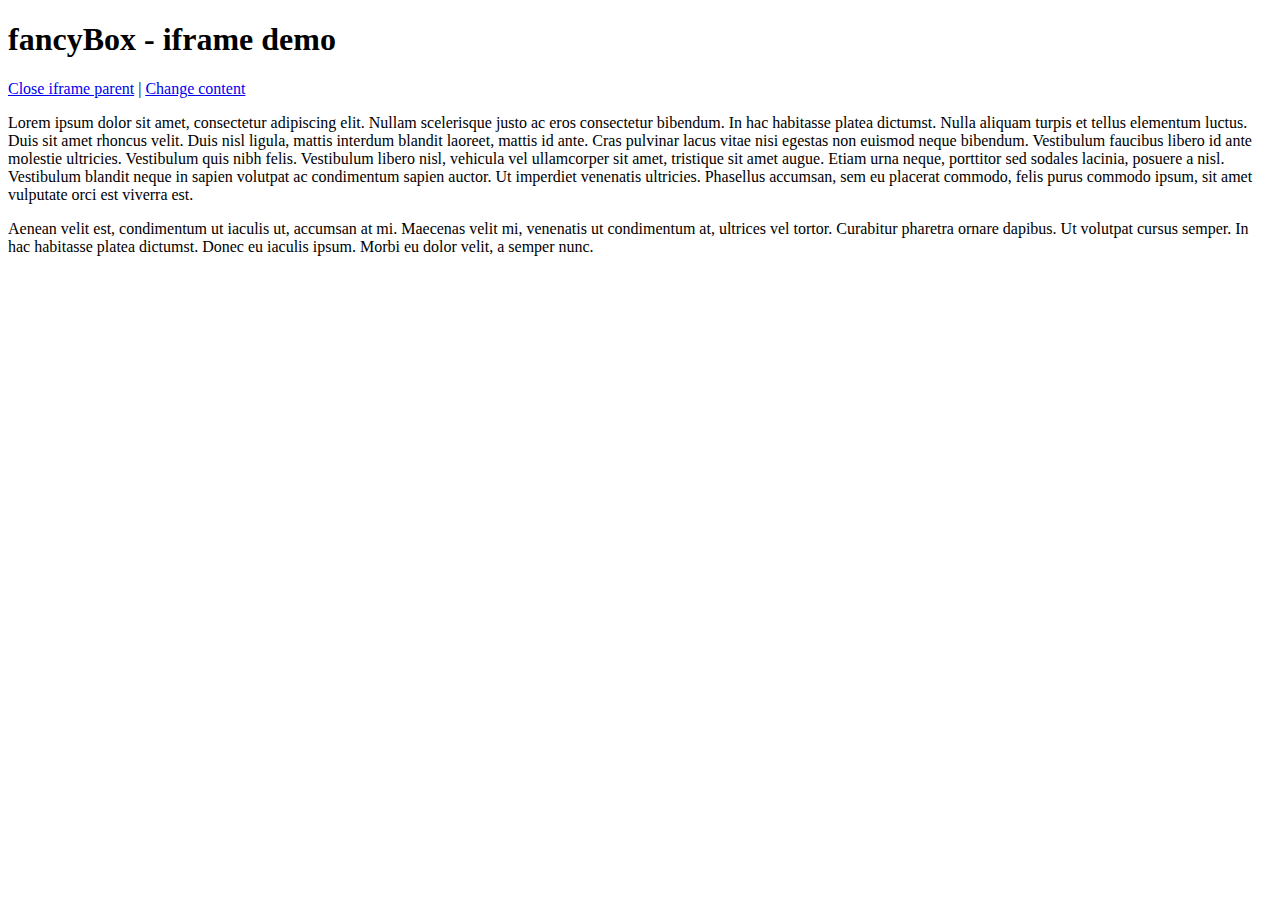
<file: vendors/fancybox/demo/iframe.html>
<!DOCTYPE html>
<html>
<head>
	<title>fancyBox - iframe demo</title>
	<meta http-equiv="Content-Type" content="text/html; charset=UTF-8" />
</head>
<body>
	<h1>fancyBox - iframe demo</h1>

	<p>
		<a href="javascript:parent.jQuery.fancybox.close();">Close iframe parent</a>

		|

		<a href="javascript:parent.jQuery.fancybox.open({href : '1_b.jpg', title : 'My title'});">Change content</a>
	</p>

	<p>
		Lorem ipsum dolor sit amet, consectetur adipiscing elit. Nullam scelerisque justo ac eros consectetur bibendum. In hac habitasse platea dictumst. Nulla aliquam turpis et tellus elementum luctus. Duis sit amet rhoncus velit. Duis nisl ligula, mattis interdum blandit laoreet, mattis id ante. Cras pulvinar lacus vitae nisi egestas non euismod neque bibendum. Vestibulum faucibus libero id ante molestie ultricies. Vestibulum quis nibh felis. Vestibulum libero nisl, vehicula vel ullamcorper sit amet, tristique sit amet augue. Etiam urna neque, porttitor sed sodales lacinia, posuere a nisl. Vestibulum blandit neque in sapien volutpat ac condimentum sapien auctor. Ut imperdiet venenatis ultricies. Phasellus accumsan, sem eu placerat commodo, felis purus commodo ipsum, sit amet vulputate orci est viverra est.
	</p>

	<p>
		Aenean velit est, condimentum ut iaculis ut, accumsan at mi. Maecenas velit mi, venenatis ut condimentum at, ultrices vel tortor. Curabitur pharetra ornare dapibus. Ut volutpat cursus semper. In hac habitasse platea dictumst. Donec eu iaculis ipsum. Morbi eu dolor velit, a semper nunc.
	</p>
</body>
</html>
</file>
<file: css/main.css>
/* normalize.css v3.0.2 | MIT License | git.io/normalize */
html {
  font-family: sans-serif; /* 1 */
  -ms-text-size-adjust: 100%; /* 2 */
  -webkit-text-size-adjust: 100%; /* 2 */
}
body {
  margin: 0;
}
article,
aside,
details,
figcaption,
figure,
footer,
header,
hgroup,
main,
menu,
nav,
section,
summary {
  display: block;
}
audio,
canvas,
progress,
video {
  display: inline-block; /* 1 */
  vertical-align: baseline; /* 2 */
}
audio:not([controls]) {
  display: none;
  height: 0;
}
[hidden],
template {
  display: none;
}
a {
  background-color: transparent;
}
a:active,
a:hover {
  outline: 0;
}
abbr[title] {
  border-bottom: 1px dotted;
}
b,
strong {
  font-weight: bold;
}
dfn {
  font-style: italic;
}
h1 {
  font-size: 2em;
  margin: 0.67em 0;
}
mark {
  background: #ff0;
  color: #000;
}
small {
  font-size: 80%;
}
sub,
sup {
  font-size: 75%;
  line-height: 0;
  position: relative;
  vertical-align: baseline;
}
sup {
  top: -0.5em;
}
sub {
  bottom: -0.25em;
}
img {
  border: 0;
}
svg:not(:root) {
  overflow: hidden;
}
figure {
  margin: 1em 40px;
}
hr {
  -moz-box-sizing: content-box;
  box-sizing: content-box;
  height: 0;
}
pre {
  overflow: auto;
}
code,
kbd,
pre,
samp {
  font-family: monospace, monospace;
  font-size: 1em;
}
button,
input,
optgroup,
select,
textarea {
  color: inherit; /* 1 */
  font: inherit; /* 2 */
  margin: 0; /* 3 */
}
button {
  overflow: visible;
}
button,
select {
  text-transform: none;
}
button,
html input[type="button"],
input[type="reset"],
input[type="submit"] {
  -webkit-appearance: button; /* 2 */
  cursor: pointer; /* 3 */
}
button[disabled],
html input[disabled] {
  cursor: default;
}
button::-moz-focus-inner,
input::-moz-focus-inner {
  border: 0;
  padding: 0;
}
input {
  line-height: normal;
}
input[type="checkbox"],
input[type="radio"] {
  box-sizing: border-box; /* 1 */
  padding: 0; /* 2 */
}
input[type="number"]::-webkit-inner-spin-button,
input[type="number"]::-webkit-outer-spin-button {
  height: auto;
}
input[type="search"] {
  -webkit-appearance: textfield; /* 1 */
  -moz-box-sizing: content-box;
  -webkit-box-sizing: content-box; /* 2 */
  box-sizing: content-box;
}
input[type="search"]::-webkit-search-cancel-button,
input[type="search"]::-webkit-search-decoration {
  -webkit-appearance: none;
}
fieldset {
  border: 1px solid #c0c0c0;
  margin: 0 2px;
  padding: 0.35em 0.625em 0.75em;
}
legend {
  border: 0; /* 1 */
  padding: 0; /* 2 */
}
textarea {
  overflow: auto;
}
optgroup {
  font-weight: bold;
}
table {
  border-collapse: collapse;
  border-spacing: 0;
}
td,
th {
  padding: 0;
}
::selection {
  background: #262a30;
  color: #fff;
}
body {
  position: relative;
  font-family: Lato, "Microsoft Jhenghei", "Hiragino Sans GB", "Microsoft YaHei", sans-serif;
  font-size: 16px;
  line-height: 1.8;
  color: #555;
  background: #fff;
}
@media (min-width: 768px) and (max-width: 991px) {
  body {
    padding-right: 0 !important;
  }
}
@media (max-width: 767px) {
  body {
    padding-right: 0 !important;
  }
}
h1,
h2,
h3,
h4,
h5,
h6 {
  margin: 0;
  padding: 0;
  font-weight: bold;
  line-height: 1;
  font-family: Cambria, Georgia, "Microsoft Jhenghei", "Hiragino Sans GB", "Microsoft YaHei", "Times New Roman", serif;
}
h1 {
  font-size: 24px;
}
@media (max-width: 767px) {
  h1 {
    font-size: 20px;
  }
}
h2 {
  font-size: 22px;
}
@media (max-width: 767px) {
  h2 {
    font-size: 18px;
  }
}
h3 {
  font-size: 20px;
}
@media (max-width: 767px) {
  h3 {
    font-size: 16px;
  }
}
h4 {
  font-size: 18px;
}
@media (max-width: 767px) {
  h4 {
    font-size: 14px;
  }
}
h5 {
  font-size: 16px;
}
@media (max-width: 767px) {
  h5 {
    font-size: 12px;
  }
}
h6 {
  font-size: 14px;
}
@media (max-width: 767px) {
  h6 {
    font-size: 10px;
  }
}
p {
  margin: 20px 0;
}
a {
  color: #222;
  text-decoration: none;
  border-bottom: 1px solid #999;
}
a:hover {
  border-bottom-color: #222;
}
ul {
  list-style: none;
}
blockquote {
  margin: 0;
  padding: 0;
}
img {
  display: block;
  margin: auto 0;
  max-width: 100%;
  height: auto;
}
h2,
h3,
h4,
h5,
h6 {
  margin: 60px 0 15px;
}
ul {
  list-style: square;
}
hr {
  margin: 40px 0;
  height: 3px;
  border: none;
  background-color: #ddd;
  background-image: repeating-linear-gradient(-45deg, #fff, #fff 4px, transparent 4px, transparent 8px);
}
blockquote {
  padding: 0 15px;
  color: #666;
  border-left: 4px solid #ddd;
}
blockquote cite::before {
  content: "-";
  padding: 0 5px;
}
dt {
  font-weight: 700;
}
dd {
  margin: 0;
  padding: 0;
}
.pullquote {
  width: 45%;
}
.pullquote.left {
  float: left;
  margin-left: 5px;
  margin-right: 10px;
}
.pullquote.right {
  float: right;
  margin-left: 10px;
  margin-right: 5px;
}
.highlight table,
.gist table {
  width: auto;
}
.highlight table td,
.gist table td {
  border: none;
}
.highlight a,
.gist a {
  color: #222 !important;
  text-decoration: none !important;
}
.video-container {
  position: relative;
  padding-top: 60%;
  height: 0;
  overflow: hidden;
}
.video-container iframe,
.video-container object,
.video-container embed {
  position: absolute;
  top: 0;
  left: 0;
  width: 100%;
  height: 100%;
}
table {
  width: 100%;
  border-collapse: collapse;
  border-spacing: 0;
}
caption,
th,
td {
  text-align: left;
  vertical-align: middle;
  font-weight: normal;
}
th {
  font-weight: 700;
  border-bottom: 3px solid #ddd;
  padding-bottom: 10px;
}
td {
  border-bottom: 1px solid #ddd;
  padding: 10px 0;
}
.text-left {
  text-align: left;
}
.text-center {
  text-align: center;
}
.text-right {
  text-align: right;
}
.text-justify {
  text-align: justify;
}
.text-nowrap {
  white-space: nowrap;
}
.text-lowercase {
  text-transform: lowercase;
}
.text-uppercase {
  text-transform: uppercase;
}
.text-capitalize {
  text-transform: capitalize;
}
.center-block {
  display: block;
  margin-left: auto;
  margin-right: auto;
}
.clearfix:before,
.clearfix:after {
  content: " ";
  display: table;
}
.clearfix:after {
  clear: both;
}
.full-image.full-image.full-image {
  border: none;
}
@media (min-width: 992px) {
  .full-image.full-image.full-image {
    max-width: none;
    width: 126%;
    margin: 0 -13%;
  }
}
.blockquote-center,
.page-home .post-type-quote blockquote,
.page-post-detail .post-type-quote blockquote {
  position: relative;
  margin: 40px 0;
  padding: 0;
  border-left: none;
  text-align: center;
}
.blockquote-center::before,
.page-home .post-type-quote blockquote::before,
.page-post-detail .post-type-quote blockquote::before,
.blockquote-center::after,
.page-home .post-type-quote blockquote::after,
.page-post-detail .post-type-quote blockquote::after {
  position: absolute;
  content: ' ';
  display: block;
  width: 100%;
  height: 24px;
  opacity: 0.2;
  background: url("[data-uri]") no-repeat;
  background-position: 0 -7px;
  background-size: 24px 24px;
}
.blockquote-center::before,
.page-home .post-type-quote blockquote::before,
.page-post-detail .post-type-quote blockquote::before {
  top: -20px;
  border-top: 1px solid #ccc;
}
.blockquote-center::after,
.page-home .post-type-quote blockquote::after,
.page-post-detail .post-type-quote blockquote::after {
  bottom: -20px;
  border-bottom: 1px solid #ccc;
  background-position: 100% 7px;
}
.blockquote-center p,
.page-home .post-type-quote blockquote p,
.page-post-detail .post-type-quote blockquote p,
.blockquote-center div,
.page-home .post-type-quote blockquote div,
.page-post-detail .post-type-quote blockquote div {
  text-align: center;
}
.use-motion .motion-element {
  opacity: 0;
}
@font-face {
  font-family: 'Lato';
  src: url("../fonts/lato/Lato-Regular.eot"); /* IE9 Compat Modes */
  src: url("../fonts/lato/Lato-Regular.eot?#iefix") format('embedded-opentype'), url("../fonts/lato/Lato-Regular.woff") format('woff'), url("../fonts/lato/Lato-Regular.ttf") format('truetype');
  font-style: normal;
  font-weight: normal;
  text-rendering: optimizeLegibility;
}
@font-face {
  font-family: 'Lato';
  src: url("../fonts/lato/Lato-Bold.eot"); /* IE9 Compat Modes */
  src: url("../fonts/lato/Lato-Bold.eot?#iefix") format('embedded-opentype'), url("../fonts/lato/Lato-Bold.woff") format('woff'), url("../fonts/lato/Lato-Bold.ttf") format('truetype');
  font-style: normal;
  font-weight: bold;
  text-rendering: optimizeLegibility;
}
@font-face {
  font-family: 'Lato';
  src: url("../fonts/lato/Lato-Italic.eot"); /* IE9 Compat Modes */
  src: url("../fonts/lato/Lato-Italic.eot?#iefix") format('embedded-opentype'), url("../fonts/lato/Lato-Italic.woff") format('woff'), url("../fonts/lato/Lato-Italic.ttf") format('truetype');
  font-style: italic;
  font-weight: normal;
  text-rendering: optimizeLegibility;
}
@font-face {
  font-family: 'Lato';
  src: url("../fonts/lato/Lato-BoldItalic.eot"); /* IE9 Compat Modes */
  src: url("../fonts/lato/Lato-BoldItalic.eot?#iefix") format('embedded-opentype'), url("../fonts/lato/Lato-BoldItalic.woff") format('woff'), url("../fonts/lato/Lato-BoldItalic.ttf") format('truetype');
  font-style: italic;
  font-weight: bold;
  text-rendering: optimizeLegibility;
}
@font-face {
  font-family: 'default';
  src: url("../fonts/icon-default/icomoon.eot?-9394c0");
  src: url("../fonts/icon-default/icomoon.eot?#iefix-9394c0") format('embedded-opentype'), url("../fonts/icon-default/icomoon.woff?-9394c0") format('woff'), url("../fonts/icon-default/icomoon.ttf?-9394c0") format('truetype'), url("../fonts/icon-default/icomoon.svg?-9394c0#default") format('svg');
  font-weight: normal;
  font-style: normal;
}
[class^="icon-"],
[class*=" icon-"] {
  font-family: 'default';
  speak: none;
  font-style: normal;
  font-weight: normal;
  font-variant: normal;
  text-transform: none;
  line-height: 1;
/* Better Font Rendering =========== */
  -webkit-font-smoothing: antialiased;
  -moz-osx-font-smoothing: grayscale;
}
.icon-logo {
  font-size: 24px;
  color: #fff;
}
.icon-home,
.icon-categories,
.icon-archives,
.icon-tags,
.icon-about,
.icon-feed {
  font-size: 24px;
  color: #000;
}
.icon-external-link {
  font-size: 14px;
}
.icon-heart {
  font-size: 14px;
}
.icon-logo:before {
  content: "\e61c";
}
.icon-home:before {
  content: "\e605";
}
.icon-categories:before {
  content: "\e625";
}
.icon-archives:before {
  content: "\e60b";
}
.icon-tags:before {
  content: "\e610";
}
.icon-about:before {
  content: "\e612";
}
.icon-feed:before {
  content: "\e62b";
}
.icon-external-link:before {
  content: "\e607";
}
.icon-heart:before {
  content: "\e601";
}
.icon-account-circle:before {
  content: "\e600";
}
.icon-favorite-outline:before {
  content: "\e602";
}
.icon-get-app:before {
  content: "\e603";
}
.icon-grade:before {
  content: "\e604";
}
.icon-invert-colors:before {
  content: "\e606";
}
.icon-room:before {
  content: "\e608";
}
.icon-schedule:before {
  content: "\e609";
}
.icon-search:before {
  content: "\e60a";
}
.icon-location-on:before {
  content: "\e60c";
}
.icon-brightness-high:before {
  content: "\e60d";
}
.icon-brightness-low:before {
  content: "\e60e";
}
.icon-brightness-medium:before {
  content: "\e60f";
}
.icon-format-quote:before {
  content: "\e611";
}
.icon-keyboard-arrow-down:before {
  content: "\e613";
}
.icon-keyboard-arrow-left:before {
  content: "\e614";
}
.icon-keyboard-arrow-right:before {
  content: "\e615";
}
.icon-keyboard-arrow-up:before {
  content: "\e616";
}
.icon-keyboard-capslock:before {
  content: "\e617";
}
.icon-audiotrack:before {
  content: "\e618";
}
.icon-brightness-1:before {
  content: "\e619";
}
.icon-brightness-2:before {
  content: "\e61a";
}
.icon-brightness-3:before {
  content: "\e61b";
}
.icon-brightness-4:before {
  content: "\e61c";
}
.icon-brightness-5:before {
  content: "\e61d";
}
.icon-brightness-6:before {
  content: "\e61e";
}
.icon-brightness-7:before {
  content: "\e61f";
}
.icon-filter-vintage:before {
  content: "\e620";
}
.icon-hdr-strong:before {
  content: "\e621";
}
.icon-nature-people:before {
  content: "\e622";
}
.icon-timelapse:before {
  content: "\e623";
}
.icon-timer-auto:before {
  content: "\e624";
}
.icon-layers:before {
  content: "\e625";
}
.icon-pin-drop:before {
  content: "\e626";
}
.icon-arrow-drop-down:before {
  content: "\e627";
}
.icon-arrow-drop-up:before {
  content: "\e628";
}
.icon-check:before {
  content: "\e629";
}
.icon-close:before {
  content: "\e62a";
}
.icon-whatshot:before {
  content: "\e62b";
}
.icon-radio-button-on:before {
  content: "\e62c";
}
.icon-star:before {
  content: "\e62d";
}
.post pre,
.post .highlight {
  background: #2d2d2d;
  margin: 20px 0;
  padding: 15px;
  overflow: auto;
  font-size: 13px;
  color: #ccc;
  line-height: 1.8;
}
.post .highlight .gutter pre,
.post .gist .gist-file .gist-data .line-numbers {
  color: #666;
}
.post pre,
.post code {
  font-family: "PT Mono", Consolas, Monaco, Menlo, monospace;
}
.post code {
  background: #eee;
  text-shadow: 0 1px #fff;
  padding: 0 0.3em;
}
.post pre code {
  background: none;
  text-shadow: none;
  padding: 0;
}
.post .highlight pre {
  border: none;
  margin: 0;
  padding: 0;
}
.post .highlight table {
  margin: 0;
  width: auto;
}
.post .highlight td {
  border: none;
  padding: 0;
}
.post .highlight figcaption {
  font-size: 0.85em;
  color: #999;
  line-height: 1em;
  margin-bottom: 1em;
}
.post .highlight figcaption:before,
.post .highlight figcaption:after {
  content: " ";
  display: table;
}
.post .highlight figcaption:after {
  clear: both;
}
.post .highlight figcaption a {
  float: right;
}
.post .highlight .gutter pre {
  text-align: right;
  padding-right: 20px;
}
.post .highlight .line {
  height: 20px;
}
.post .gist {
  margin: 20px 0;
  border-style: solid;
  border-color: #ccc;
  border-width: 1px 0;
  background: #2d2d2d;
  padding: 15px 40px 15px 15px;
}
.post .gist .gist-file {
  border: none;
  font-family: "PT Mono", Consolas, Monaco, Menlo, monospace;
  margin: 0;
}
.post .gist .gist-file .gist-data {
  background: none;
  border: none;
}
.post .gist .gist-file .gist-data .line-numbers {
  background: none;
  border: none;
  padding: 0 20px 0 0;
}
.post .gist .gist-file .gist-data .line-data {
  padding: 0 !important;
}
.post .gist .gist-file .highlight {
  margin: 0;
  padding: 0;
  border: none;
}
.post .gist .gist-file .gist-meta {
  background: #2d2d2d;
  color: #999;
  font: 13px Lato, "Microsoft Jhenghei", "Hiragino Sans GB", "Microsoft YaHei", sans-serif;
  text-shadow: 0 0;
  padding: 0;
  margin-top: 1em;
  margin-left: 40px;
}
.post .gist .gist-file .gist-meta a {
  color: color-link;
  font-weight: normal;
}
.post .gist .gist-file .gist-meta a:hover {
  text-decoration: underline;
}
pre .comment {
  color: #999;
}
pre .variable,
pre .attribute,
pre .tag,
pre .regexp,
pre .ruby .constant,
pre .xml .tag .title,
pre .xml .pi,
pre .xml .doctype,
pre .html .doctype,
pre .css .id,
pre .css .class,
pre .css .pseudo {
  color: #f2777a;
}
pre .number,
pre .preprocessor,
pre .built_in,
pre .literal,
pre .params,
pre .constant {
  color: #f99157;
}
pre .ruby .class .title,
pre .css .rules .attribute {
  color: #9c9;
}
pre .string,
pre .value,
pre .inheritance,
pre .header,
pre .ruby .symbol,
pre .xml .cdata {
  color: #9c9;
}
pre .title,
pre .css .hexcolor {
  color: #6cc;
}
pre .function,
pre .python .decorator,
pre .python .title,
pre .ruby .function .title,
pre .ruby .title .keyword,
pre .perl .sub,
pre .javascript .title,
pre .coffeescript .title {
  color: #69c;
}
pre .keyword,
pre .javascript .function {
  color: #c9c;
}
html,
body {
  height: 100%;
}
.container {
  position: relative;
  min-height: 100%;
}
.header-inner {
  margin: 0 auto;
  padding: 100px 0 70px;
  width: 960px;
}
.one-column .header-inner {
  width: 700px;
}
.main {
  padding-bottom: 150px;
}
.main-inner {
  margin: 0 auto;
  width: 960px;
}
.one-column .main-inner {
  width: 700px;
}
.main-inner .content {
  width: 700px;
}
.footer {
  position: absolute;
  left: 0;
  bottom: 0;
  width: 100%;
  min-height: 50px;
}
.footer-inner {
  margin: 20px auto;
  width: 960px;
}
.one-column .footer-inner {
  width: 700px;
}
.headband {
  height: 3px;
  background: #222;
}
.header {
  background: #fff;
}
.header-inner {
  position: relative;
}
.site-meta {
  text-align: left;
}
@media (max-width: 767px) {
  .site-meta {
    text-align: center;
  }
}
.brand {
  position: relative;
  display: inline-block;
  padding: 0 25px;
  color: #fff;
  background: #222;
  border-bottom: none;
  font-family: Lato, "Microsoft Jhenghei", "Hiragino Sans GB", "Microsoft YaHei", sans-serif;
}
.logo {
  display: inline-block;
  margin-right: 5px;
  line-height: 36px;
  vertical-align: top;
}
.site-title {
  display: inline-block;
  vertical-align: top;
  line-height: 36px;
  font-size: 20px;
  font-weight: normal;
}
.use-motion .brand {
  opacity: 0;
}
.use-motion .logo,
.use-motion .site-title {
  opacity: 0;
  position: relative;
  top: -10px;
}
.menu {
  margin-top: 20px;
  padding-left: 0;
  text-align: center;
}
.menu .menu-item {
  display: inline-block;
  margin-left: 20px;
}
.menu .menu-item:first-child {
  margin-left: 0;
}
.menu .menu-item a {
  display: block;
  font-size: 13px;
  text-transform: capitalize;
  line-height: 1.5;
  border-bottom: 1px solid transparent;
  transition-property: border-color;
  transition-duration: 0.2s;
  transition-timing-function: ease-in-out;
  transition-delay: 0s;
}
.menu .menu-item a:hover {
  border-bottom-color: #222;
}
input.menu-search-input {
  background-repeat: no-repeat;
  background-position: 5px center;
  width: 70px;
  height: 20px;
  padding: 3px 9px 3px 23px;
  border-radius: 25px;
  border: 1px solid #c4c4c4;
  box-shadow: inset 1px 1px 1px 1px rgba(0,0,0,0.17);
  color: #555;
  font-size: 13px;
  background-image: url("/images/searchicon.png");
  background-size: 15px 15px;
}
.translation {
  margin-top: -20px;
  font-size: 14px;
  color: #999;
}
.post:last-child .post-eof.post-eof.post-eof {
  display: none;
}
.sidebar-toggle {
  position: fixed;
  right: 50px;
  bottom: 45px;
  width: 15px;
  height: 15px;
  padding: 5px;
  background: #222;
  line-height: 0;
  z-index: 1050;
  cursor: pointer;
  -webkit-transform: translateZ(0);
}
@media (min-width: 768px) and (max-width: 991px) {
  .sidebar-toggle {
    display: none;
  }
}
@media (max-width: 767px) {
  .sidebar-toggle {
    display: none;
  }
}
.sidebar-toggle-line {
  position: relative;
  display: inline-block;
  vertical-align: top;
  height: 2px;
  width: 100%;
  background: #fff;
  margin-top: 3px;
}
.sidebar-toggle-line:first-child {
  margin-top: 0;
}
.sidebar {
  width: 0;
  position: fixed;
  right: 0;
  top: 0;
  bottom: 0;
  z-index: 1040;
  box-shadow: inset 0 2px 6px #000;
  background: #222;
  -webkit-transform: translateZ(0);
}
.sidebar a {
  color: #999;
  border-bottom-color: #555;
}
.sidebar a:hover {
  color: #eee;
}
@media (min-width: 768px) and (max-width: 991px) {
  .sidebar {
    display: none !important;
  }
}
@media (max-width: 767px) {
  .sidebar {
    display: none !important;
  }
}
.sidebar-inner {
  position: relative;
  padding: 20px 10px;
  color: #999;
  text-align: center;
}
.site-author-image {
  display: block;
  margin: 0 auto;
  max-width: 96px;
  height: auto;
  border: 2px solid #333;
  padding: 2px;
}
.site-author-name {
  margin: 5px 0 0;
  color: #f5f5f5;
}
.site-description {
  margin-top: 5px;
  font-size: 14px;
  color: #555;
}
.site-state {
  overflow: hidden;
  line-height: 1.4;
}
.site-state-item {
  display: inline-block;
  padding: 0 15px;
  border-left: 1px solid #333;
}
.site-state-item:first-child {
  border-left: none;
}
.site-state-item a {
  border-bottom: none;
}
.site-state-item-count {
  display: block;
  text-align: center;
  font-size: 18px;
}
.site-state-item-name {
  font-size: 13px;
}
.feed-link {
  margin-top: 20px;
}
.feed-link a {
  display: inline-block;
  padding: 0 15px;
  color: #fc6423;
  border: 1px solid #fc6423;
  border-radius: 4px;
}
.feed-link a i {
  color: #fc6423;
  font-size: 14px;
}
.feed-link a:hover {
  color: #fff;
  background: #fc6423;
}
.feed-link a:hover i {
  color: #fff;
}
.links-of-author {
  margin-top: 20px;
}
.links-of-author a {
  display: inline-block;
  vertical-align: middle;
  margin-right: 10px;
  margin-bottom: 10px;
  border-bottom-color: #555;
  font-size: 13px;
}
.links-of-author a:before {
  display: inline-block;
  vertical-align: middle;
  margin-right: 3px;
  content: " ";
  width: 4px;
  height: 4px;
  border-radius: 50%;
  background: #54ffde;
}
.sidebar-nav {
  margin: 0;
  padding-left: 0;
}
.sidebar-nav li {
  display: inline-block;
  cursor: pointer;
  border-bottom: 1px solid transparent;
  font-size: 15px;
}
.sidebar-nav li:hover {
  color: #f5f5f5;
}
.page-post-detail .sidebar-nav-toc {
  padding: 0 5px;
}
.page-post-detail .sidebar-nav-overview {
  margin-left: 10px;
}
.sidebar-nav .sidebar-nav-active {
  color: #87daff;
  border-bottom-color: #87daff;
}
.sidebar-nav .sidebar-nav-active:hover {
  color: #87daff;
}
.post-toc {
  overflow: hidden;
  position: relative;
}
.post-toc-empty {
  font-size: 14px;
  color: #666;
}
.post-toc ol {
  overflow: auto;
  margin: 0;
  padding: 0 10px 10px;
  text-align: left;
  list-style: none;
  font-size: 14px;
}
.post-toc ol a {
  color: #999;
}
.post-toc ol a:hover {
  color: #ccc;
}
.post-toc .nav .nav-child {
  display: none;
}
.post-toc .nav .active .nav-child {
  display: block;
}
.post-toc .nav .active > a {
  color: #ccc;
}
.post-toc .nav .active-current > a {
  color: #87daff;
}
.post-toc .nav .active-current > a:hover {
  color: #87daff;
}
.post-toc-indicator {
  height: 20px;
  opacity: 0.4;
  background: no-repeat 10px 50%;
  background-size: 10px 12px;
}
.post-toc-indicator-top {
  opacity: 0;
  margin-top: 10px;
  background-image: url("[data-uri]");
}
.post-toc-indicator-bottom {
  position: absolute;
  width: 100%;
  background-image: url("[data-uri]");
}
.footer {
  font-size: 14px;
  color: #999;
}
.footer img {
  border: none;
}
.footer-inner {
  text-align: center;
}
.with-love {
  display: inline-block;
  margin: 0 5px;
}
.powered-by,
.theme-info {
  display: inline-block;
}
.powered-by {
  margin-right: 10px;
}
.powered-by::after {
  content: "|";
  padding-left: 10px;
}
.cc-license {
  margin-top: 10px;
  text-align: center;
}
.cc-license .cc-opacity {
  opacity: 0.7;
  border-bottom: none;
}
.cc-license .cc-opacity:hover {
  opacity: 0.9;
}
.cc-license img {
  display: inline-block;
}
@media (max-width: 767px) {
  body {
    font-size: 14px;
  }
  .header-inner,
  .one-column .header-inner,
  .main-inner,
  .one-column .main-inner,
  .main-inner .content,
  .footer-inner,
  .one-column .footer-inner {
    width: auto;
  }
  .main-inner {
    margin: 20px auto 0;
  }
  .footer-inner {
    padding: 0 10px;
  }
}
.btn {
  display: inline-block;
  padding: 0 20px;
  font-size: 15px;
  color: #fff;
  background: #222;
  border: 2px solid #222;
  text-decoration: none;
  transition-property: background-color;
  transition-duration: 0.2s;
  transition-timing-function: ease-in-out;
  transition-delay: 0s;
}
.btn:hover {
  border-color: #222;
  color: #222;
  background: #fff;
}
.posts-expand {
  padding-top: 40px;
}
@media (max-width: 767px) {
  .posts-expand {
    margin: 0 20px;
  }
  .post-body pre,
  .post-body .highlight {
    margin: 0 -20px;
    padding: 10px 20px;
  }
  .post-body pre .gutter pre,
  .post-body .highlight .gutter pre {
    padding-right: 10px;
  }
}
.posts-expand .post-title {
  font-size: 26px;
  text-align: center;
}
@media (max-width: 767px) {
  .posts-expand .post-title {
    font-size: 22px;
  }
}
.posts-expand .post-title-link {
  display: inline-block;
  position: relative;
  color: #555;
  border-bottom: none;
  line-height: 1.2;
  vertical-align: top;
}
.posts-expand .post-title-link::before {
  content: "";
  position: absolute;
  width: 100%;
  height: 2px;
  bottom: 0;
  left: 0;
  background-color: #000;
  visibility: hidden;
  transform: scaleX(0);
  transition-duration: 0.2s;
  transition-timing-function: ease-in-out;
  transition-delay: 0s;
}
.posts-expand .post-title-link:hover::before {
  visibility: visible;
  transform: scaleX(1);
}
.posts-expand .post-meta {
  margin: 3px 0 60px 0;
  color: #999;
  font-size: 12px;
  text-align: center;
}
.posts-expand .post-meta .post-category-list {
  display: inline-block;
  margin: 0;
  padding: 3px;
}
.posts-expand .post-meta .post-category-list-link {
  color: #999;
}
.posts-expand .post-body h2,
.posts-expand .post-body h3,
.posts-expand .post-body h4,
.posts-expand .post-body h5,
.posts-expand .post-body h6 {
  padding-top: 10px;
}
.posts-expand .post-body img {
  box-sizing: border-box;
  margin: auto;
  padding: 3px;
  border: 1px solid #ddd;
}
.posts-expand .post-tags {
  margin-top: 40px;
  text-align: center;
}
.posts-expand .post-tags a {
  display: inline-block;
  margin-right: 10px;
  font-size: 13px;
}
.post-nav {
  overflow: hidden;
  margin-top: 60px;
  padding: 10px;
  white-space: nowrap;
  border-top: 1px solid #eee;
}
.post-nav-item {
  display: inline-block;
  width: 50%;
  white-space: normal;
}
.post-nav-item a {
  position: relative;
  display: inline-block;
  line-height: 25px;
  font-size: 14px;
  color: #555;
  border-bottom: none;
}
.post-nav-item a:hover {
  color: #222;
  font-weight: bold;
  border-bottom: none;
}
.post-nav-item a:active {
  top: 2px;
}
.post-nav-item a:before,
.post-nav-item a:after {
  display: inline-block;
  width: 16px;
  height: 25px;
  vertical-align: top;
  opacity: 0.4;
  background-size: 16px;
}
.post-nav-prev a:before {
  content: ' ';
  background: url("[data-uri]") no-repeat 0 50%;
  background-size: 8px;
}
.post-nav-prev a:hover:before {
  opacity: 1;
}
.post-nav-next {
  text-align: right;
}
.post-nav-next a:after {
  content: ' ';
  background: url("[data-uri]") no-repeat 100% 50%;
  background-size: 8px;
}
.post-nav-next a:hover:after {
  opacity: 1;
}
.posts-expand .post-eof {
  display: block;
  margin: 160px auto 120px;
  width: 8%;
  height: 1px;
  background: #ccc;
  text-align: center;
}
.post-more-link {
  margin-top: 50px;
}
@media (max-width: 767px) {
  .posts-collapse {
    margin: 0 20px;
  }
  .posts-collapse .post-title,
  .posts-collapse .post-meta {
    display: block;
    width: auto;
    text-align: left;
  }
}
.posts-collapse {
  margin-left: 0;
}
@media (max-width: 767px) {
  .posts-collapse {
    margin: 0 20px;
  }
}
.posts-collapse .collection-title {
  position: relative;
  margin: 60px 0;
}
.posts-collapse .collection-title h2 {
  margin-left: 20px;
}
.posts-collapse .collection-title small {
  color: #bbb;
}
.posts-collapse .collection-title::before {
  content: " ";
  position: absolute;
  left: 0;
  top: 50%;
  margin-left: -4px;
  margin-top: -4px;
  width: 8px;
  height: 8px;
  background: #bbb;
  border-radius: 50%;
}
.posts-collapse .post {
  margin: 30px 0;
}
.posts-collapse .post-header {
  position: relative;
  transition-duration: 0.2s;
  transition-timing-function: ease-in-out;
  transition-delay: 0s;
  transition-property: border;
  border-bottom: 1px dashed #ccc;
}
.posts-collapse .post-header::before {
  content: " ";
  position: absolute;
  left: 0;
  top: 12px;
  width: 6px;
  height: 6px;
  margin-left: -4px;
  background: #bbb;
  border-radius: 50%;
  border: 1px solid #fff;
  transition-duration: 0.2s;
  transition-timing-function: ease-in-out;
  transition-delay: 0s;
  transition-property: background;
}
.posts-collapse .post-header:hover {
  border-bottom-color: #666;
}
.posts-collapse .post-header:hover::before {
  background: #222;
}
.posts-collapse .post-meta {
  position: absolute;
  font-size: 12px;
  left: 20px;
  top: 5px;
}
.posts-collapse .post-comments-count {
  display: none;
}
.posts-collapse .post-title {
  margin-left: 60px;
  font-size: 16px;
  font-weight: normal;
  font-family: Lato, "Microsoft Jhenghei", "Hiragino Sans GB", "Microsoft YaHei", sans-serif;
  line-height: inherit;
}
.posts-collapse .post-title::after {
  margin-left: 3px;
  opacity: 0.6;
}
.posts-collapse .post-title a {
  color: #666;
  border-bottom: none;
}
.page-home .post-type-quote .post-header,
.page-post-detail .post-type-quote .post-header,
.page-home .post-type-quote .post-tags,
.page-post-detail .post-type-quote .post-tags {
  display: none;
}
.pagination {
  margin: 120px 0 40px;
  text-align: center;
  border-top: 1px solid #eee;
}
.page-number-basic,
.pagination .prev,
.pagination .next,
.pagination .page-number,
.pagination .space {
  display: inline-block;
  position: relative;
  top: -1px;
  margin: 0 10px;
  padding: 0 10px;
  line-height: 30px;
}
@media (max-width: 767px) {
  .page-number-basic,
  .pagination .prev,
  .pagination .next,
  .pagination .page-number,
  .pagination .space {
    margin: 0 5px;
  }
}
.pagination .prev,
.pagination .next,
.pagination .page-number {
  border-bottom: 0;
  border-top: 1px solid #eee;
  transition-property: border-color;
  transition-duration: 0.2s;
  transition-timing-function: ease-in-out;
  transition-delay: 0s;
}
.pagination .prev:hover,
.pagination .next:hover,
.pagination .page-number:hover {
  border-top-color: #222;
}
.pagination .space {
  padding: 0;
  margin: 0;
}
.pagination .prev {
  margin-left: 0;
}
.pagination .next {
  margin-right: 0;
}
.pagination .page-number.current {
  color: #fff;
  background: #ccc;
  border-top-color: #ccc;
}
@media (max-width: 767px) {
  .pagination {
    border-top: none;
  }
  .pagination .prev,
  .pagination .next,
  .pagination .page-number {
    margin-bottom: 10px;
    border-top: 0;
    border-bottom: 1px solid #eee;
  }
  .pagination .prev:hover,
  .pagination .next:hover,
  .pagination .page-number:hover {
    border-bottom-color: #222;
  }
}
.comments {
  margin-top: 60px;
}
.tag-cloud {
  text-align: center;
}
.tag-cloud a {
  display: inline-block;
  margin: 10px;
}
.post-gallery {
  overflow: hidden;
  display: table;
  border-spacing: 10px;
  border-collapse: separate;
}
.post-gallery a {
  display: table-cell;
  width: 25%;
  height: 100px;
  text-align: center;
  vertical-align: middle;
  border: none;
}
.post-gallery .post-gallery-img img {
  max-width: 100%;
  max-height: 100%;
  border: none;
}
.fancybox-close,
.fancybox-close:hover {
  border: none;
}
.back-to-top {
  position: fixed;
  bottom: 19px;
  right: 50px;
  z-index: 1050;
  width: 15px;
  height: 13px;
  padding: 5px;
  background: #222;
  color: #fff;
  cursor: pointer;
  -webkit-transform: translateZ(0);
}
@media (max-width: 767px) {
  .back-to-top {
    display: none;
  }
}
@media (min-width: 768px) and (max-width: 991px) {
  .back-to-top {
    display: none;
  }
}
.back-to-top:before {
  display: block;
  content: " ";
  margin-top: 2px;
  width: 0;
  height: 0;
  border-width: 0 7px 8px 7px;
  border-color: transparent transparent #fff transparent;
  border-style: solid;
}
.theme-next #ds-thread #ds-reset {
  color: #555;
}
.theme-next #ds-thread #ds-reset .ds-replybox {
  margin-bottom: 30px;
}
.theme-next #ds-thread #ds-reset .ds-replybox .ds-avatar,
.theme-next #ds-reset .ds-avatar img {
  box-shadow: none;
}
.theme-next #ds-thread #ds-reset .ds-textarea-wrapper {
  border-color: #c7d4e1;
  background: none;
  border-top-right-radius: 3px;
  border-top-left-radius: 3px;
}
.theme-next #ds-thread #ds-reset .ds-textarea-wrapper textarea {
  height: 60px;
}
.theme-next #ds-reset .ds-rounded-top {
  border-radius: 0;
}
.theme-next #ds-thread #ds-reset .ds-post-toolbar {
  box-sizing: border-box;
  border: 1px solid #c7d4e1;
  background: #f6f8fa;
}
.theme-next #ds-thread #ds-reset .ds-post-options {
  height: 40px;
  border: none;
  background: none;
}
.theme-next #ds-thread #ds-reset .ds-toolbar-buttons {
  top: 11px;
}
.theme-next #ds-thread #ds-reset .ds-sync {
  top: 5px;
}
.theme-next #ds-thread #ds-reset .ds-post-button {
  top: 4px;
  right: 5px;
  width: 90px;
  height: 30px;
  border: 1px solid #c5ced7;
  border-radius: 3px;
  background-image: linear-gradient(#fbfbfc, #f5f7f9);
  color: #60676d;
}
.theme-next #ds-thread #ds-reset .ds-post-button:hover {
  background-position: 0 -30px;
  color: #60676d;
}
.theme-next #ds-thread #ds-reset .ds-comments-info {
  padding: 10px 0;
}
.theme-next #ds-thread #ds-reset .ds-sort {
  display: none;
}
.theme-next #ds-thread #ds-reset li.ds-tab a.ds-current {
  border: none;
  background: #f6f8fa;
  color: #60676d;
}
.theme-next #ds-thread #ds-reset li.ds-tab a.ds-current:hover {
  background-color: #e9f0f7;
  color: #60676d;
}
.theme-next #ds-thread #ds-reset li.ds-tab a {
  border-radius: 2px;
  padding: 5px;
}
.theme-next #ds-thread #ds-reset .ds-login-buttons p {
  color: #999;
  line-height: 36px;
}
.theme-next #ds-thread #ds-reset .ds-login-buttons .ds-service-list li {
  height: 28px;
}
.theme-next #ds-thread #ds-reset .ds-service-list a {
  background: none;
  padding: 5px;
  border: 1px solid;
  border-radius: 3px;
  text-align: center;
}
.theme-next #ds-thread #ds-reset .ds-service-list a:hover {
  color: #fff;
  background: #666;
}
.theme-next #ds-thread #ds-reset .ds-service-list .ds-weibo {
  color: #fc9b00;
  border-color: #fc9b00;
}
.theme-next #ds-thread #ds-reset .ds-service-list .ds-weibo:hover {
  background: #fc9b00;
}
.theme-next #ds-thread #ds-reset .ds-service-list .ds-qq {
  color: #60a3ec;
  border-color: #60a3ec;
}
.theme-next #ds-thread #ds-reset .ds-service-list .ds-qq:hover {
  background: #60a3ec;
}
.theme-next #ds-thread #ds-reset .ds-service-list .ds-renren {
  color: #2e7ac4;
  border-color: #2e7ac4;
}
.theme-next #ds-thread #ds-reset .ds-service-list .ds-renren:hover {
  background: #2e7ac4;
}
.theme-next #ds-thread #ds-reset .ds-service-list .ds-douban {
  color: #37994c;
  border-color: #37994c;
}
.theme-next #ds-thread #ds-reset .ds-service-list .ds-douban:hover {
  background: #37994c;
}
.theme-next #ds-thread #ds-reset .ds-service-list .ds-more-services {
  border: none;
}
.theme-next #ds-thread #ds-reset .ds-service-list .ds-more-services:hover {
  background: none;
}
.page-home .post-tags {
  display: none;
}
.use-motion .post {
  opacity: 0;
}
.page-archive .archive-page-counter {
  position: relative;
  top: 3px;
  left: 20px;
}
@media (max-width: 767px) {
  .page-archive .archive-page-counter {
    top: 5px;
  }
}
.page-archive .posts-collapse {
  position: relative;
}
.page-archive .posts-collapse::after {
  top: 20px;
  left: 0;
  margin-left: -2px;
  width: 4px;
  height: 100%;
  background: #f5f5f5;
  z-index: -1;
}
.page-archive .posts-collapse .archive-move-on {
  position: absolute;
  top: 11px;
  left: 0;
  margin-left: -6px;
  width: 10px;
  height: 10px;
  opacity: 0.5;
  background: #555;
  border: 1px solid #fff;
  border-radius: 50%;
}
.page-archive .posts-collapse::before,
.page-archive .posts-collapse::after {
  content: " ";
  position: absolute;
}
.page-post-detail .site-overview {
  display: none;
  margin-top: 20px;
}
.page-post-detail .sidebar-toggle-line {
  background: #87daff;
}
.page-post-detail .comments {
  overflow: hidden;
}
.category-all-page .category-all-title {
  text-align: center;
}
.category-all-page .category-all {
  margin-top: 20px;
}
.category-all-page .category-list {
  margin: 0;
  padding: 0;
  list-style: none;
}
.category-all-page .category-list-item {
  display: inline-block;
  margin: 10px;
}
.category-all-page .category-list-count {
  color: #bbb;
}
.category-all-page .category-list-count:before {
  display: inline;
  content: " (";
}
.category-all-page .category-list-count:after {
  display: inline;
  content: ") ";
}
.test {
  border: 10px;
}
h2,
h3,
h4,
h5,
h6 {
  margin: 20px 0 10px;
}
p {
  margin: 10px 0;
}
a {
  border-bottom-color: #ccc;
}
hr {
  margin: 20px 0;
  height: 2px;
}
li {
  list-style: circle;
}
.btn {
  padding: 0 10px;
  border-width: 2px;
  border-radius: 0;
}
.headband {
  display: none;
}
.header {
  background: #f5f5f5;
}
.header-inner {
  margin-bottom: 80px;
  padding: 40px 0;
}
.header-inner:before,
.header-inner:after {
  content: " ";
  display: table;
}
.header-inner:after {
  clear: both;
}
@media (max-width: 767px) {
  .header-inner {
    padding-bottom: 30px;
  }
}
.site-meta {
  float: left;
  margin-left: -20px;
}
@media (max-width: 767px) {
  .site-meta {
    float: none;
    margin-left: 0;
  }
}
.site-meta .brand {
  padding: 2px 1px;
  color: #222;
  background: none;
}
@media (max-width: 767px) {
  .site-meta .brand {
    display: block;
  }
}
.site-meta .logo {
  display: none;
}
.site-meta .site-title {
  font-size: 24px;
  font-weight: bolder;
}
@media (max-width: 767px) {
  .site-meta .site-title {
    font-size: 22px;
    line-height: 40px;
  }
}
.logo-line-before,
.logo-line-after {
  display: block;
  overflow: hidden;
  margin: 0 auto;
  width: 75%;
}
@media (max-width: 767px) {
  .logo-line-before,
  .logo-line-after {
    width: 40%;
  }
}
.logo-line-before i,
.logo-line-after i {
  position: relative;
  display: block;
  height: 4px;
  background: #222;
}
@media (max-width: 767px) {
  .logo-line-before i,
  .logo-line-after i {
    height: 3px;
  }
}
.use-motion .logo-line-before i {
  left: -100%;
}
.use-motion .logo-line-after i {
  right: -100%;
}
.menu {
  float: right;
  margin: 8px 0 0 0;
  padding: 0 20px;
}
@media (max-width: 767px) {
  .menu {
    margin-top: 20px;
  }
}
.menu br {
  display: none;
}
.menu .menu-item {
  margin-left: 10px;
}
.menu .menu-item a {
  padding: 5px 10px;
  background: #222;
  border: none;
  color: #fff;
  transition-property: background;
}
.menu .menu-item a:hover {
  background: #bbb;
}
.menu a::before {
  display: none;
}
@media (max-width: 767px) {
  .menu a::before {
    display: block;
  }
}
@media (max-width: 767px) {
  .menu {
    float: none;
  }
}
.menu-item-icon {
  display: none;
}
.posts-expand {
  padding-top: 0;
}
.posts-expand .post-title,
.posts-expand .post-meta {
  text-align: left;
}
@media (max-width: 767px) {
  .posts-expand .post-title,
  .posts-expand .post-meta {
    text-align: center;
  }
}
.posts-expand .post-eof {
  display: none;
}
.posts-expand .post {
  margin-top: 80px;
}
.posts-expand .post:first-child {
  margin-top: 0;
}
.posts-expand .post-meta {
  margin-top: 5px;
  margin-bottom: 20px;
}
.posts-expand .post-title {
  font-size: 28px;
  font-weight: 300;
}
.posts-expand .post-body img {
  margin: 0;
}
.posts-expand .post-tags {
  text-align: left;
}
.posts-expand .post-tags a {
  padding: 1px 5px;
  background: #f5f5f5;
  border-bottom: none;
}
.posts-expand .post-tags a:hover {
  background: #ccc;
}
.posts-expand .post-nav {
  margin-top: 40px;
}
.post-more-link {
  margin-top: 20px;
  text-align: left;
}
.post-more-link a {
  padding: 0;
  font-size: 16px;
  color: #666;
  background: none;
  border: none;
  border-bottom: 2px solid #666;
  transition-property: border;
}
.post-more-link a:hover {
  border-bottom-color: #222;
}
.page-post-detail .post-title,
.page-post-detail .post-meta {
  text-align: center;
}
.page-post-detail .post-meta {
  margin-bottom: 60px;
}
.pagination {
  margin: 80px 0 0;
  text-align: left;
}
@media (max-width: 767px) {
  .pagination {
    margin: 80px 10px 0;
    text-align: center;
  }
}
.footer {
  margin-top: 80px;
  padding: 10px 0;
  background: #f5f5f5;
  color: #666;
}
.footer-inner {
  margin: 0 auto;
  text-align: left;
}
@media (max-width: 767px) {
  .footer-inner {
    text-align: center;
  }
}
.full-image.full-image.full-image {
  max-width: 100%;
  width: auto;
  margin: 0;
}
</file>
